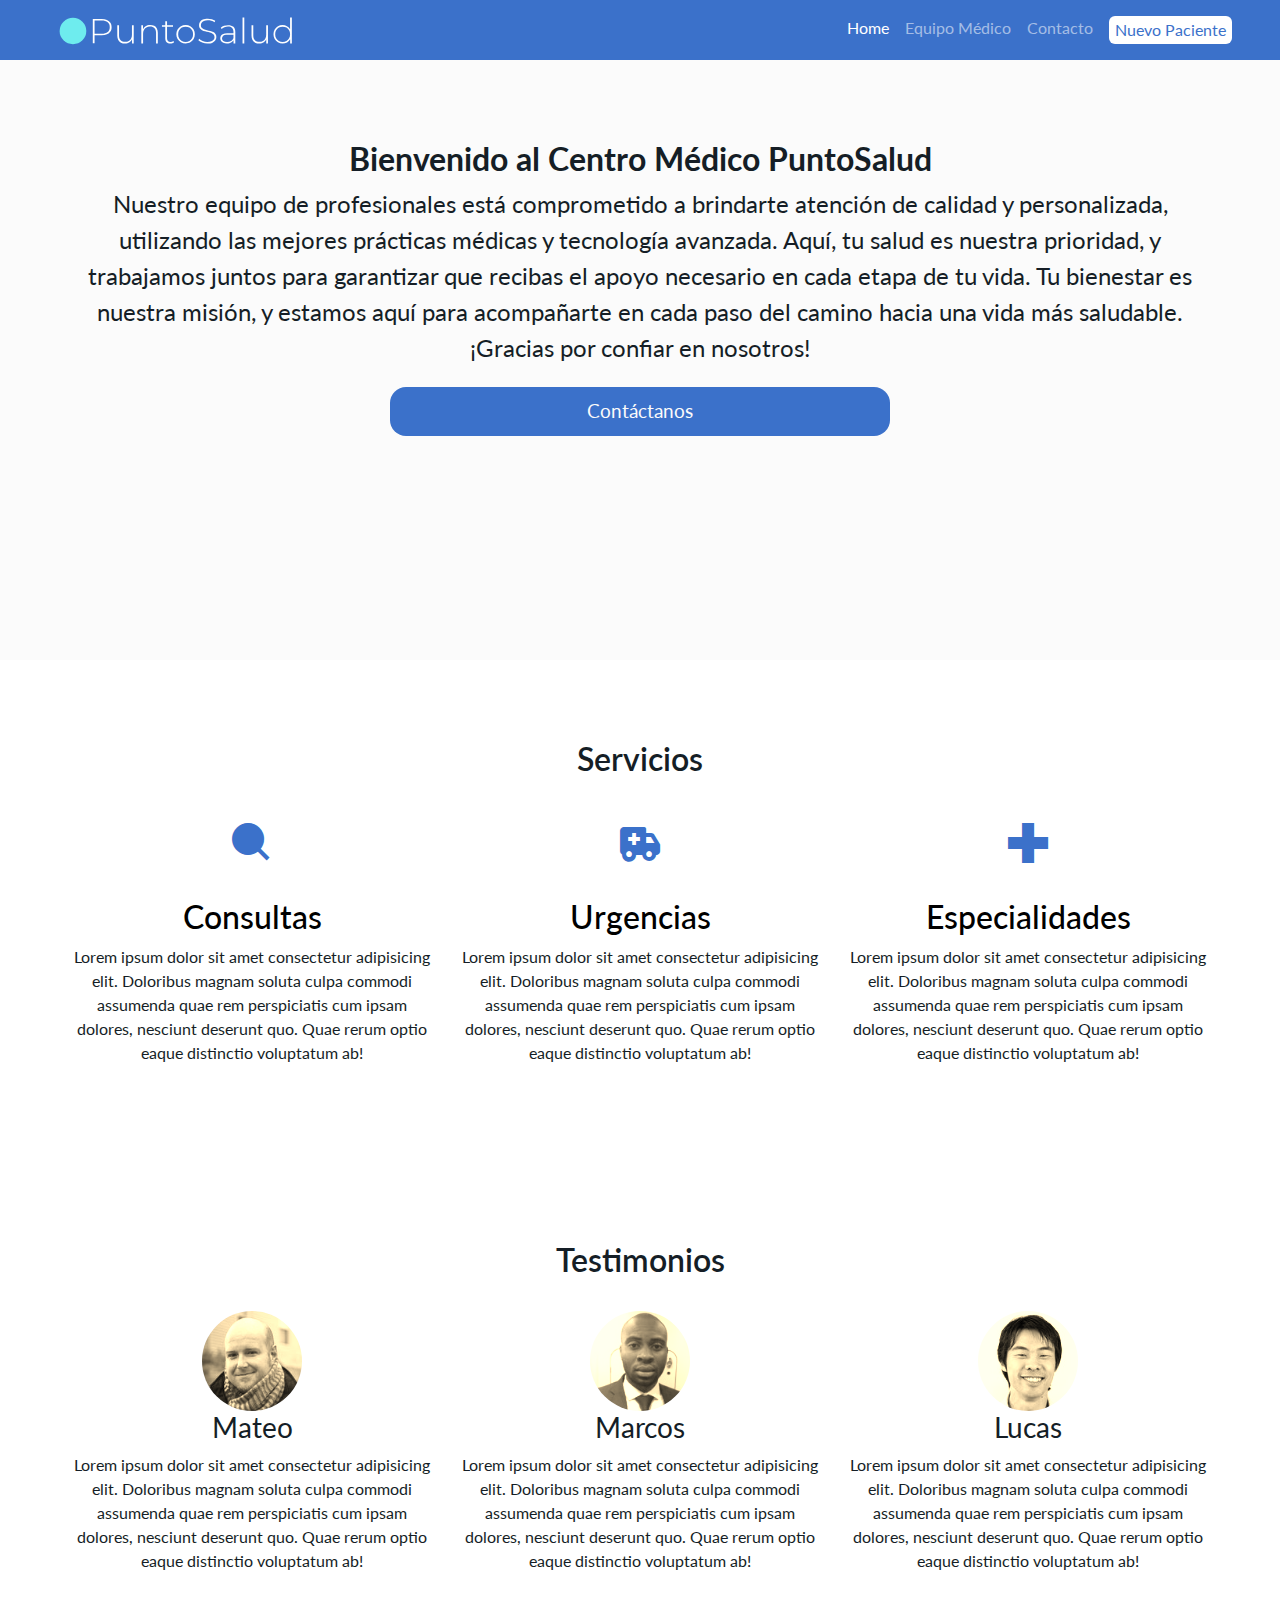
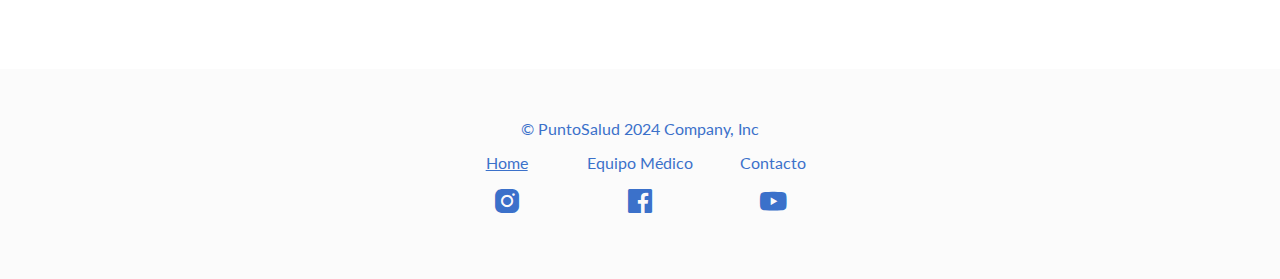
<file: index.html>
<!DOCTYPE html>
<html lang="es">  
<head>    
    <title>PuntoSalud - Inicio</title>    
    <meta charset="UTF-8">
    <meta name="title" content="PuntoSalud">
    <meta name="description" content="PuntoSalud">    
    <link rel="icon" type="image/x-icon" href="assets/images/favicon.ico">
    <meta name="viewport" content="width=device-width, initial-scale=1.0">
      <!-- CDN de Bootstrap -->
      <link rel="stylesheet" href="assets/css/styles.css">
      <link href='https://unpkg.com/boxicons@2.1.4/css/boxicons.min.css' rel='stylesheet'>


</head>  
<body>   
<header class="header">
  <nav class="navbar navbar-expand-lg header_navbar" data-bs-theme="dark">
      <a class="navbar-logo" href="index.html"><img src="assets/images/lg2.svg" width="250" alt="logo"></a>
      <button class="navbar-toggler" type="button" data-bs-toggle="collapse" data-bs-target="#navbarNav" aria-controls="navbarNav" aria-expanded="false" aria-label="Toggle navigation">
        <i class='bx bx-menu'></i>
      </button>
      <div class="collapse navbar-collapse" id="navbarNav">
        <ul class="navbar-nav ms-auto">
          <li class="nav-item">
            <a class="nav-link active" aria-current="page" href="index.html">Home</a>
          </li>
          <li class="nav-item">
            <a class="nav-link" href="equipo.html">Equipo Médico</a>
          </li>
          <li class="nav-item">
            <a class="nav-link" href="contacto.html">Contacto</a>
          </li>
          <li class="nav-item">
            <a class="nav-link"><button id="btnNuevoPaciente" class="btn nav_link_btn">Nuevo Paciente</button></a>
          </li>
        </ul>
    </div>
  </nav>
</header>  

<div id="alerta" class="alert alert-success mt-3" role="alert" style="display: none;position: fixed;width: 100%;">
  ¡Un nuevo paciente ha llegado!
</div> 

<section class="banner">
  <article class="banner_container">
    <h1>Bienvenido al Centro Médico PuntoSalud</h1>
    <p>Nuestro equipo de profesionales está comprometido a brindarte atención de calidad y personalizada, utilizando las mejores prácticas médicas y tecnología avanzada. Aquí, tu salud es nuestra prioridad, y trabajamos juntos para garantizar que recibas el apoyo necesario en cada etapa de tu vida. Tu bienestar es nuestra misión, y estamos aquí para acompañarte en cada paso del camino hacia una vida más saludable.<br>¡Gracias por confiar en nosotros!</p>
    <a class="nav-link" href="contacto.html"> <button>Contáctanos</button></a>
  </article>
</section>

<section class="container servicios">
  <h2 class="pb-2 text-center">Servicios</h2>
  <article class="row servicios_row">
    <div class="feature col-lg-4 text-center">
      <div class="feature-icon d-inline-flex align-items-center justify-content-center fs-2 mb-3 text-center">
        <span class="servicios_row_icon"><i class='bx bxs-search bx-xl' name="icono servicios" alt="icono servicios"></i></span>
      </div>
      <h3 class="fs-2 text-body-emphasis">Consultas</h3>
      <p>Lorem ipsum dolor sit amet consectetur adipisicing elit. Doloribus magnam soluta culpa commodi assumenda quae rem perspiciatis cum ipsam dolores, nesciunt deserunt quo. Quae rerum optio eaque distinctio voluptatum ab!</p>
    </div>
    <div class="feature col-lg-4 text-center">
      <div class="feature-icon d-inline-flex align-items-center justify-content-center fs-2 mb-3 text-center">
        <span class="servicios_row_icon"><i class='bx bxs-ambulance bx-xl' name="icono consultas" alt="icono consultas"></i></span>
      </div>
      <h3 class="fs-2 text-body-emphasis">Urgencias</h3>
      <p>Lorem ipsum dolor sit amet consectetur adipisicing elit. Doloribus magnam soluta culpa commodi assumenda quae rem perspiciatis cum ipsam dolores, nesciunt deserunt quo. Quae rerum optio eaque distinctio voluptatum ab!</p>
    </div>
    <div class="feature col-lg-4 text-center">
      <div class="feature-icon d-inline-flex align-items-center justify-content-center fs-2 mb-3 text-center">
        <span class="servicios_row_icon"><i class='bx bx-plus-medical bx-xl' name="icono urgencia" alt="icono urgencia"></i></span>
      </div>
      <h3 class="fs-2 text-body-emphasis">Especialidades</h3>
      <p>Lorem ipsum dolor sit amet consectetur adipisicing elit. Doloribus magnam soluta culpa commodi assumenda quae rem perspiciatis cum ipsam dolores, nesciunt deserunt quo. Quae rerum optio eaque distinctio voluptatum ab!</p>
    </div>
  </article>
</section>

<section class="container testimonios">
  <h2 class="pb-2 text-center">Testimonios</h2>
  <article class="row testimonios_row">
    <div class="col-lg-4 text-center testimonios_col">
      <img src="assets/images/pr1.jpg" class="rounded-circle" alt="imagen testimonio Mateo" width="100" height="100"> 
      <h3 class="fw-normal">Mateo</h3>
      <p>Lorem ipsum dolor sit amet consectetur adipisicing elit. Doloribus magnam soluta culpa commodi assumenda quae rem perspiciatis cum ipsam dolores, nesciunt deserunt quo. Quae rerum optio eaque distinctio voluptatum ab!</p>
    </div><!-- /.col-lg-4 -->
    <div class="col-lg-4 text-center testimonios_col">
      <img src="assets/images/pr2.jpg" class="rounded-circle" alt="imagen testimonio Marcos" width="100" height="100"> 
      <h3 class="fw-normal">Marcos</h3>
      <p>Lorem ipsum dolor sit amet consectetur adipisicing elit. Doloribus magnam soluta culpa commodi assumenda quae rem perspiciatis cum ipsam dolores, nesciunt deserunt quo. Quae rerum optio eaque distinctio voluptatum ab!</p>
    </div><!-- /.col-lg-4 -->
    <div class="col-lg-4 text-center testimonios_col">
      <img src="assets/images/pr3.jpg" class="rounded-circle" alt="imagen testimonio Lucas" width="100" height="100"> 
      <h3 class="fw-normal">Lucas</h3>
      <p>Lorem ipsum dolor sit amet consectetur adipisicing elit. Doloribus magnam soluta culpa commodi assumenda quae rem perspiciatis cum ipsam dolores, nesciunt deserunt quo. Quae rerum optio eaque distinctio voluptatum ab!</p>
    </div><!-- /.col-lg-4 -->
  </article>
</section>
  
<footer class="footer">
  <div class="row footer_contenedor">
    <div class="col-lg-12 footer_text">
      <p>© PuntoSalud 2024 Company, Inc</p>
    </div>

    <div class="col-lg-4 footer_link"><a class="active" href="index.html">Home</a></div>
    <div class="col-lg-4 footer_link"><a href="equipo.html">Equipo Médico</a></div>
    <div class="col-lg-4 footer_link"><a href="contacto.html">Contacto</a></div>
  
    <div class="col-lg-4 footer_link"><a href="#"><i class='bx bxl-instagram-alt' name='instagram-square' alt="icono instagram"></i></a></div>
    <div class="col-lg-4 footer_link"><a href="#"><i class='bx bxl-facebook-square' name='facebook-square' alt="icono facebook"></i></a></div>
    <div class="col-lg-4 footer_link"><a href="#"><i class='bx bxl-youtube' name='youtube-square' alt="icono youtube"></i></a></div>
  </div>
</footer>  

<script src="https://cdn.jsdelivr.net/npm/@popperjs/core@2.11.8/dist/umd/popper.min.js" integrity="sha384-I7E8VVD/ismYTF4hNIPjVp/Zjvgyol6VFvRkX/vR+Vc4jQkC+hVqc2pM8ODewa9r" crossorigin="anonymous"></script>
<script src="https://cdn.jsdelivr.net/npm/bootstrap@5.3.3/dist/js/bootstrap.min.js" integrity="sha384-0pUGZvbkm6XF6gxjEnlmuGrJXVbNuzT9qBBavbLwCsOGabYfZo0T0to5eqruptLy" crossorigin="anonymous"></script>
<script src="assets/js/main.js"></script>  
<script src="assets/js/superClase.js"></script>    
</body>  
</html>
</file>
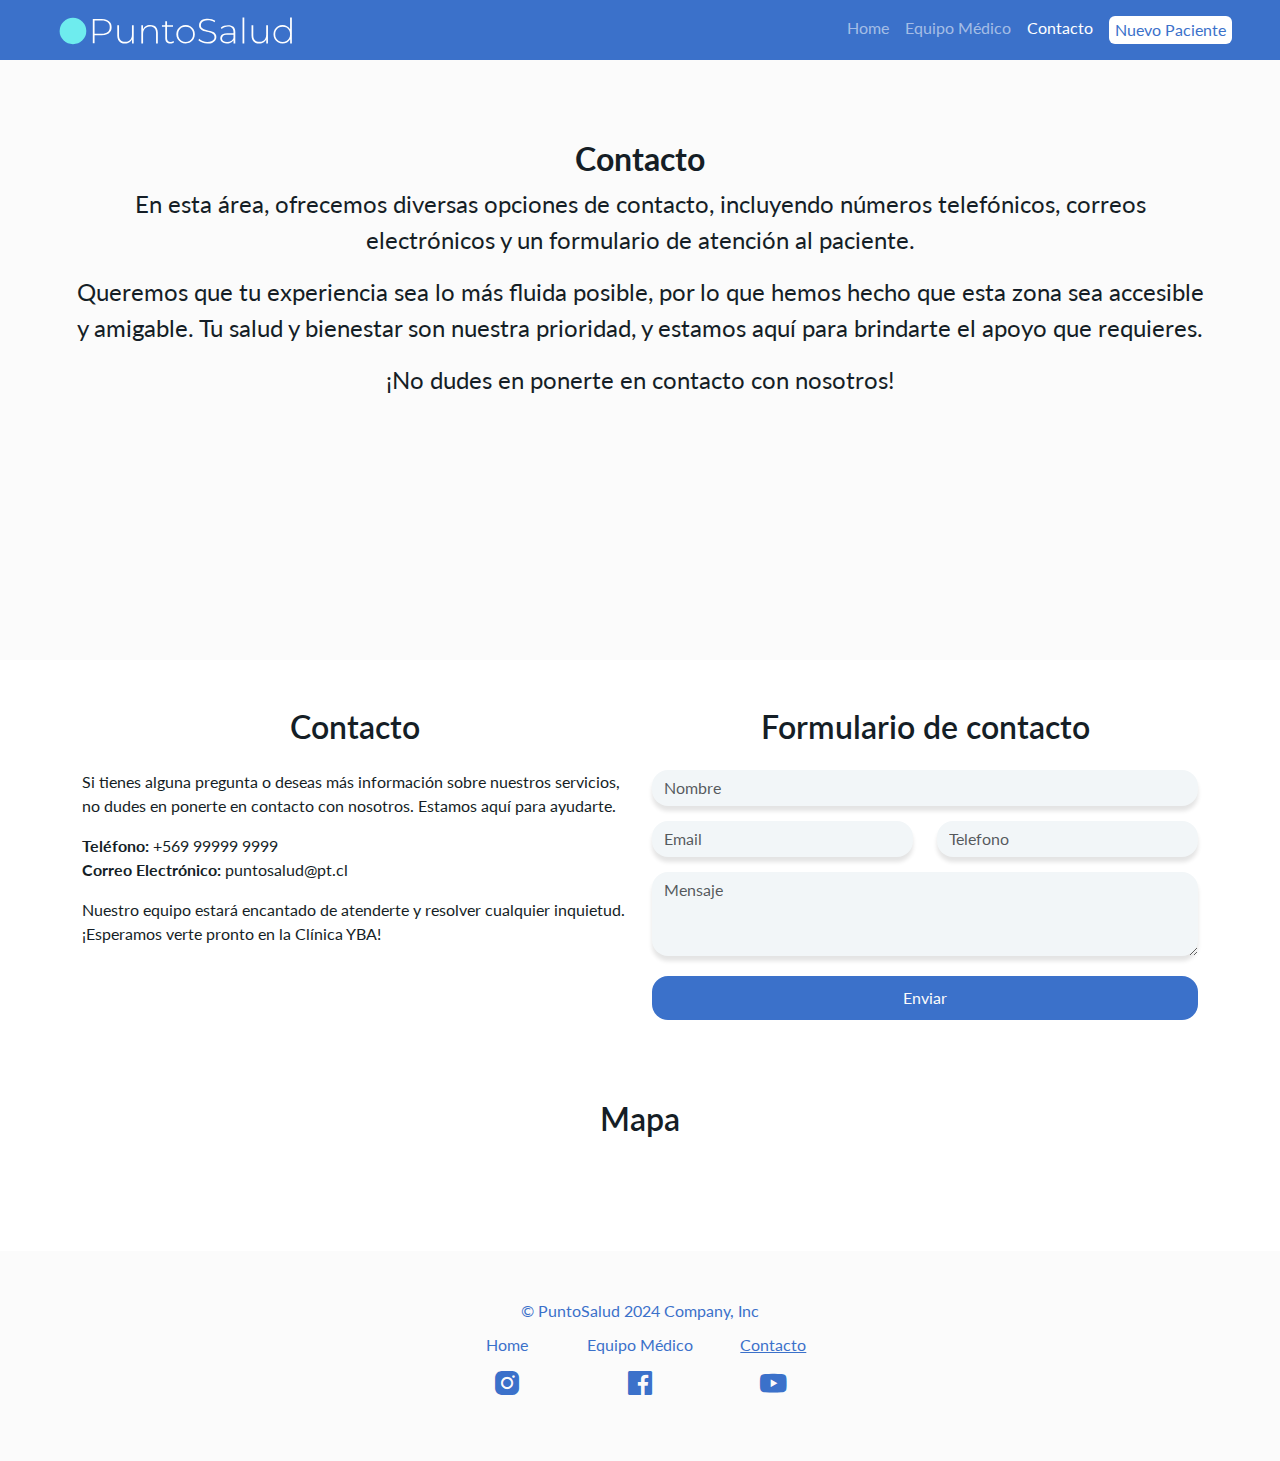
<file: contacto.html>
<!DOCTYPE html>
<html lang="es">  
<head>    
    <title>PuntoSalud - Contacto</title>    
    <meta charset="UTF-8">
    <meta name="title" content="PuntoSalud - Contacto">
    <meta name="description" content="PuntoSalud - Contacto">    
    <link rel="icon" type="image/x-icon" href="assets/images/favicon.ico">
    <meta name="viewport" content="width=device-width, initial-scale=1.0">
    <link rel="stylesheet" href="assets/css/styles.css">
      <!-- Boxicons -->        
      <link href='https://unpkg.com/boxicons@2.1.4/css/boxicons.min.css' rel='stylesheet'>

</head>  
<body>   
  
 

  <header class="header">
    <nav class="navbar navbar-expand-lg header_navbar" data-bs-theme="dark">
        <a class="navbar-logo" href="index.html"><img src="assets/images/lg2.svg" width="250" alt="logo"></a>
        <button class="navbar-toggler" type="button" data-bs-toggle="collapse" data-bs-target="#navbarNav" aria-controls="navbarNav" aria-expanded="false" aria-label="Toggle navigation">
          <i class='bx bx-menu'></i>
        </button>
        <div class="collapse navbar-collapse" id="navbarNav">
          <ul class="navbar-nav ms-auto">
            <li class="nav-item">
              <a class="nav-link" aria-current="page" href="index.html">Home</a>
            </li>
            <li class="nav-item">
              <a class="nav-link" href="equipo.html">Equipo Médico</a>
            </li>
            <li class="nav-item">
              <a class="nav-link active" href="contacto.html">Contacto</a>
            </li>
            <li class="nav-item">
              <a class="nav-link"><button id="btnNuevoPaciente" class="btn nav_link_btn">Nuevo Paciente</button></a>
            </li>
          </ul>
      </div>
    </nav>
  </header>   

<div id="alerta" class="alert alert-success mt-3" role="alert" style="display: none;position: fixed;width: 100%;">
    ¡Un nuevo paciente ha llegado!
</div> 

  <section class="banner">
    <article class="banner_container">
    <h1>Contacto</h1>
    <p>En esta área, ofrecemos diversas opciones de contacto, incluyendo números telefónicos, correos electrónicos y un formulario de atención al paciente.</p>
    <p>Queremos que tu experiencia sea lo más fluida posible, por lo que hemos hecho que esta zona sea accesible y amigable. Tu salud y bienestar son nuestra prioridad, y estamos aquí para brindarte el apoyo que requieres.</p>
    <p>¡No dudes en ponerte en contacto con nosotros!</p>
  </article>
</section>

<section class="container contacto">
  <div class="row contacto_row">
    <article class="col-md-6 col-sm-6 contacto_row_col">
      <h2 class="pb-3 text-center">Contacto</h2>
      <p>Si tienes alguna pregunta o deseas más información sobre nuestros servicios, no dudes en ponerte en contacto con nosotros. Estamos aquí para ayudarte.</p>

      <p><b>Teléfono:</b> +569 99999 9999<br>
      <b>Correo Electrónico:</b> puntosalud@pt.cl</p>
      
      <p>Nuestro equipo estará encantado de atenderte y resolver cualquier inquietud. ¡Esperamos verte pronto en la Clínica YBA!</p>

    </article>
    <article class="col-md-6 col-sm-6 contacto_row_col">
    <h2 class="text-center pb-3">Formulario de contacto</h2>
<!-- Contact 1 - Bootstrap Brain Component -->

<form id="miFormulario">
  <div class="row form">
    <div class="col-12">
      <input type="text" class="form-control" placeholder="Nombre">
    </div>
    <div class="col-12 col-md-6">
      <div class="input-group">
        <input type="email" class="form-control" placeholder="Email">
      </div>
    </div>
    <div class="col-12 col-md-6">
      <div class="input-group">
        <input type="tel" class="form-control" placeholder="Telefono">
      </div>
    </div>
    <div class="col-12">
      <textarea class="form-control" id="message" name="mensaje" placeholder="Mensaje" rows="3"></textarea>
    </div>
    <div class="col-12 form_botton">
        <button type="submit">Enviar</button>
    </div>
  </div>
</form>


    </article>
  </div>
</section>


<section class="container mapa">
  <h2 class="text-center">Mapa</h2>
  <div class="row">
    <div class="col-lg-12 mapa_contenedor">

    </div>
  </div>
</section>







  
<footer class="footer">
  <div class="row footer_contenedor">
    <div class="col-lg-12 footer_text">
      <p>© PuntoSalud 2024 Company, Inc</p>
    </div>

    <div class="col-lg-4 footer_link"><a href="index.html">Home</a></div>
    <div class="col-lg-4 footer_link"><a href="equipo.html">Equipo Médico</a></div>
    <div class="col-lg-4 footer_link"><a class="active" href="contacto.html">Contacto</a></div>
  
    <div class="col-lg-4 footer_link"><a href="#"><i class='bx bxl-instagram-alt' name='instagram-square' alt="icono instagram"></i></a></div>
    <div class="col-lg-4 footer_link"><a href="#"><i class='bx bxl-facebook-square' name='facebook-square' alt="icono facebook"></i></a></div>
    <div class="col-lg-4 footer_link"><a href="#"><i class='bx bxl-youtube' name='youtube-square' alt="icono youtube"></i></a></div>
  </div>
</footer> 
<script src="assets/js/contacto.js"></script>
<script src="https://cdn.jsdelivr.net/npm/@popperjs/core@2.11.8/dist/umd/popper.min.js" integrity="sha384-I7E8VVD/ismYTF4hNIPjVp/Zjvgyol6VFvRkX/vR+Vc4jQkC+hVqc2pM8ODewa9r" crossorigin="anonymous"></script>
<script src="https://cdn.jsdelivr.net/npm/bootstrap@5.3.3/dist/js/bootstrap.min.js" integrity="sha384-0pUGZvbkm6XF6gxjEnlmuGrJXVbNuzT9qBBavbLwCsOGabYfZo0T0to5eqruptLy" crossorigin="anonymous"></script>
<script src="assets/js/main.js"></script>
    
</body>  
</html>
</file>
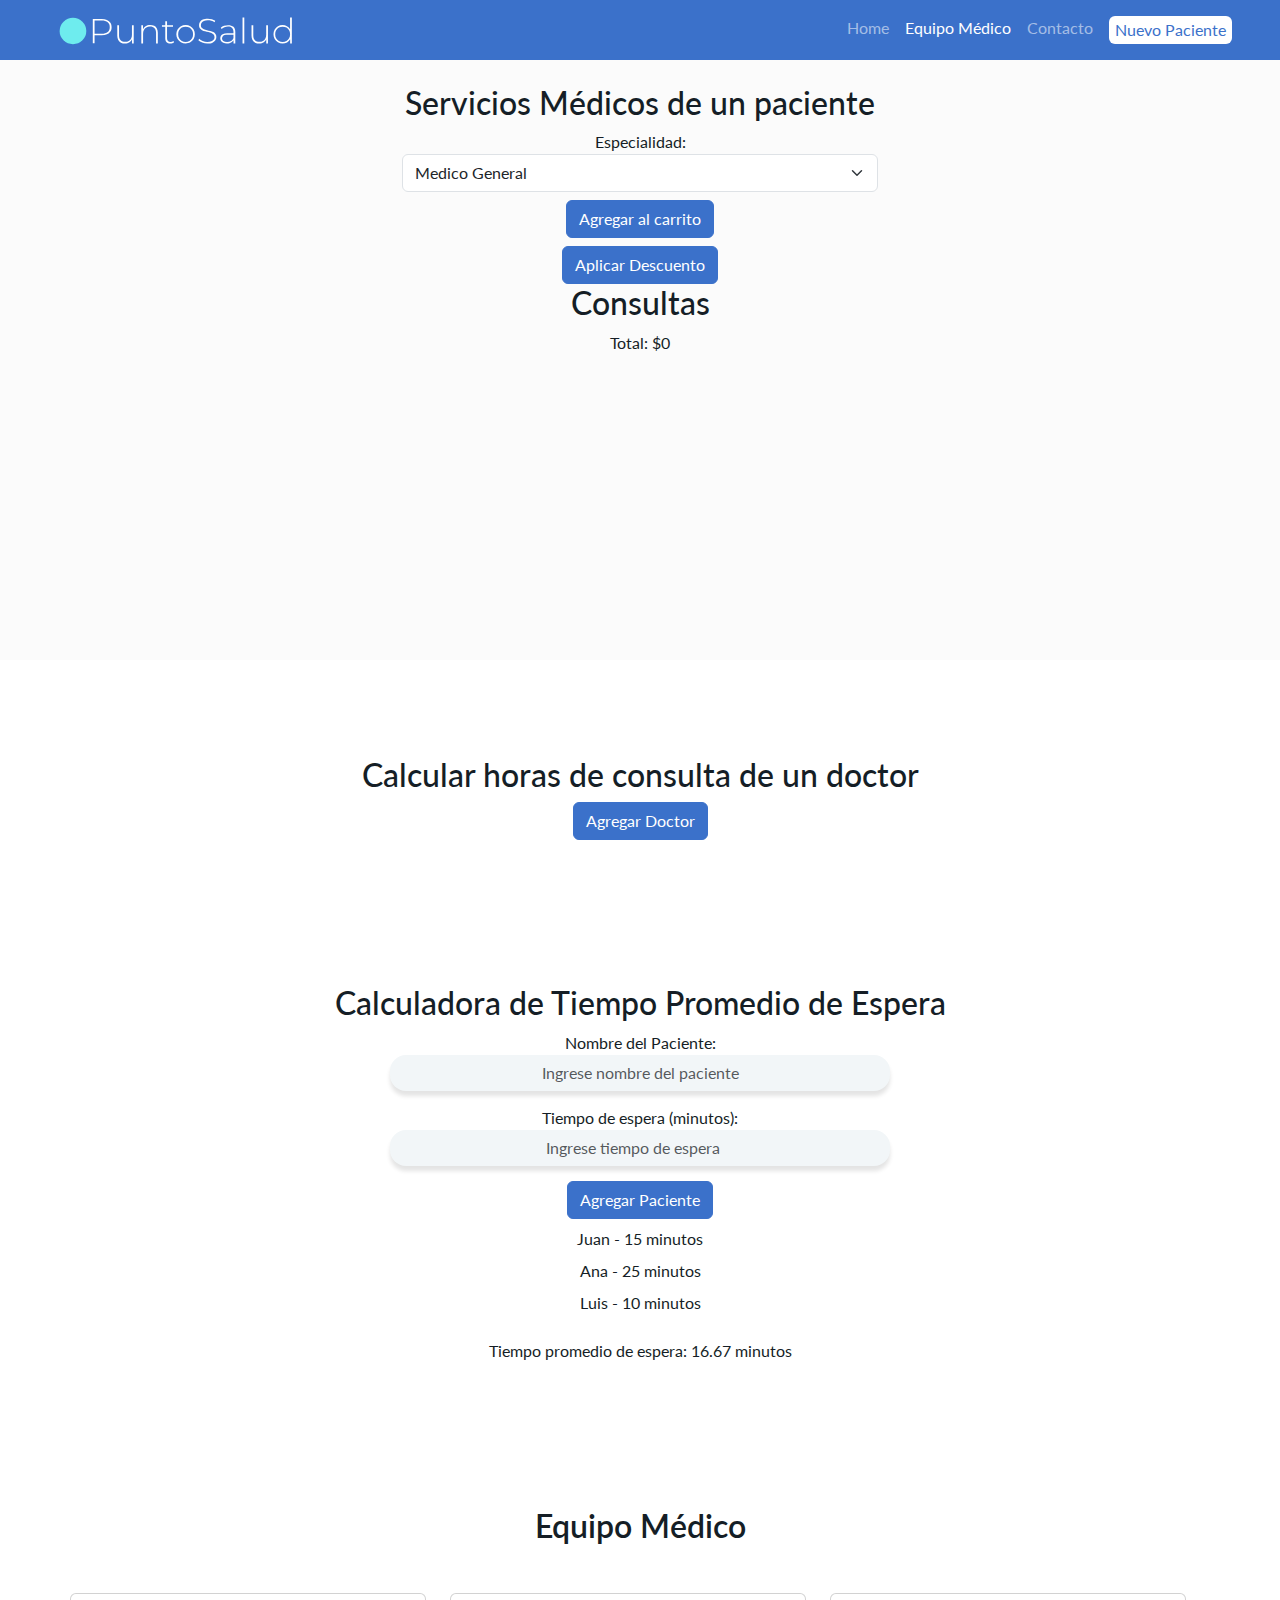
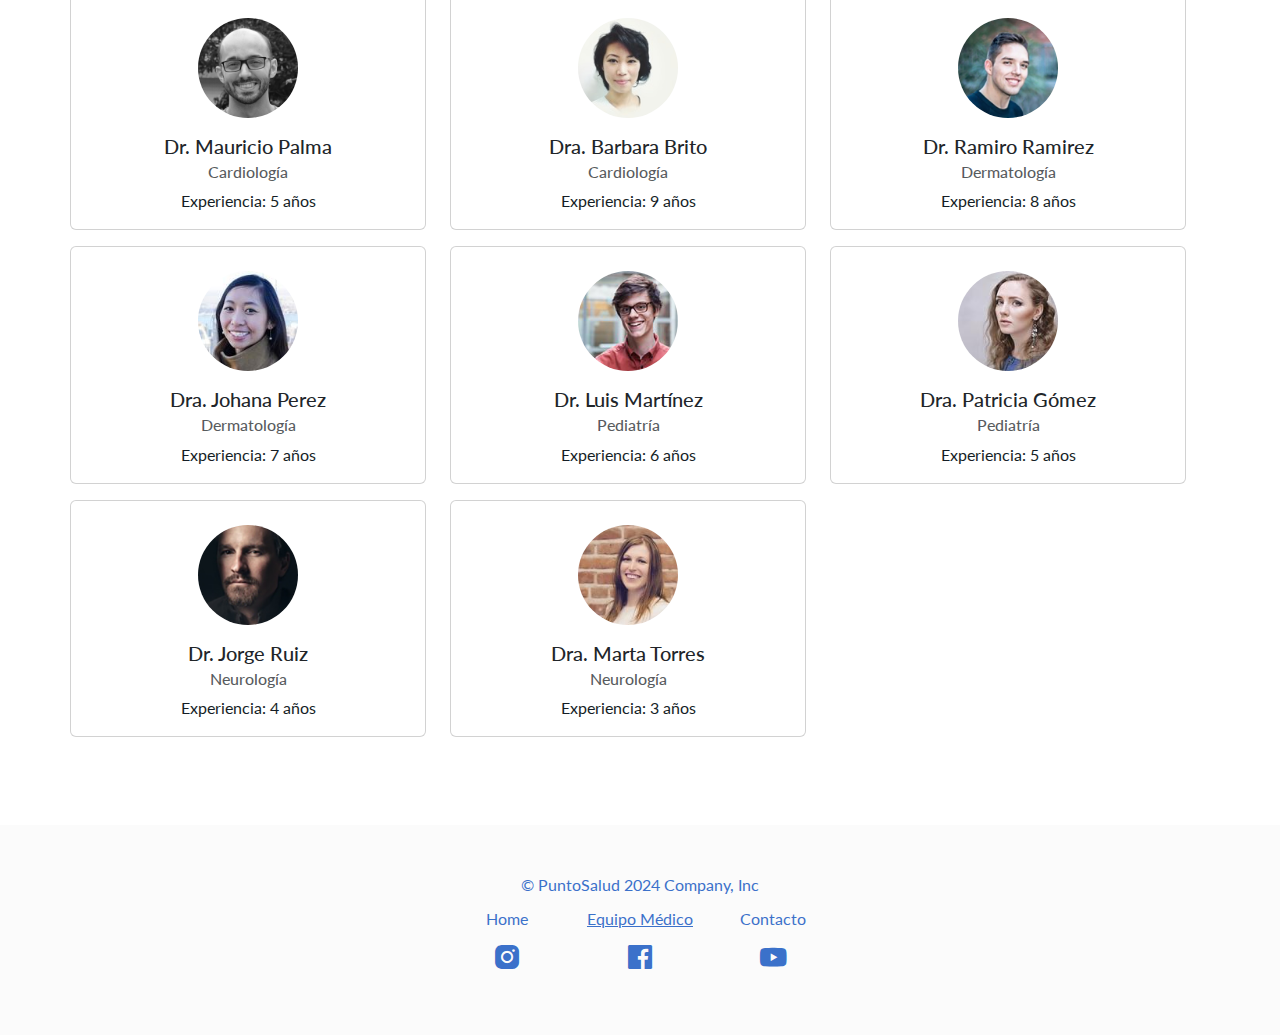
<file: equipo.html>
<!DOCTYPE html>
<html lang="es">  
<head>    
    <title>PuntoSalud - Equipo</title>    
    <meta charset="UTF-8">
    <meta name="title" content="PuntoSalud - Equipo">
    <meta name="description" content="PuntoSalud - Equipo">    
    <link rel="icon" type="image/x-icon" href="assets/images/favicon.ico">
    <meta name="viewport" content="width=device-width, initial-scale=1.0">
    <link rel="stylesheet" href="assets/css/styles.css">
      <!-- Boxicons -->       
      <link href='https://unpkg.com/boxicons@2.1.4/css/boxicons.min.css' rel='stylesheet'>


</head>  
<body>   
  <header class="header">
    <nav class="navbar navbar-expand-lg header_navbar" data-bs-theme="dark">
        <a class="navbar-logo" href="index.html"><img src="assets/images/lg2.svg" width="250" alt="logo"></a>
        <button class="navbar-toggler" type="button" data-bs-toggle="collapse" data-bs-target="#navbarNav" aria-controls="navbarNav" aria-expanded="false" aria-label="Toggle navigation">
          <i class='bx bx-menu'></i>
        </button>
        <div class="collapse navbar-collapse" id="navbarNav">
          <ul class="navbar-nav ms-auto">
            <li class="nav-item">
              <a class="nav-link" aria-current="page" href="index.html">Home</a>
            </li>
            <li class="nav-item">
              <a class="nav-link active" href="equipo.html">Equipo Médico</a>
            </li>
            <li class="nav-item">
              <a class="nav-link" href="contacto.html">Contacto</a>
            </li>
            <li class="nav-item">
              <a class="nav-link"><button id="btnNuevoPaciente" class="btn nav_link_btn">Nuevo Paciente</button></a>
            </li>
          </ul>
      </div>
    </nav>
  </header>   

<div id="alerta" class="alert alert-success mt-3" role="alert" style="display: none;position: fixed;width: 100%;">
    ¡Un nuevo paciente ha llegado!
</div> 

  <section class="banner text-center">
<!-- Formulario para seleccionar productos -->

<div class="row">
  <div class="col-md-12 text-center mx-auto" style="max-width: 500px;">
    <h2 class="text-center mt-4">Servicios Médicos de un paciente</h2>
    <div class="text-center">
      <label>Especialidad:</label>
      <select id="medicos" class="form-select">
        <option value="general">Medico General</option>
        <option value="neurologo">Neurologo</option>
        <option value="pediatria">Pediatra</option>
        <option value="psicologia">Psicologia</option>
      </select>
    </div>

    <button onclick="agregarAlCarrito()" class="btn btn-primary mt-2">Agregar al carrito</button>

  </div>
</div>    

<button onclick="aplicarDescuento()" class="btn btn-primary mt-2">Aplicar Descuento</button>
  
    <h2 class="text-center">Consultas</h2>
    <div id="lista-carrito" class="row"></div>
  
    <div id="total" class="text-center">Total: $0</div>

    <div class="resultado" id="resultado"></div>
  
  
</section>



<section class="row py-5 text-center">
    <article class="col-lg-12 py-5 text-center">
      <h2 class="text-center">Calcular horas de consulta de un doctor</h2>
      <button class="btn btn-primary" onclick="agregarMedico()">Agregar Doctor</button>
    </article>
</section>


  <article class="row py-5">
    <div class="col-lg-12">

  <h2 class="text-center">Calculadora de Tiempo Promedio de Espera</h2>
    
  <!-- Formulario para agregar nombre y tiempo de espera -->
  <form id="formulario" class="text-center">
    <div class="form-group mx-auto text-center" style="max-width: 500px;">
      <label for="nombrePaciente">Nombre del Paciente:</label>
      <input type="text" class="form-control text-center" id="nombrePaciente" required placeholder="Ingrese nombre del paciente">
    </div>
    <div class="form-group mx-auto text-center" style="max-width: 500px;">
      <label for="tiempoEspera">Tiempo de espera (minutos):</label>
      <input type="number" class="form-control text-center" id="tiempoEspera" required placeholder="Ingrese tiempo de espera">
    </div>
    <button type="submit" class="btn btn-primary">Agregar Paciente</button>
  </form>
  
  <!-- Lista de pacientes -->
  <div id="listaPacientes" class="text-center"></div>
  
  <!-- Resultado del promedio -->
  <p class="text-center pt-4">Tiempo promedio de espera: <span id="promedio"></span> minutos</p>
    </div>
  </article>
</section>

  <section class="container equipo">
  <h2 class="pb-2 text-center">Equipo Médico</h2>
  <article class="row">

    <!-- Tabla para mostrar la lista de médicos -->
    <div id="medicosTable" class="row">
    </div>
  </div>
  </article>
</section>
  
<footer class="footer">
  <div class="row footer_contenedor">
    <div class="col-lg-12 footer_text">
      <p>© PuntoSalud 2024 Company, Inc</p>
    </div>

    <div class="col-lg-4 footer_link"><a href="index.html">Home</a></div>
    <div class="col-lg-4 footer_link"><a class="active" href="equipo.html">Equipo Médico</a></div>
    <div class="col-lg-4 footer_link"><a href="contacto.html">Contacto</a></div>
  
    <div class="col-lg-4 footer_link"><a href="#"><i class='bx bxl-instagram-alt' name='instagram-square' alt="icono instagram"></i></a></div>
    <div class="col-lg-4 footer_link"><a href="#"><i class='bx bxl-facebook-square' name='facebook-square' alt="icono facebook"></i></a></div>
    <div class="col-lg-4 footer_link"><a href="#"><i class='bx bxl-youtube' name='youtube-square' alt="icono youtube"></i></a></div>
  </div>
</footer> 

<!-- Modal de recursión para agregar médico -->
<div class="modal fade" id="modalMedico" tabindex="-1" aria-labelledby="modalMedicoLabel" aria-hidden="true">
  <div class="modal-dialog">
    <div class="modal-content">
      <div class="modal-header">
        <h5 class="modal-title" id="modalMedicoLabel">Agregar Médico</h5>
        <button type="button" class="btn-close" data-bs-dismiss="modal" aria-label="Close"></button>
      </div>
      <div class="modal-body">
        <!-- Formulario para ingresar nombre del médico y las horas -->
        <div class="mb-3">
          <label for="nombreMedico" class="form-label">Nombre del Médico</label>
          <input type="text" class="form-control" id="nombreMedico" placeholder="Ingrese el nombre del médico">
        </div>
        <!-- Contenedor para los días de la semana -->
        <div id="diasSemanaContainer">
          <div class="mb-3">
            <label for="lunes" class="form-label">Lunes</label>
            <input type="number" class="form-control hora-dia" id="lunes" placeholder="Horas de Lunes">
          </div>
          <div class="mb-3">
            <label for="martes" class="form-label">Martes</label>
            <input type="number" class="form-control hora-dia" id="martes" placeholder="Horas de Martes">
          </div>
          <div class="mb-3">
            <label for="miercoles" class="form-label">Miércoles</label>
            <input type="number" class="form-control hora-dia" id="miercoles" placeholder="Horas de Miércoles">
          </div>
          <div class="mb-3">
            <label for="jueves" class="form-label">Jueves</label>
            <input type="number" class="form-control hora-dia" id="jueves" placeholder="Horas de Jueves">
          </div>
          <div class="mb-3">
            <label for="viernes" class="form-label">Viernes</label>
            <input type="number" class="form-control hora-dia" id="viernes" placeholder="Horas de Viernes">
          </div>
        </div>
      </div>
      <div class="modal-footer">
        <button type="button" class="btn btn-secondary" data-bs-dismiss="modal">Cerrar</button>
        <button type="button" class="btn btn-primary" onclick="guardarHoras()">Guardar</button>
      </div>
    </div>
  </div>
</div>
<!-- /Modal -->


<script src="assets/js/funcionRecursiva.js"></script>
<script src="assets/js/tiempoEspera.js"></script>
<script src="assets/js/calcularconsulta.js"></script>
<script src="https://cdn.jsdelivr.net/npm/@popperjs/core@2.11.8/dist/umd/popper.min.js" integrity="sha384-I7E8VVD/ismYTF4hNIPjVp/Zjvgyol6VFvRkX/vR+Vc4jQkC+hVqc2pM8ODewa9r" crossorigin="anonymous"></script>
<script src="https://cdn.jsdelivr.net/npm/bootstrap@5.3.3/dist/js/bootstrap.min.js" integrity="sha384-0pUGZvbkm6XF6gxjEnlmuGrJXVbNuzT9qBBavbLwCsOGabYfZo0T0to5eqruptLy" crossorigin="anonymous"></script>
<script src="assets/js/main.js"></script>
<script src="assets/js/equipo.js"></script>
</body>  
</html>
</file>
<file: assets/css/styles.css>
@charset "UTF-8";
@import url("https://fonts.googleapis.com/css2?family=Lato:ital,wght@0,100;0,300;0,400;0,700;0,900;1,100;1,300;1,400;1,700;1,900&family=Open+Sans:ital,wght@0,300..800;1,300..800&family=Roboto:ital,wght@0,100;0,300;0,400;0,500;0,700;0,900;1,100;1,300;1,400;1,500;1,700;1,900&display=swap");
/*!
 * Bootstrap  v5.3.3 (https://getbootstrap.com/)
 * Copyright 2011-2024 The Bootstrap Authors
 * Licensed under MIT (https://github.com/twbs/bootstrap/blob/main/LICENSE)
 */
:root,
[data-bs-theme=light] {
  --bs-blue: #0d6efd;
  --bs-indigo: #6610f2;
  --bs-purple: #6f42c1;
  --bs-pink: #d63384;
  --bs-red: #dc3545;
  --bs-orange: #fd7e14;
  --bs-yellow: #ffc107;
  --bs-green: #198754;
  --bs-teal: #20c997;
  --bs-cyan: #0dcaf0;
  --bs-black: #000;
  --bs-white: #fff;
  --bs-gray: #6c757d;
  --bs-gray-dark: #343a40;
  --bs-gray-100: #f8f9fa;
  --bs-gray-200: #e9ecef;
  --bs-gray-300: #dee2e6;
  --bs-gray-400: #ced4da;
  --bs-gray-500: #adb5bd;
  --bs-gray-600: #6c757d;
  --bs-gray-700: #495057;
  --bs-gray-800: #343a40;
  --bs-gray-900: #212529;
  --bs-primary: #3B71CA;
  --bs-secondary: #9FA6B2;
  --bs-success: #14A44D;
  --bs-info: #54B4D3;
  --bs-warning: #E4A11B;
  --bs-danger: #DC4C64;
  --bs-light: #FBFBFB;
  --bs-dark: #302b27;
  --bs-primary-rgb: 59, 113, 202;
  --bs-secondary-rgb: 159, 166, 178;
  --bs-success-rgb: 20, 164, 77;
  --bs-info-rgb: 84, 180, 211;
  --bs-warning-rgb: 228, 161, 27;
  --bs-danger-rgb: 220, 76, 100;
  --bs-light-rgb: 251, 251, 251;
  --bs-dark-rgb: 48, 43, 39;
  --bs-primary-text-emphasis: #182d51;
  --bs-secondary-text-emphasis: #404247;
  --bs-success-text-emphasis: #08421f;
  --bs-info-text-emphasis: #224854;
  --bs-warning-text-emphasis: #5b400b;
  --bs-danger-text-emphasis: #581e28;
  --bs-light-text-emphasis: #495057;
  --bs-dark-text-emphasis: #495057;
  --bs-primary-bg-subtle: #d8e3f4;
  --bs-secondary-bg-subtle: #ecedf0;
  --bs-success-bg-subtle: #d0eddb;
  --bs-info-bg-subtle: #ddf0f6;
  --bs-warning-bg-subtle: #faecd1;
  --bs-danger-bg-subtle: #f8dbe0;
  --bs-light-bg-subtle: #fcfcfd;
  --bs-dark-bg-subtle: #ced4da;
  --bs-primary-border-subtle: #b1c6ea;
  --bs-secondary-border-subtle: #d9dbe0;
  --bs-success-border-subtle: #a1dbb8;
  --bs-info-border-subtle: #bbe1ed;
  --bs-warning-border-subtle: #f4d9a4;
  --bs-danger-border-subtle: #f1b7c1;
  --bs-light-border-subtle: #e9ecef;
  --bs-dark-border-subtle: #adb5bd;
  --bs-white-rgb: 255, 255, 255;
  --bs-black-rgb: 0, 0, 0;
  --bs-font-sans-serif: "Lato", sans-serif;
  --bs-font-monospace: SFMono-Regular, Menlo, Monaco, Consolas, "Liberation Mono", "Courier New", monospace;
  --bs-gradient: linear-gradient(180deg, rgba(255, 255, 255, 0.15), rgba(255, 255, 255, 0));
  --bs-body-font-family: var(--bs-font-sans-serif);
  --bs-body-font-size: 1rem;
  --bs-body-font-weight: 400;
  --bs-body-line-height: 1.5;
  --bs-body-color: #212529;
  --bs-body-color-rgb: 33, 37, 41;
  --bs-body-bg: #fff;
  --bs-body-bg-rgb: 255, 255, 255;
  --bs-emphasis-color: #000;
  --bs-emphasis-color-rgb: 0, 0, 0;
  --bs-secondary-color: rgba(33, 37, 41, 0.75);
  --bs-secondary-color-rgb: 33, 37, 41;
  --bs-secondary-bg: #e9ecef;
  --bs-secondary-bg-rgb: 233, 236, 239;
  --bs-tertiary-color: rgba(33, 37, 41, 0.5);
  --bs-tertiary-color-rgb: 33, 37, 41;
  --bs-tertiary-bg: #f8f9fa;
  --bs-tertiary-bg-rgb: 248, 249, 250;
  --bs-heading-color: inherit;
  --bs-link-color: #3B71CA;
  --bs-link-color-rgb: 59, 113, 202;
  --bs-link-decoration: underline;
  --bs-link-hover-color: #2f5aa2;
  --bs-link-hover-color-rgb: 47, 90, 162;
  --bs-code-color: #d63384;
  --bs-highlight-color: #212529;
  --bs-highlight-bg: #fff3cd;
  --bs-border-width: 1px;
  --bs-border-style: solid;
  --bs-border-color: #dee2e6;
  --bs-border-color-translucent: rgba(0, 0, 0, 0.175);
  --bs-border-radius: 0.375rem;
  --bs-border-radius-sm: 0.25rem;
  --bs-border-radius-lg: 0.5rem;
  --bs-border-radius-xl: 1rem;
  --bs-border-radius-xxl: 2rem;
  --bs-border-radius-2xl: var(--bs-border-radius-xxl);
  --bs-border-radius-pill: 50rem;
  --bs-box-shadow: 0 0.5rem 1rem rgba(0, 0, 0, 0.15);
  --bs-box-shadow-sm: 0 0.125rem 0.25rem rgba(0, 0, 0, 0.075);
  --bs-box-shadow-lg: 0 1rem 3rem rgba(0, 0, 0, 0.175);
  --bs-box-shadow-inset: inset 0 1px 2px rgba(0, 0, 0, 0.075);
  --bs-focus-ring-width: 0.25rem;
  --bs-focus-ring-opacity: 0.25;
  --bs-focus-ring-color: rgba(59, 113, 202, 0.25);
  --bs-form-valid-color: #14A44D;
  --bs-form-valid-border-color: #14A44D;
  --bs-form-invalid-color: #DC4C64;
  --bs-form-invalid-border-color: #DC4C64;
}

[data-bs-theme=dark] {
  color-scheme: dark;
  --bs-body-color: #dee2e6;
  --bs-body-color-rgb: 222, 226, 230;
  --bs-body-bg: #212529;
  --bs-body-bg-rgb: 33, 37, 41;
  --bs-emphasis-color: #fff;
  --bs-emphasis-color-rgb: 255, 255, 255;
  --bs-secondary-color: rgba(222, 226, 230, 0.75);
  --bs-secondary-color-rgb: 222, 226, 230;
  --bs-secondary-bg: #343a40;
  --bs-secondary-bg-rgb: 52, 58, 64;
  --bs-tertiary-color: rgba(222, 226, 230, 0.5);
  --bs-tertiary-color-rgb: 222, 226, 230;
  --bs-tertiary-bg: #2b3035;
  --bs-tertiary-bg-rgb: 43, 48, 53;
  --bs-primary-text-emphasis: #89aadf;
  --bs-secondary-text-emphasis: #c5cad1;
  --bs-success-text-emphasis: #72c894;
  --bs-info-text-emphasis: #98d2e5;
  --bs-warning-text-emphasis: #efc776;
  --bs-danger-text-emphasis: #ea94a2;
  --bs-light-text-emphasis: #f8f9fa;
  --bs-dark-text-emphasis: #dee2e6;
  --bs-primary-bg-subtle: #0c1728;
  --bs-secondary-bg-subtle: #202124;
  --bs-success-bg-subtle: #04210f;
  --bs-info-bg-subtle: #11242a;
  --bs-warning-bg-subtle: #2e2005;
  --bs-danger-bg-subtle: #2c0f14;
  --bs-light-bg-subtle: #343a40;
  --bs-dark-bg-subtle: #1a1d20;
  --bs-primary-border-subtle: #234479;
  --bs-secondary-border-subtle: #5f646b;
  --bs-success-border-subtle: #0c622e;
  --bs-info-border-subtle: #326c7f;
  --bs-warning-border-subtle: #896110;
  --bs-danger-border-subtle: #842e3c;
  --bs-light-border-subtle: #495057;
  --bs-dark-border-subtle: #343a40;
  --bs-heading-color: inherit;
  --bs-link-color: #89aadf;
  --bs-link-hover-color: #a1bbe5;
  --bs-link-color-rgb: 137, 170, 223;
  --bs-link-hover-color-rgb: 161, 187, 229;
  --bs-code-color: #e685b5;
  --bs-highlight-color: #dee2e6;
  --bs-highlight-bg: #664d03;
  --bs-border-color: #495057;
  --bs-border-color-translucent: rgba(255, 255, 255, 0.15);
  --bs-form-valid-color: #75b798;
  --bs-form-valid-border-color: #75b798;
  --bs-form-invalid-color: #ea868f;
  --bs-form-invalid-border-color: #ea868f;
}

*,
*::before,
*::after {
  box-sizing: border-box;
}

@media (prefers-reduced-motion: no-preference) {
  :root {
    scroll-behavior: smooth;
  }
}

body {
  margin: 0;
  font-family: var(--bs-body-font-family);
  font-size: var(--bs-body-font-size);
  font-weight: var(--bs-body-font-weight);
  line-height: var(--bs-body-line-height);
  color: var(--bs-body-color);
  text-align: var(--bs-body-text-align);
  background-color: var(--bs-body-bg);
  -webkit-text-size-adjust: 100%;
  -webkit-tap-highlight-color: rgba(0, 0, 0, 0);
}

hr {
  margin: 1rem 0;
  color: inherit;
  border: 0;
  border-top: var(--bs-border-width) solid;
  opacity: 0.25;
}

h6, .h6, h5, .h5, h4, .h4, h3, .h3, h2, .h2, h1, .h1 {
  margin-top: 0;
  margin-bottom: 0.5rem;
  font-weight: 500;
  line-height: 1.2;
  color: var(--bs-heading-color);
}

h1, .h1 {
  font-size: calc(1.375rem + 1.5vw);
}
@media (min-width: 1200px) {
  h1, .h1 {
    font-size: 2.5rem;
  }
}

h2, .h2 {
  font-size: calc(1.325rem + 0.9vw);
}
@media (min-width: 1200px) {
  h2, .h2 {
    font-size: 2rem;
  }
}

h3, .h3 {
  font-size: calc(1.3rem + 0.6vw);
}
@media (min-width: 1200px) {
  h3, .h3 {
    font-size: 1.75rem;
  }
}

h4, .h4 {
  font-size: calc(1.275rem + 0.3vw);
}
@media (min-width: 1200px) {
  h4, .h4 {
    font-size: 1.5rem;
  }
}

h5, .h5 {
  font-size: 1.25rem;
}

h6, .h6 {
  font-size: 1rem;
}

p {
  margin-top: 0;
  margin-bottom: 1rem;
}

abbr[title] {
  text-decoration: underline dotted;
  cursor: help;
  text-decoration-skip-ink: none;
}

address {
  margin-bottom: 1rem;
  font-style: normal;
  line-height: inherit;
}

ol,
ul {
  padding-left: 2rem;
}

ol,
ul,
dl {
  margin-top: 0;
  margin-bottom: 1rem;
}

ol ol,
ul ul,
ol ul,
ul ol {
  margin-bottom: 0;
}

dt {
  font-weight: 700;
}

dd {
  margin-bottom: 0.5rem;
  margin-left: 0;
}

blockquote {
  margin: 0 0 1rem;
}

b,
strong {
  font-weight: bolder;
}

small, .small {
  font-size: 0.875em;
}

mark, .mark {
  padding: 0.1875em;
  color: var(--bs-highlight-color);
  background-color: var(--bs-highlight-bg);
}

sub,
sup {
  position: relative;
  font-size: 0.75em;
  line-height: 0;
  vertical-align: baseline;
}

sub {
  bottom: -0.25em;
}

sup {
  top: -0.5em;
}

a {
  color: rgba(var(--bs-link-color-rgb), var(--bs-link-opacity, 1));
  text-decoration: underline;
}
a:hover {
  --bs-link-color-rgb: var(--bs-link-hover-color-rgb);
}

a:not([href]):not([class]), a:not([href]):not([class]):hover {
  color: inherit;
  text-decoration: none;
}

pre,
code,
kbd,
samp {
  font-family: var(--bs-font-monospace);
  font-size: 1em;
}

pre {
  display: block;
  margin-top: 0;
  margin-bottom: 1rem;
  overflow: auto;
  font-size: 0.875em;
}
pre code {
  font-size: inherit;
  color: inherit;
  word-break: normal;
}

code {
  font-size: 0.875em;
  color: var(--bs-code-color);
  word-wrap: break-word;
}
a > code {
  color: inherit;
}

kbd {
  padding: 0.1875rem 0.375rem;
  font-size: 0.875em;
  color: var(--bs-body-bg);
  background-color: var(--bs-body-color);
  border-radius: 0.25rem;
}
kbd kbd {
  padding: 0;
  font-size: 1em;
}

figure {
  margin: 0 0 1rem;
}

img,
svg {
  vertical-align: middle;
}

table {
  caption-side: bottom;
  border-collapse: collapse;
}

caption {
  padding-top: 0.5rem;
  padding-bottom: 0.5rem;
  color: var(--bs-secondary-color);
  text-align: left;
}

th {
  text-align: inherit;
  text-align: -webkit-match-parent;
}

thead,
tbody,
tfoot,
tr,
td,
th {
  border-color: inherit;
  border-style: solid;
  border-width: 0;
}

label {
  display: inline-block;
}

button {
  border-radius: 0;
}

button:focus:not(:focus-visible) {
  outline: 0;
}

input,
button,
select,
optgroup,
textarea {
  margin: 0;
  font-family: inherit;
  font-size: inherit;
  line-height: inherit;
}

button,
select {
  text-transform: none;
}

[role=button] {
  cursor: pointer;
}

select {
  word-wrap: normal;
}
select:disabled {
  opacity: 1;
}

[list]:not([type=date]):not([type=datetime-local]):not([type=month]):not([type=week]):not([type=time])::-webkit-calendar-picker-indicator {
  display: none !important;
}

button,
[type=button],
[type=reset],
[type=submit] {
  -webkit-appearance: button;
}
button:not(:disabled),
[type=button]:not(:disabled),
[type=reset]:not(:disabled),
[type=submit]:not(:disabled) {
  cursor: pointer;
}

::-moz-focus-inner {
  padding: 0;
  border-style: none;
}

textarea {
  resize: vertical;
}

fieldset {
  min-width: 0;
  padding: 0;
  margin: 0;
  border: 0;
}

legend {
  float: left;
  width: 100%;
  padding: 0;
  margin-bottom: 0.5rem;
  font-size: calc(1.275rem + 0.3vw);
  line-height: inherit;
}
@media (min-width: 1200px) {
  legend {
    font-size: 1.5rem;
  }
}
legend + * {
  clear: left;
}

::-webkit-datetime-edit-fields-wrapper,
::-webkit-datetime-edit-text,
::-webkit-datetime-edit-minute,
::-webkit-datetime-edit-hour-field,
::-webkit-datetime-edit-day-field,
::-webkit-datetime-edit-month-field,
::-webkit-datetime-edit-year-field {
  padding: 0;
}

::-webkit-inner-spin-button {
  height: auto;
}

[type=search] {
  -webkit-appearance: textfield;
  outline-offset: -2px;
}

/* rtl:raw:
[type="tel"],
[type="url"],
[type="email"],
[type="number"] {
  direction: ltr;
}
*/
::-webkit-search-decoration {
  -webkit-appearance: none;
}

::-webkit-color-swatch-wrapper {
  padding: 0;
}

::file-selector-button {
  font: inherit;
  -webkit-appearance: button;
}

output {
  display: inline-block;
}

iframe {
  border: 0;
}

summary {
  display: list-item;
  cursor: pointer;
}

progress {
  vertical-align: baseline;
}

[hidden] {
  display: none !important;
}

.lead {
  font-size: 1.25rem;
  font-weight: 300;
}

.display-1 {
  font-size: calc(1.625rem + 4.5vw);
  font-family: "Lato", sans-serif;
  font-weight: 300;
  line-height: 1.2;
}
@media (min-width: 1200px) {
  .display-1 {
    font-size: 5rem;
  }
}

.display-2 {
  font-size: calc(1.575rem + 3.9vw);
  font-family: "Lato", sans-serif;
  font-weight: 300;
  line-height: 1.2;
}
@media (min-width: 1200px) {
  .display-2 {
    font-size: 4.5rem;
  }
}

.display-3 {
  font-size: calc(1.525rem + 3.3vw);
  font-family: "Lato", sans-serif;
  font-weight: 300;
  line-height: 1.2;
}
@media (min-width: 1200px) {
  .display-3 {
    font-size: 4rem;
  }
}

.display-4 {
  font-size: calc(1.475rem + 2.7vw);
  font-family: "Lato", sans-serif;
  font-weight: 300;
  line-height: 1.2;
}
@media (min-width: 1200px) {
  .display-4 {
    font-size: 3.5rem;
  }
}

.display-5 {
  font-size: calc(1.425rem + 2.1vw);
  font-family: "Lato", sans-serif;
  font-weight: 300;
  line-height: 1.2;
}
@media (min-width: 1200px) {
  .display-5 {
    font-size: 3rem;
  }
}

.display-6 {
  font-size: calc(1.375rem + 1.5vw);
  font-family: "Lato", sans-serif;
  font-weight: 300;
  line-height: 1.2;
}
@media (min-width: 1200px) {
  .display-6 {
    font-size: 2.5rem;
  }
}

.list-unstyled {
  padding-left: 0;
  list-style: none;
}

.list-inline {
  padding-left: 0;
  list-style: none;
}

.list-inline-item {
  display: inline-block;
}
.list-inline-item:not(:last-child) {
  margin-right: 0.5rem;
}

.initialism {
  font-size: 0.875em;
  text-transform: uppercase;
}

.blockquote {
  margin-bottom: 1rem;
  font-size: 1.25rem;
}
.blockquote > :last-child {
  margin-bottom: 0;
}

.blockquote-footer {
  margin-top: -1rem;
  margin-bottom: 1rem;
  font-size: 0.875em;
  color: #6c757d;
}
.blockquote-footer::before {
  content: "— ";
}

.img-fluid {
  max-width: 100%;
  height: auto;
}

.img-thumbnail {
  padding: 0.25rem;
  background-color: var(--bs-body-bg);
  border: var(--bs-border-width) solid var(--bs-border-color);
  border-radius: var(--bs-border-radius);
  max-width: 100%;
  height: auto;
}

.figure {
  display: inline-block;
}

.figure-img {
  margin-bottom: 0.5rem;
  line-height: 1;
}

.figure-caption {
  font-size: 0.875em;
  color: var(--bs-secondary-color);
}

.container,
.container-fluid,
.container-xxl,
.container-xl,
.container-lg,
.container-md,
.container-sm {
  --bs-gutter-x: 1.5rem;
  --bs-gutter-y: 0;
  width: 100%;
  padding-right: calc(var(--bs-gutter-x) * 0.5);
  padding-left: calc(var(--bs-gutter-x) * 0.5);
  margin-right: auto;
  margin-left: auto;
}

@media (min-width: 576px) {
  .container-sm, .container {
    max-width: 540px;
  }
}
@media (min-width: 768px) {
  .container-md, .container-sm, .container {
    max-width: 720px;
  }
}
@media (min-width: 992px) {
  .container-lg, .container-md, .container-sm, .container {
    max-width: 960px;
  }
}
@media (min-width: 1200px) {
  .container-xl, .container-lg, .container-md, .container-sm, .container {
    max-width: 1140px;
  }
}
@media (min-width: 1400px) {
  .container-xxl, .container-xl, .container-lg, .container-md, .container-sm, .container {
    max-width: 1320px;
  }
}
:root {
  --bs-breakpoint-xs: 0;
  --bs-breakpoint-sm: 576px;
  --bs-breakpoint-md: 768px;
  --bs-breakpoint-lg: 992px;
  --bs-breakpoint-xl: 1200px;
  --bs-breakpoint-xxl: 1400px;
}

.row {
  --bs-gutter-x: 1.5rem;
  --bs-gutter-y: 0;
  display: flex;
  flex-wrap: wrap;
  margin-top: calc(-1 * var(--bs-gutter-y));
  margin-right: calc(-0.5 * var(--bs-gutter-x));
  margin-left: calc(-0.5 * var(--bs-gutter-x));
}
.row > * {
  flex-shrink: 0;
  width: 100%;
  max-width: 100%;
  padding-right: calc(var(--bs-gutter-x) * 0.5);
  padding-left: calc(var(--bs-gutter-x) * 0.5);
  margin-top: var(--bs-gutter-y);
}

.col {
  flex: 1 0 0%;
}

.row-cols-auto > * {
  flex: 0 0 auto;
  width: auto;
}

.row-cols-1 > * {
  flex: 0 0 auto;
  width: 100%;
}

.row-cols-2 > * {
  flex: 0 0 auto;
  width: 50%;
}

.row-cols-3 > * {
  flex: 0 0 auto;
  width: 33.33333333%;
}

.row-cols-4 > * {
  flex: 0 0 auto;
  width: 25%;
}

.row-cols-5 > * {
  flex: 0 0 auto;
  width: 20%;
}

.row-cols-6 > * {
  flex: 0 0 auto;
  width: 16.66666667%;
}

.col-auto {
  flex: 0 0 auto;
  width: auto;
}

.col-1 {
  flex: 0 0 auto;
  width: 8.33333333%;
}

.col-2 {
  flex: 0 0 auto;
  width: 16.66666667%;
}

.col-3 {
  flex: 0 0 auto;
  width: 25%;
}

.col-4 {
  flex: 0 0 auto;
  width: 33.33333333%;
}

.col-5 {
  flex: 0 0 auto;
  width: 41.66666667%;
}

.col-6 {
  flex: 0 0 auto;
  width: 50%;
}

.col-7 {
  flex: 0 0 auto;
  width: 58.33333333%;
}

.col-8 {
  flex: 0 0 auto;
  width: 66.66666667%;
}

.col-9 {
  flex: 0 0 auto;
  width: 75%;
}

.col-10 {
  flex: 0 0 auto;
  width: 83.33333333%;
}

.col-11 {
  flex: 0 0 auto;
  width: 91.66666667%;
}

.col-12 {
  flex: 0 0 auto;
  width: 100%;
}

.offset-1 {
  margin-left: 8.33333333%;
}

.offset-2 {
  margin-left: 16.66666667%;
}

.offset-3 {
  margin-left: 25%;
}

.offset-4 {
  margin-left: 33.33333333%;
}

.offset-5 {
  margin-left: 41.66666667%;
}

.offset-6 {
  margin-left: 50%;
}

.offset-7 {
  margin-left: 58.33333333%;
}

.offset-8 {
  margin-left: 66.66666667%;
}

.offset-9 {
  margin-left: 75%;
}

.offset-10 {
  margin-left: 83.33333333%;
}

.offset-11 {
  margin-left: 91.66666667%;
}

.g-0,
.gx-0 {
  --bs-gutter-x: 0;
}

.g-0,
.gy-0 {
  --bs-gutter-y: 0;
}

.g-1,
.gx-1 {
  --bs-gutter-x: 0.25rem;
}

.g-1,
.gy-1 {
  --bs-gutter-y: 0.25rem;
}

.g-2,
.gx-2 {
  --bs-gutter-x: 0.5rem;
}

.g-2,
.gy-2 {
  --bs-gutter-y: 0.5rem;
}

.g-3,
.gx-3 {
  --bs-gutter-x: 1rem;
}

.g-3,
.gy-3 {
  --bs-gutter-y: 1rem;
}

.g-4,
.gx-4 {
  --bs-gutter-x: 1.5rem;
}

.g-4,
.gy-4 {
  --bs-gutter-y: 1.5rem;
}

.g-5,
.gx-5 {
  --bs-gutter-x: 3rem;
}

.g-5,
.gy-5 {
  --bs-gutter-y: 3rem;
}

@media (min-width: 576px) {
  .col-sm {
    flex: 1 0 0%;
  }
  .row-cols-sm-auto > * {
    flex: 0 0 auto;
    width: auto;
  }
  .row-cols-sm-1 > * {
    flex: 0 0 auto;
    width: 100%;
  }
  .row-cols-sm-2 > * {
    flex: 0 0 auto;
    width: 50%;
  }
  .row-cols-sm-3 > * {
    flex: 0 0 auto;
    width: 33.33333333%;
  }
  .row-cols-sm-4 > * {
    flex: 0 0 auto;
    width: 25%;
  }
  .row-cols-sm-5 > * {
    flex: 0 0 auto;
    width: 20%;
  }
  .row-cols-sm-6 > * {
    flex: 0 0 auto;
    width: 16.66666667%;
  }
  .col-sm-auto {
    flex: 0 0 auto;
    width: auto;
  }
  .col-sm-1 {
    flex: 0 0 auto;
    width: 8.33333333%;
  }
  .col-sm-2 {
    flex: 0 0 auto;
    width: 16.66666667%;
  }
  .col-sm-3 {
    flex: 0 0 auto;
    width: 25%;
  }
  .col-sm-4 {
    flex: 0 0 auto;
    width: 33.33333333%;
  }
  .col-sm-5 {
    flex: 0 0 auto;
    width: 41.66666667%;
  }
  .col-sm-6 {
    flex: 0 0 auto;
    width: 50%;
  }
  .col-sm-7 {
    flex: 0 0 auto;
    width: 58.33333333%;
  }
  .col-sm-8 {
    flex: 0 0 auto;
    width: 66.66666667%;
  }
  .col-sm-9 {
    flex: 0 0 auto;
    width: 75%;
  }
  .col-sm-10 {
    flex: 0 0 auto;
    width: 83.33333333%;
  }
  .col-sm-11 {
    flex: 0 0 auto;
    width: 91.66666667%;
  }
  .col-sm-12 {
    flex: 0 0 auto;
    width: 100%;
  }
  .offset-sm-0 {
    margin-left: 0;
  }
  .offset-sm-1 {
    margin-left: 8.33333333%;
  }
  .offset-sm-2 {
    margin-left: 16.66666667%;
  }
  .offset-sm-3 {
    margin-left: 25%;
  }
  .offset-sm-4 {
    margin-left: 33.33333333%;
  }
  .offset-sm-5 {
    margin-left: 41.66666667%;
  }
  .offset-sm-6 {
    margin-left: 50%;
  }
  .offset-sm-7 {
    margin-left: 58.33333333%;
  }
  .offset-sm-8 {
    margin-left: 66.66666667%;
  }
  .offset-sm-9 {
    margin-left: 75%;
  }
  .offset-sm-10 {
    margin-left: 83.33333333%;
  }
  .offset-sm-11 {
    margin-left: 91.66666667%;
  }
  .g-sm-0,
  .gx-sm-0 {
    --bs-gutter-x: 0;
  }
  .g-sm-0,
  .gy-sm-0 {
    --bs-gutter-y: 0;
  }
  .g-sm-1,
  .gx-sm-1 {
    --bs-gutter-x: 0.25rem;
  }
  .g-sm-1,
  .gy-sm-1 {
    --bs-gutter-y: 0.25rem;
  }
  .g-sm-2,
  .gx-sm-2 {
    --bs-gutter-x: 0.5rem;
  }
  .g-sm-2,
  .gy-sm-2 {
    --bs-gutter-y: 0.5rem;
  }
  .g-sm-3,
  .gx-sm-3 {
    --bs-gutter-x: 1rem;
  }
  .g-sm-3,
  .gy-sm-3 {
    --bs-gutter-y: 1rem;
  }
  .g-sm-4,
  .gx-sm-4 {
    --bs-gutter-x: 1.5rem;
  }
  .g-sm-4,
  .gy-sm-4 {
    --bs-gutter-y: 1.5rem;
  }
  .g-sm-5,
  .gx-sm-5 {
    --bs-gutter-x: 3rem;
  }
  .g-sm-5,
  .gy-sm-5 {
    --bs-gutter-y: 3rem;
  }
}
@media (min-width: 768px) {
  .col-md {
    flex: 1 0 0%;
  }
  .row-cols-md-auto > * {
    flex: 0 0 auto;
    width: auto;
  }
  .row-cols-md-1 > * {
    flex: 0 0 auto;
    width: 100%;
  }
  .row-cols-md-2 > * {
    flex: 0 0 auto;
    width: 50%;
  }
  .row-cols-md-3 > * {
    flex: 0 0 auto;
    width: 33.33333333%;
  }
  .row-cols-md-4 > * {
    flex: 0 0 auto;
    width: 25%;
  }
  .row-cols-md-5 > * {
    flex: 0 0 auto;
    width: 20%;
  }
  .row-cols-md-6 > * {
    flex: 0 0 auto;
    width: 16.66666667%;
  }
  .col-md-auto {
    flex: 0 0 auto;
    width: auto;
  }
  .col-md-1 {
    flex: 0 0 auto;
    width: 8.33333333%;
  }
  .col-md-2 {
    flex: 0 0 auto;
    width: 16.66666667%;
  }
  .col-md-3 {
    flex: 0 0 auto;
    width: 25%;
  }
  .col-md-4 {
    flex: 0 0 auto;
    width: 33.33333333%;
  }
  .col-md-5 {
    flex: 0 0 auto;
    width: 41.66666667%;
  }
  .col-md-6 {
    flex: 0 0 auto;
    width: 50%;
  }
  .col-md-7 {
    flex: 0 0 auto;
    width: 58.33333333%;
  }
  .col-md-8 {
    flex: 0 0 auto;
    width: 66.66666667%;
  }
  .col-md-9 {
    flex: 0 0 auto;
    width: 75%;
  }
  .col-md-10 {
    flex: 0 0 auto;
    width: 83.33333333%;
  }
  .col-md-11 {
    flex: 0 0 auto;
    width: 91.66666667%;
  }
  .col-md-12 {
    flex: 0 0 auto;
    width: 100%;
  }
  .offset-md-0 {
    margin-left: 0;
  }
  .offset-md-1 {
    margin-left: 8.33333333%;
  }
  .offset-md-2 {
    margin-left: 16.66666667%;
  }
  .offset-md-3 {
    margin-left: 25%;
  }
  .offset-md-4 {
    margin-left: 33.33333333%;
  }
  .offset-md-5 {
    margin-left: 41.66666667%;
  }
  .offset-md-6 {
    margin-left: 50%;
  }
  .offset-md-7 {
    margin-left: 58.33333333%;
  }
  .offset-md-8 {
    margin-left: 66.66666667%;
  }
  .offset-md-9 {
    margin-left: 75%;
  }
  .offset-md-10 {
    margin-left: 83.33333333%;
  }
  .offset-md-11 {
    margin-left: 91.66666667%;
  }
  .g-md-0,
  .gx-md-0 {
    --bs-gutter-x: 0;
  }
  .g-md-0,
  .gy-md-0 {
    --bs-gutter-y: 0;
  }
  .g-md-1,
  .gx-md-1 {
    --bs-gutter-x: 0.25rem;
  }
  .g-md-1,
  .gy-md-1 {
    --bs-gutter-y: 0.25rem;
  }
  .g-md-2,
  .gx-md-2 {
    --bs-gutter-x: 0.5rem;
  }
  .g-md-2,
  .gy-md-2 {
    --bs-gutter-y: 0.5rem;
  }
  .g-md-3,
  .gx-md-3 {
    --bs-gutter-x: 1rem;
  }
  .g-md-3,
  .gy-md-3 {
    --bs-gutter-y: 1rem;
  }
  .g-md-4,
  .gx-md-4 {
    --bs-gutter-x: 1.5rem;
  }
  .g-md-4,
  .gy-md-4 {
    --bs-gutter-y: 1.5rem;
  }
  .g-md-5,
  .gx-md-5 {
    --bs-gutter-x: 3rem;
  }
  .g-md-5,
  .gy-md-5 {
    --bs-gutter-y: 3rem;
  }
}
@media (min-width: 992px) {
  .col-lg {
    flex: 1 0 0%;
  }
  .row-cols-lg-auto > * {
    flex: 0 0 auto;
    width: auto;
  }
  .row-cols-lg-1 > * {
    flex: 0 0 auto;
    width: 100%;
  }
  .row-cols-lg-2 > * {
    flex: 0 0 auto;
    width: 50%;
  }
  .row-cols-lg-3 > * {
    flex: 0 0 auto;
    width: 33.33333333%;
  }
  .row-cols-lg-4 > * {
    flex: 0 0 auto;
    width: 25%;
  }
  .row-cols-lg-5 > * {
    flex: 0 0 auto;
    width: 20%;
  }
  .row-cols-lg-6 > * {
    flex: 0 0 auto;
    width: 16.66666667%;
  }
  .col-lg-auto {
    flex: 0 0 auto;
    width: auto;
  }
  .col-lg-1 {
    flex: 0 0 auto;
    width: 8.33333333%;
  }
  .col-lg-2 {
    flex: 0 0 auto;
    width: 16.66666667%;
  }
  .col-lg-3 {
    flex: 0 0 auto;
    width: 25%;
  }
  .col-lg-4 {
    flex: 0 0 auto;
    width: 33.33333333%;
  }
  .col-lg-5 {
    flex: 0 0 auto;
    width: 41.66666667%;
  }
  .col-lg-6 {
    flex: 0 0 auto;
    width: 50%;
  }
  .col-lg-7 {
    flex: 0 0 auto;
    width: 58.33333333%;
  }
  .col-lg-8 {
    flex: 0 0 auto;
    width: 66.66666667%;
  }
  .col-lg-9 {
    flex: 0 0 auto;
    width: 75%;
  }
  .col-lg-10 {
    flex: 0 0 auto;
    width: 83.33333333%;
  }
  .col-lg-11 {
    flex: 0 0 auto;
    width: 91.66666667%;
  }
  .col-lg-12 {
    flex: 0 0 auto;
    width: 100%;
  }
  .offset-lg-0 {
    margin-left: 0;
  }
  .offset-lg-1 {
    margin-left: 8.33333333%;
  }
  .offset-lg-2 {
    margin-left: 16.66666667%;
  }
  .offset-lg-3 {
    margin-left: 25%;
  }
  .offset-lg-4 {
    margin-left: 33.33333333%;
  }
  .offset-lg-5 {
    margin-left: 41.66666667%;
  }
  .offset-lg-6 {
    margin-left: 50%;
  }
  .offset-lg-7 {
    margin-left: 58.33333333%;
  }
  .offset-lg-8 {
    margin-left: 66.66666667%;
  }
  .offset-lg-9 {
    margin-left: 75%;
  }
  .offset-lg-10 {
    margin-left: 83.33333333%;
  }
  .offset-lg-11 {
    margin-left: 91.66666667%;
  }
  .g-lg-0,
  .gx-lg-0 {
    --bs-gutter-x: 0;
  }
  .g-lg-0,
  .gy-lg-0 {
    --bs-gutter-y: 0;
  }
  .g-lg-1,
  .gx-lg-1 {
    --bs-gutter-x: 0.25rem;
  }
  .g-lg-1,
  .gy-lg-1 {
    --bs-gutter-y: 0.25rem;
  }
  .g-lg-2,
  .gx-lg-2 {
    --bs-gutter-x: 0.5rem;
  }
  .g-lg-2,
  .gy-lg-2 {
    --bs-gutter-y: 0.5rem;
  }
  .g-lg-3,
  .gx-lg-3 {
    --bs-gutter-x: 1rem;
  }
  .g-lg-3,
  .gy-lg-3 {
    --bs-gutter-y: 1rem;
  }
  .g-lg-4,
  .gx-lg-4 {
    --bs-gutter-x: 1.5rem;
  }
  .g-lg-4,
  .gy-lg-4 {
    --bs-gutter-y: 1.5rem;
  }
  .g-lg-5,
  .gx-lg-5 {
    --bs-gutter-x: 3rem;
  }
  .g-lg-5,
  .gy-lg-5 {
    --bs-gutter-y: 3rem;
  }
}
@media (min-width: 1200px) {
  .col-xl {
    flex: 1 0 0%;
  }
  .row-cols-xl-auto > * {
    flex: 0 0 auto;
    width: auto;
  }
  .row-cols-xl-1 > * {
    flex: 0 0 auto;
    width: 100%;
  }
  .row-cols-xl-2 > * {
    flex: 0 0 auto;
    width: 50%;
  }
  .row-cols-xl-3 > * {
    flex: 0 0 auto;
    width: 33.33333333%;
  }
  .row-cols-xl-4 > * {
    flex: 0 0 auto;
    width: 25%;
  }
  .row-cols-xl-5 > * {
    flex: 0 0 auto;
    width: 20%;
  }
  .row-cols-xl-6 > * {
    flex: 0 0 auto;
    width: 16.66666667%;
  }
  .col-xl-auto {
    flex: 0 0 auto;
    width: auto;
  }
  .col-xl-1 {
    flex: 0 0 auto;
    width: 8.33333333%;
  }
  .col-xl-2 {
    flex: 0 0 auto;
    width: 16.66666667%;
  }
  .col-xl-3 {
    flex: 0 0 auto;
    width: 25%;
  }
  .col-xl-4 {
    flex: 0 0 auto;
    width: 33.33333333%;
  }
  .col-xl-5 {
    flex: 0 0 auto;
    width: 41.66666667%;
  }
  .col-xl-6 {
    flex: 0 0 auto;
    width: 50%;
  }
  .col-xl-7 {
    flex: 0 0 auto;
    width: 58.33333333%;
  }
  .col-xl-8 {
    flex: 0 0 auto;
    width: 66.66666667%;
  }
  .col-xl-9 {
    flex: 0 0 auto;
    width: 75%;
  }
  .col-xl-10 {
    flex: 0 0 auto;
    width: 83.33333333%;
  }
  .col-xl-11 {
    flex: 0 0 auto;
    width: 91.66666667%;
  }
  .col-xl-12 {
    flex: 0 0 auto;
    width: 100%;
  }
  .offset-xl-0 {
    margin-left: 0;
  }
  .offset-xl-1 {
    margin-left: 8.33333333%;
  }
  .offset-xl-2 {
    margin-left: 16.66666667%;
  }
  .offset-xl-3 {
    margin-left: 25%;
  }
  .offset-xl-4 {
    margin-left: 33.33333333%;
  }
  .offset-xl-5 {
    margin-left: 41.66666667%;
  }
  .offset-xl-6 {
    margin-left: 50%;
  }
  .offset-xl-7 {
    margin-left: 58.33333333%;
  }
  .offset-xl-8 {
    margin-left: 66.66666667%;
  }
  .offset-xl-9 {
    margin-left: 75%;
  }
  .offset-xl-10 {
    margin-left: 83.33333333%;
  }
  .offset-xl-11 {
    margin-left: 91.66666667%;
  }
  .g-xl-0,
  .gx-xl-0 {
    --bs-gutter-x: 0;
  }
  .g-xl-0,
  .gy-xl-0 {
    --bs-gutter-y: 0;
  }
  .g-xl-1,
  .gx-xl-1 {
    --bs-gutter-x: 0.25rem;
  }
  .g-xl-1,
  .gy-xl-1 {
    --bs-gutter-y: 0.25rem;
  }
  .g-xl-2,
  .gx-xl-2 {
    --bs-gutter-x: 0.5rem;
  }
  .g-xl-2,
  .gy-xl-2 {
    --bs-gutter-y: 0.5rem;
  }
  .g-xl-3,
  .gx-xl-3 {
    --bs-gutter-x: 1rem;
  }
  .g-xl-3,
  .gy-xl-3 {
    --bs-gutter-y: 1rem;
  }
  .g-xl-4,
  .gx-xl-4 {
    --bs-gutter-x: 1.5rem;
  }
  .g-xl-4,
  .gy-xl-4 {
    --bs-gutter-y: 1.5rem;
  }
  .g-xl-5,
  .gx-xl-5 {
    --bs-gutter-x: 3rem;
  }
  .g-xl-5,
  .gy-xl-5 {
    --bs-gutter-y: 3rem;
  }
}
@media (min-width: 1400px) {
  .col-xxl {
    flex: 1 0 0%;
  }
  .row-cols-xxl-auto > * {
    flex: 0 0 auto;
    width: auto;
  }
  .row-cols-xxl-1 > * {
    flex: 0 0 auto;
    width: 100%;
  }
  .row-cols-xxl-2 > * {
    flex: 0 0 auto;
    width: 50%;
  }
  .row-cols-xxl-3 > * {
    flex: 0 0 auto;
    width: 33.33333333%;
  }
  .row-cols-xxl-4 > * {
    flex: 0 0 auto;
    width: 25%;
  }
  .row-cols-xxl-5 > * {
    flex: 0 0 auto;
    width: 20%;
  }
  .row-cols-xxl-6 > * {
    flex: 0 0 auto;
    width: 16.66666667%;
  }
  .col-xxl-auto {
    flex: 0 0 auto;
    width: auto;
  }
  .col-xxl-1 {
    flex: 0 0 auto;
    width: 8.33333333%;
  }
  .col-xxl-2 {
    flex: 0 0 auto;
    width: 16.66666667%;
  }
  .col-xxl-3 {
    flex: 0 0 auto;
    width: 25%;
  }
  .col-xxl-4 {
    flex: 0 0 auto;
    width: 33.33333333%;
  }
  .col-xxl-5 {
    flex: 0 0 auto;
    width: 41.66666667%;
  }
  .col-xxl-6 {
    flex: 0 0 auto;
    width: 50%;
  }
  .col-xxl-7 {
    flex: 0 0 auto;
    width: 58.33333333%;
  }
  .col-xxl-8 {
    flex: 0 0 auto;
    width: 66.66666667%;
  }
  .col-xxl-9 {
    flex: 0 0 auto;
    width: 75%;
  }
  .col-xxl-10 {
    flex: 0 0 auto;
    width: 83.33333333%;
  }
  .col-xxl-11 {
    flex: 0 0 auto;
    width: 91.66666667%;
  }
  .col-xxl-12 {
    flex: 0 0 auto;
    width: 100%;
  }
  .offset-xxl-0 {
    margin-left: 0;
  }
  .offset-xxl-1 {
    margin-left: 8.33333333%;
  }
  .offset-xxl-2 {
    margin-left: 16.66666667%;
  }
  .offset-xxl-3 {
    margin-left: 25%;
  }
  .offset-xxl-4 {
    margin-left: 33.33333333%;
  }
  .offset-xxl-5 {
    margin-left: 41.66666667%;
  }
  .offset-xxl-6 {
    margin-left: 50%;
  }
  .offset-xxl-7 {
    margin-left: 58.33333333%;
  }
  .offset-xxl-8 {
    margin-left: 66.66666667%;
  }
  .offset-xxl-9 {
    margin-left: 75%;
  }
  .offset-xxl-10 {
    margin-left: 83.33333333%;
  }
  .offset-xxl-11 {
    margin-left: 91.66666667%;
  }
  .g-xxl-0,
  .gx-xxl-0 {
    --bs-gutter-x: 0;
  }
  .g-xxl-0,
  .gy-xxl-0 {
    --bs-gutter-y: 0;
  }
  .g-xxl-1,
  .gx-xxl-1 {
    --bs-gutter-x: 0.25rem;
  }
  .g-xxl-1,
  .gy-xxl-1 {
    --bs-gutter-y: 0.25rem;
  }
  .g-xxl-2,
  .gx-xxl-2 {
    --bs-gutter-x: 0.5rem;
  }
  .g-xxl-2,
  .gy-xxl-2 {
    --bs-gutter-y: 0.5rem;
  }
  .g-xxl-3,
  .gx-xxl-3 {
    --bs-gutter-x: 1rem;
  }
  .g-xxl-3,
  .gy-xxl-3 {
    --bs-gutter-y: 1rem;
  }
  .g-xxl-4,
  .gx-xxl-4 {
    --bs-gutter-x: 1.5rem;
  }
  .g-xxl-4,
  .gy-xxl-4 {
    --bs-gutter-y: 1.5rem;
  }
  .g-xxl-5,
  .gx-xxl-5 {
    --bs-gutter-x: 3rem;
  }
  .g-xxl-5,
  .gy-xxl-5 {
    --bs-gutter-y: 3rem;
  }
}
.table {
  --bs-table-color-type: initial;
  --bs-table-bg-type: initial;
  --bs-table-color-state: initial;
  --bs-table-bg-state: initial;
  --bs-table-color: var(--bs-emphasis-color);
  --bs-table-bg: var(--bs-body-bg);
  --bs-table-border-color: var(--bs-border-color);
  --bs-table-accent-bg: transparent;
  --bs-table-striped-color: var(--bs-emphasis-color);
  --bs-table-striped-bg: rgba(var(--bs-emphasis-color-rgb), 0.05);
  --bs-table-active-color: var(--bs-emphasis-color);
  --bs-table-active-bg: rgba(var(--bs-emphasis-color-rgb), 0.1);
  --bs-table-hover-color: var(--bs-emphasis-color);
  --bs-table-hover-bg: rgba(var(--bs-emphasis-color-rgb), 0.075);
  width: 100%;
  margin-bottom: 1rem;
  vertical-align: top;
  border-color: var(--bs-table-border-color);
}
.table > :not(caption) > * > * {
  padding: 0.5rem 0.5rem;
  color: var(--bs-table-color-state, var(--bs-table-color-type, var(--bs-table-color)));
  background-color: var(--bs-table-bg);
  border-bottom-width: var(--bs-border-width);
  box-shadow: inset 0 0 0 9999px var(--bs-table-bg-state, var(--bs-table-bg-type, var(--bs-table-accent-bg)));
}
.table > tbody {
  vertical-align: inherit;
}
.table > thead {
  vertical-align: bottom;
}

.table-group-divider {
  border-top: calc(var(--bs-border-width) * 2) solid currentcolor;
}

.caption-top {
  caption-side: top;
}

.table-sm > :not(caption) > * > * {
  padding: 0.25rem 0.25rem;
}

.table-bordered > :not(caption) > * {
  border-width: var(--bs-border-width) 0;
}
.table-bordered > :not(caption) > * > * {
  border-width: 0 var(--bs-border-width);
}

.table-borderless > :not(caption) > * > * {
  border-bottom-width: 0;
}
.table-borderless > :not(:first-child) {
  border-top-width: 0;
}

.table-striped > tbody > tr:nth-of-type(odd) > * {
  --bs-table-color-type: var(--bs-table-striped-color);
  --bs-table-bg-type: var(--bs-table-striped-bg);
}

.table-striped-columns > :not(caption) > tr > :nth-child(even) {
  --bs-table-color-type: var(--bs-table-striped-color);
  --bs-table-bg-type: var(--bs-table-striped-bg);
}

.table-active {
  --bs-table-color-state: var(--bs-table-active-color);
  --bs-table-bg-state: var(--bs-table-active-bg);
}

.table-hover > tbody > tr:hover > * {
  --bs-table-color-state: var(--bs-table-hover-color);
  --bs-table-bg-state: var(--bs-table-hover-bg);
}

.table-primary {
  --bs-table-color: #000;
  --bs-table-bg: #d8e3f4;
  --bs-table-border-color: #adb6c3;
  --bs-table-striped-bg: #cdd8e8;
  --bs-table-striped-color: #000;
  --bs-table-active-bg: #c2ccdc;
  --bs-table-active-color: #000;
  --bs-table-hover-bg: #c8d2e2;
  --bs-table-hover-color: #000;
  color: var(--bs-table-color);
  border-color: var(--bs-table-border-color);
}

.table-secondary {
  --bs-table-color: #000;
  --bs-table-bg: #ecedf0;
  --bs-table-border-color: #bdbec0;
  --bs-table-striped-bg: #e0e1e4;
  --bs-table-striped-color: #000;
  --bs-table-active-bg: #d4d5d8;
  --bs-table-active-color: #000;
  --bs-table-hover-bg: #dadbde;
  --bs-table-hover-color: #000;
  color: var(--bs-table-color);
  border-color: var(--bs-table-border-color);
}

.table-success {
  --bs-table-color: #000;
  --bs-table-bg: #d0eddb;
  --bs-table-border-color: #a6beaf;
  --bs-table-striped-bg: #c6e1d0;
  --bs-table-striped-color: #000;
  --bs-table-active-bg: #bbd5c5;
  --bs-table-active-color: #000;
  --bs-table-hover-bg: #c0dbcb;
  --bs-table-hover-color: #000;
  color: var(--bs-table-color);
  border-color: var(--bs-table-border-color);
}

.table-info {
  --bs-table-color: #000;
  --bs-table-bg: #ddf0f6;
  --bs-table-border-color: #b1c0c5;
  --bs-table-striped-bg: #d2e4ea;
  --bs-table-striped-color: #000;
  --bs-table-active-bg: #c7d8dd;
  --bs-table-active-color: #000;
  --bs-table-hover-bg: #ccdee4;
  --bs-table-hover-color: #000;
  color: var(--bs-table-color);
  border-color: var(--bs-table-border-color);
}

.table-warning {
  --bs-table-color: #000;
  --bs-table-bg: #faecd1;
  --bs-table-border-color: #c8bda7;
  --bs-table-striped-bg: #eee0c7;
  --bs-table-striped-color: #000;
  --bs-table-active-bg: #e1d4bc;
  --bs-table-active-color: #000;
  --bs-table-hover-bg: #e7dac1;
  --bs-table-hover-color: #000;
  color: var(--bs-table-color);
  border-color: var(--bs-table-border-color);
}

.table-danger {
  --bs-table-color: #000;
  --bs-table-bg: #f8dbe0;
  --bs-table-border-color: #c6afb3;
  --bs-table-striped-bg: #ecd0d5;
  --bs-table-striped-color: #000;
  --bs-table-active-bg: #dfc5ca;
  --bs-table-active-color: #000;
  --bs-table-hover-bg: #e5cbcf;
  --bs-table-hover-color: #000;
  color: var(--bs-table-color);
  border-color: var(--bs-table-border-color);
}

.table-light {
  --bs-table-color: #000;
  --bs-table-bg: #FBFBFB;
  --bs-table-border-color: #c9c9c9;
  --bs-table-striped-bg: #eeeeee;
  --bs-table-striped-color: #000;
  --bs-table-active-bg: #e2e2e2;
  --bs-table-active-color: #000;
  --bs-table-hover-bg: #e8e8e8;
  --bs-table-hover-color: #000;
  color: var(--bs-table-color);
  border-color: var(--bs-table-border-color);
}

.table-dark {
  --bs-table-color: #fff;
  --bs-table-bg: #302b27;
  --bs-table-border-color: #595552;
  --bs-table-striped-bg: #3a3632;
  --bs-table-striped-color: #fff;
  --bs-table-active-bg: #45403d;
  --bs-table-active-color: #fff;
  --bs-table-hover-bg: #403b37;
  --bs-table-hover-color: #fff;
  color: var(--bs-table-color);
  border-color: var(--bs-table-border-color);
}

.table-responsive {
  overflow-x: auto;
  -webkit-overflow-scrolling: touch;
}

@media (max-width: 575.98px) {
  .table-responsive-sm {
    overflow-x: auto;
    -webkit-overflow-scrolling: touch;
  }
}
@media (max-width: 767.98px) {
  .table-responsive-md {
    overflow-x: auto;
    -webkit-overflow-scrolling: touch;
  }
}
@media (max-width: 991.98px) {
  .table-responsive-lg {
    overflow-x: auto;
    -webkit-overflow-scrolling: touch;
  }
}
@media (max-width: 1199.98px) {
  .table-responsive-xl {
    overflow-x: auto;
    -webkit-overflow-scrolling: touch;
  }
}
@media (max-width: 1399.98px) {
  .table-responsive-xxl {
    overflow-x: auto;
    -webkit-overflow-scrolling: touch;
  }
}
.form-label {
  margin-bottom: 0.5rem;
}

.col-form-label {
  padding-top: calc(0.375rem + var(--bs-border-width));
  padding-bottom: calc(0.375rem + var(--bs-border-width));
  margin-bottom: 0;
  font-size: inherit;
  line-height: 1.5;
}

.col-form-label-lg {
  padding-top: calc(0.5rem + var(--bs-border-width));
  padding-bottom: calc(0.5rem + var(--bs-border-width));
  font-size: 1.25rem;
}

.col-form-label-sm {
  padding-top: calc(0.25rem + var(--bs-border-width));
  padding-bottom: calc(0.25rem + var(--bs-border-width));
  font-size: 0.875rem;
}

.form-text {
  margin-top: 0.25rem;
  font-size: 0.875em;
  color: var(--bs-secondary-color);
}

.form-control {
  display: block;
  width: 100%;
  padding: 0.375rem 0.75rem;
  font-size: 1rem;
  font-weight: 400;
  line-height: 1.5;
  color: var(--bs-body-color);
  appearance: none;
  background-color: var(--bs-body-bg);
  background-clip: padding-box;
  border: var(--bs-border-width) solid var(--bs-border-color);
  border-radius: var(--bs-border-radius);
  transition: border-color 0.15s ease-in-out, box-shadow 0.15s ease-in-out;
}
@media (prefers-reduced-motion: reduce) {
  .form-control {
    transition: none;
  }
}
.form-control[type=file] {
  overflow: hidden;
}
.form-control[type=file]:not(:disabled):not([readonly]) {
  cursor: pointer;
}
.form-control:focus {
  color: var(--bs-body-color);
  background-color: var(--bs-body-bg);
  border-color: #9db8e5;
  outline: 0;
  box-shadow: 0 0 0 0.25rem rgba(59, 113, 202, 0.25);
}
.form-control::-webkit-date-and-time-value {
  min-width: 85px;
  height: 1.5em;
  margin: 0;
}
.form-control::-webkit-datetime-edit {
  display: block;
  padding: 0;
}
.form-control::placeholder {
  color: var(--bs-secondary-color);
  opacity: 1;
}
.form-control:disabled {
  background-color: var(--bs-secondary-bg);
  opacity: 1;
}
.form-control::file-selector-button {
  padding: 0.375rem 0.75rem;
  margin: -0.375rem -0.75rem;
  margin-inline-end: 0.75rem;
  color: var(--bs-body-color);
  background-color: var(--bs-tertiary-bg);
  pointer-events: none;
  border-color: inherit;
  border-style: solid;
  border-width: 0;
  border-inline-end-width: var(--bs-border-width);
  border-radius: 0;
  transition: color 0.15s ease-in-out, background-color 0.15s ease-in-out, border-color 0.15s ease-in-out, box-shadow 0.15s ease-in-out;
}
@media (prefers-reduced-motion: reduce) {
  .form-control::file-selector-button {
    transition: none;
  }
}
.form-control:hover:not(:disabled):not([readonly])::file-selector-button {
  background-color: var(--bs-secondary-bg);
}

.form-control-plaintext {
  display: block;
  width: 100%;
  padding: 0.375rem 0;
  margin-bottom: 0;
  line-height: 1.5;
  color: var(--bs-body-color);
  background-color: transparent;
  border: solid transparent;
  border-width: var(--bs-border-width) 0;
}
.form-control-plaintext:focus {
  outline: 0;
}
.form-control-plaintext.form-control-sm, .form-control-plaintext.form-control-lg {
  padding-right: 0;
  padding-left: 0;
}

.form-control-sm {
  min-height: calc(1.5em + 0.5rem + calc(var(--bs-border-width) * 2));
  padding: 0.25rem 0.5rem;
  font-size: 0.875rem;
  border-radius: var(--bs-border-radius-sm);
}
.form-control-sm::file-selector-button {
  padding: 0.25rem 0.5rem;
  margin: -0.25rem -0.5rem;
  margin-inline-end: 0.5rem;
}

.form-control-lg {
  min-height: calc(1.5em + 1rem + calc(var(--bs-border-width) * 2));
  padding: 0.5rem 1rem;
  font-size: 1.25rem;
  border-radius: var(--bs-border-radius-lg);
}
.form-control-lg::file-selector-button {
  padding: 0.5rem 1rem;
  margin: -0.5rem -1rem;
  margin-inline-end: 1rem;
}

textarea.form-control {
  min-height: calc(1.5em + 0.75rem + calc(var(--bs-border-width) * 2));
}
textarea.form-control-sm {
  min-height: calc(1.5em + 0.5rem + calc(var(--bs-border-width) * 2));
}
textarea.form-control-lg {
  min-height: calc(1.5em + 1rem + calc(var(--bs-border-width) * 2));
}

.form-control-color {
  width: 3rem;
  height: calc(1.5em + 0.75rem + calc(var(--bs-border-width) * 2));
  padding: 0.375rem;
}
.form-control-color:not(:disabled):not([readonly]) {
  cursor: pointer;
}
.form-control-color::-moz-color-swatch {
  border: 0 !important;
  border-radius: var(--bs-border-radius);
}
.form-control-color::-webkit-color-swatch {
  border: 0 !important;
  border-radius: var(--bs-border-radius);
}
.form-control-color.form-control-sm {
  height: calc(1.5em + 0.5rem + calc(var(--bs-border-width) * 2));
}
.form-control-color.form-control-lg {
  height: calc(1.5em + 1rem + calc(var(--bs-border-width) * 2));
}

.form-select {
  --bs-form-select-bg-img: url("data:image/svg+xml,%3csvg xmlns='http://www.w3.org/2000/svg' viewBox='0 0 16 16'%3e%3cpath fill='none' stroke='%23343a40' stroke-linecap='round' stroke-linejoin='round' stroke-width='2' d='m2 5 6 6 6-6'/%3e%3c/svg%3e");
  display: block;
  width: 100%;
  padding: 0.375rem 2.25rem 0.375rem 0.75rem;
  font-size: 1rem;
  font-weight: 400;
  line-height: 1.5;
  color: var(--bs-body-color);
  appearance: none;
  background-color: var(--bs-body-bg);
  background-image: var(--bs-form-select-bg-img), var(--bs-form-select-bg-icon, none);
  background-repeat: no-repeat;
  background-position: right 0.75rem center;
  background-size: 16px 12px;
  border: var(--bs-border-width) solid var(--bs-border-color);
  border-radius: var(--bs-border-radius);
  transition: border-color 0.15s ease-in-out, box-shadow 0.15s ease-in-out;
}
@media (prefers-reduced-motion: reduce) {
  .form-select {
    transition: none;
  }
}
.form-select:focus {
  border-color: #9db8e5;
  outline: 0;
  box-shadow: 0 0 0 0.25rem rgba(59, 113, 202, 0.25);
}
.form-select[multiple], .form-select[size]:not([size="1"]) {
  padding-right: 0.75rem;
  background-image: none;
}
.form-select:disabled {
  background-color: var(--bs-secondary-bg);
}
.form-select:-moz-focusring {
  color: transparent;
  text-shadow: 0 0 0 var(--bs-body-color);
}

.form-select-sm {
  padding-top: 0.25rem;
  padding-bottom: 0.25rem;
  padding-left: 0.5rem;
  font-size: 0.875rem;
  border-radius: var(--bs-border-radius-sm);
}

.form-select-lg {
  padding-top: 0.5rem;
  padding-bottom: 0.5rem;
  padding-left: 1rem;
  font-size: 1.25rem;
  border-radius: var(--bs-border-radius-lg);
}

[data-bs-theme=dark] .form-select {
  --bs-form-select-bg-img: url("data:image/svg+xml,%3csvg xmlns='http://www.w3.org/2000/svg' viewBox='0 0 16 16'%3e%3cpath fill='none' stroke='%23dee2e6' stroke-linecap='round' stroke-linejoin='round' stroke-width='2' d='m2 5 6 6 6-6'/%3e%3c/svg%3e");
}

.form-check {
  display: block;
  min-height: 1.5rem;
  padding-left: 1.5em;
  margin-bottom: 0.125rem;
}
.form-check .form-check-input {
  float: left;
  margin-left: -1.5em;
}

.form-check-reverse {
  padding-right: 1.5em;
  padding-left: 0;
  text-align: right;
}
.form-check-reverse .form-check-input {
  float: right;
  margin-right: -1.5em;
  margin-left: 0;
}

.form-check-input {
  --bs-form-check-bg: var(--bs-body-bg);
  flex-shrink: 0;
  width: 1em;
  height: 1em;
  margin-top: 0.25em;
  vertical-align: top;
  appearance: none;
  background-color: var(--bs-form-check-bg);
  background-image: var(--bs-form-check-bg-image);
  background-repeat: no-repeat;
  background-position: center;
  background-size: contain;
  border: var(--bs-border-width) solid var(--bs-border-color);
  print-color-adjust: exact;
}
.form-check-input[type=checkbox] {
  border-radius: 0.25em;
}
.form-check-input[type=radio] {
  border-radius: 50%;
}
.form-check-input:active {
  filter: brightness(90%);
}
.form-check-input:focus {
  border-color: #9db8e5;
  outline: 0;
  box-shadow: 0 0 0 0.25rem rgba(59, 113, 202, 0.25);
}
.form-check-input:checked {
  background-color: #3B71CA;
  border-color: #3B71CA;
}
.form-check-input:checked[type=checkbox] {
  --bs-form-check-bg-image: url("data:image/svg+xml,%3csvg xmlns='http://www.w3.org/2000/svg' viewBox='0 0 20 20'%3e%3cpath fill='none' stroke='%23fff' stroke-linecap='round' stroke-linejoin='round' stroke-width='3' d='m6 10 3 3 6-6'/%3e%3c/svg%3e");
}
.form-check-input:checked[type=radio] {
  --bs-form-check-bg-image: url("data:image/svg+xml,%3csvg xmlns='http://www.w3.org/2000/svg' viewBox='-4 -4 8 8'%3e%3ccircle r='2' fill='%23fff'/%3e%3c/svg%3e");
}
.form-check-input[type=checkbox]:indeterminate {
  background-color: #3B71CA;
  border-color: #3B71CA;
  --bs-form-check-bg-image: url("data:image/svg+xml,%3csvg xmlns='http://www.w3.org/2000/svg' viewBox='0 0 20 20'%3e%3cpath fill='none' stroke='%23fff' stroke-linecap='round' stroke-linejoin='round' stroke-width='3' d='M6 10h8'/%3e%3c/svg%3e");
}
.form-check-input:disabled {
  pointer-events: none;
  filter: none;
  opacity: 0.5;
}
.form-check-input[disabled] ~ .form-check-label, .form-check-input:disabled ~ .form-check-label {
  cursor: default;
  opacity: 0.5;
}

.form-switch {
  padding-left: 2.5em;
}
.form-switch .form-check-input {
  --bs-form-switch-bg: url("data:image/svg+xml,%3csvg xmlns='http://www.w3.org/2000/svg' viewBox='-4 -4 8 8'%3e%3ccircle r='3' fill='rgba%280, 0, 0, 0.25%29'/%3e%3c/svg%3e");
  width: 2em;
  margin-left: -2.5em;
  background-image: var(--bs-form-switch-bg);
  background-position: left center;
  border-radius: 2em;
  transition: background-position 0.15s ease-in-out;
}
@media (prefers-reduced-motion: reduce) {
  .form-switch .form-check-input {
    transition: none;
  }
}
.form-switch .form-check-input:focus {
  --bs-form-switch-bg: url("data:image/svg+xml,%3csvg xmlns='http://www.w3.org/2000/svg' viewBox='-4 -4 8 8'%3e%3ccircle r='3' fill='%239db8e5'/%3e%3c/svg%3e");
}
.form-switch .form-check-input:checked {
  background-position: right center;
  --bs-form-switch-bg: url("data:image/svg+xml,%3csvg xmlns='http://www.w3.org/2000/svg' viewBox='-4 -4 8 8'%3e%3ccircle r='3' fill='%23fff'/%3e%3c/svg%3e");
}
.form-switch.form-check-reverse {
  padding-right: 2.5em;
  padding-left: 0;
}
.form-switch.form-check-reverse .form-check-input {
  margin-right: -2.5em;
  margin-left: 0;
}

.form-check-inline {
  display: inline-block;
  margin-right: 1rem;
}

.btn-check {
  position: absolute;
  clip: rect(0, 0, 0, 0);
  pointer-events: none;
}
.btn-check[disabled] + .btn, .btn-check:disabled + .btn {
  pointer-events: none;
  filter: none;
  opacity: 0.65;
}

[data-bs-theme=dark] .form-switch .form-check-input:not(:checked):not(:focus) {
  --bs-form-switch-bg: url("data:image/svg+xml,%3csvg xmlns='http://www.w3.org/2000/svg' viewBox='-4 -4 8 8'%3e%3ccircle r='3' fill='rgba%28255, 255, 255, 0.25%29'/%3e%3c/svg%3e");
}

.form-range {
  width: 100%;
  height: 1.5rem;
  padding: 0;
  appearance: none;
  background-color: transparent;
}
.form-range:focus {
  outline: 0;
}
.form-range:focus::-webkit-slider-thumb {
  box-shadow: 0 0 0 1px #fff, 0 0 0 0.25rem rgba(59, 113, 202, 0.25);
}
.form-range:focus::-moz-range-thumb {
  box-shadow: 0 0 0 1px #fff, 0 0 0 0.25rem rgba(59, 113, 202, 0.25);
}
.form-range::-moz-focus-outer {
  border: 0;
}
.form-range::-webkit-slider-thumb {
  width: 1rem;
  height: 1rem;
  margin-top: -0.25rem;
  appearance: none;
  background-color: #3B71CA;
  border: 0;
  border-radius: 1rem;
  transition: background-color 0.15s ease-in-out, border-color 0.15s ease-in-out, box-shadow 0.15s ease-in-out;
}
@media (prefers-reduced-motion: reduce) {
  .form-range::-webkit-slider-thumb {
    transition: none;
  }
}
.form-range::-webkit-slider-thumb:active {
  background-color: #c4d4ef;
}
.form-range::-webkit-slider-runnable-track {
  width: 100%;
  height: 0.5rem;
  color: transparent;
  cursor: pointer;
  background-color: var(--bs-secondary-bg);
  border-color: transparent;
  border-radius: 1rem;
}
.form-range::-moz-range-thumb {
  width: 1rem;
  height: 1rem;
  appearance: none;
  background-color: #3B71CA;
  border: 0;
  border-radius: 1rem;
  transition: background-color 0.15s ease-in-out, border-color 0.15s ease-in-out, box-shadow 0.15s ease-in-out;
}
@media (prefers-reduced-motion: reduce) {
  .form-range::-moz-range-thumb {
    transition: none;
  }
}
.form-range::-moz-range-thumb:active {
  background-color: #c4d4ef;
}
.form-range::-moz-range-track {
  width: 100%;
  height: 0.5rem;
  color: transparent;
  cursor: pointer;
  background-color: var(--bs-secondary-bg);
  border-color: transparent;
  border-radius: 1rem;
}
.form-range:disabled {
  pointer-events: none;
}
.form-range:disabled::-webkit-slider-thumb {
  background-color: var(--bs-secondary-color);
}
.form-range:disabled::-moz-range-thumb {
  background-color: var(--bs-secondary-color);
}

.form-floating {
  position: relative;
}
.form-floating > .form-control,
.form-floating > .form-control-plaintext,
.form-floating > .form-select {
  height: calc(3.5rem + calc(var(--bs-border-width) * 2));
  min-height: calc(3.5rem + calc(var(--bs-border-width) * 2));
  line-height: 1.25;
}
.form-floating > label {
  position: absolute;
  top: 0;
  left: 0;
  z-index: 2;
  height: 100%;
  padding: 1rem 0.75rem;
  overflow: hidden;
  text-align: start;
  text-overflow: ellipsis;
  white-space: nowrap;
  pointer-events: none;
  border: var(--bs-border-width) solid transparent;
  transform-origin: 0 0;
  transition: opacity 0.1s ease-in-out, transform 0.1s ease-in-out;
}
@media (prefers-reduced-motion: reduce) {
  .form-floating > label {
    transition: none;
  }
}
.form-floating > .form-control,
.form-floating > .form-control-plaintext {
  padding: 1rem 0.75rem;
}
.form-floating > .form-control::placeholder,
.form-floating > .form-control-plaintext::placeholder {
  color: transparent;
}
.form-floating > .form-control:focus, .form-floating > .form-control:not(:placeholder-shown),
.form-floating > .form-control-plaintext:focus,
.form-floating > .form-control-plaintext:not(:placeholder-shown) {
  padding-top: 1.625rem;
  padding-bottom: 0.625rem;
}
.form-floating > .form-control:-webkit-autofill,
.form-floating > .form-control-plaintext:-webkit-autofill {
  padding-top: 1.625rem;
  padding-bottom: 0.625rem;
}
.form-floating > .form-select {
  padding-top: 1.625rem;
  padding-bottom: 0.625rem;
}
.form-floating > .form-control:focus ~ label,
.form-floating > .form-control:not(:placeholder-shown) ~ label,
.form-floating > .form-control-plaintext ~ label,
.form-floating > .form-select ~ label {
  color: rgba(var(--bs-body-color-rgb), 0.65);
  transform: scale(0.85) translateY(-0.5rem) translateX(0.15rem);
}
.form-floating > .form-control:focus ~ label::after,
.form-floating > .form-control:not(:placeholder-shown) ~ label::after,
.form-floating > .form-control-plaintext ~ label::after,
.form-floating > .form-select ~ label::after {
  position: absolute;
  inset: 1rem 0.375rem;
  z-index: -1;
  height: 1.5em;
  content: "";
  background-color: var(--bs-body-bg);
  border-radius: var(--bs-border-radius);
}
.form-floating > .form-control:-webkit-autofill ~ label {
  color: rgba(var(--bs-body-color-rgb), 0.65);
  transform: scale(0.85) translateY(-0.5rem) translateX(0.15rem);
}
.form-floating > .form-control-plaintext ~ label {
  border-width: var(--bs-border-width) 0;
}
.form-floating > :disabled ~ label,
.form-floating > .form-control:disabled ~ label {
  color: #6c757d;
}
.form-floating > :disabled ~ label::after,
.form-floating > .form-control:disabled ~ label::after {
  background-color: var(--bs-secondary-bg);
}

.input-group {
  position: relative;
  display: flex;
  flex-wrap: wrap;
  align-items: stretch;
  width: 100%;
}
.input-group > .form-control,
.input-group > .form-select,
.input-group > .form-floating {
  position: relative;
  flex: 1 1 auto;
  width: 1%;
  min-width: 0;
}
.input-group > .form-control:focus,
.input-group > .form-select:focus,
.input-group > .form-floating:focus-within {
  z-index: 5;
}
.input-group .btn {
  position: relative;
  z-index: 2;
}
.input-group .btn:focus {
  z-index: 5;
}

.input-group-text {
  display: flex;
  align-items: center;
  padding: 0.375rem 0.75rem;
  font-size: 1rem;
  font-weight: 400;
  line-height: 1.5;
  color: var(--bs-body-color);
  text-align: center;
  white-space: nowrap;
  background-color: var(--bs-tertiary-bg);
  border: var(--bs-border-width) solid var(--bs-border-color);
  border-radius: var(--bs-border-radius);
}

.input-group-lg > .form-control,
.input-group-lg > .form-select,
.input-group-lg > .input-group-text,
.input-group-lg > .btn {
  padding: 0.5rem 1rem;
  font-size: 1.25rem;
  border-radius: var(--bs-border-radius-lg);
}

.input-group-sm > .form-control,
.input-group-sm > .form-select,
.input-group-sm > .input-group-text,
.input-group-sm > .btn {
  padding: 0.25rem 0.5rem;
  font-size: 0.875rem;
  border-radius: var(--bs-border-radius-sm);
}

.input-group-lg > .form-select,
.input-group-sm > .form-select {
  padding-right: 3rem;
}

.input-group:not(.has-validation) > :not(:last-child):not(.dropdown-toggle):not(.dropdown-menu):not(.form-floating),
.input-group:not(.has-validation) > .dropdown-toggle:nth-last-child(n+3),
.input-group:not(.has-validation) > .form-floating:not(:last-child) > .form-control,
.input-group:not(.has-validation) > .form-floating:not(:last-child) > .form-select {
  border-top-right-radius: 0;
  border-bottom-right-radius: 0;
}
.input-group.has-validation > :nth-last-child(n+3):not(.dropdown-toggle):not(.dropdown-menu):not(.form-floating),
.input-group.has-validation > .dropdown-toggle:nth-last-child(n+4),
.input-group.has-validation > .form-floating:nth-last-child(n+3) > .form-control,
.input-group.has-validation > .form-floating:nth-last-child(n+3) > .form-select {
  border-top-right-radius: 0;
  border-bottom-right-radius: 0;
}
.input-group > :not(:first-child):not(.dropdown-menu):not(.valid-tooltip):not(.valid-feedback):not(.invalid-tooltip):not(.invalid-feedback) {
  margin-left: calc(var(--bs-border-width) * -1);
  border-top-left-radius: 0;
  border-bottom-left-radius: 0;
}
.input-group > .form-floating:not(:first-child) > .form-control,
.input-group > .form-floating:not(:first-child) > .form-select {
  border-top-left-radius: 0;
  border-bottom-left-radius: 0;
}

.valid-feedback {
  display: none;
  width: 100%;
  margin-top: 0.25rem;
  font-size: 0.875em;
  color: var(--bs-form-valid-color);
}

.valid-tooltip {
  position: absolute;
  top: 100%;
  z-index: 5;
  display: none;
  max-width: 100%;
  padding: 0.25rem 0.5rem;
  margin-top: 0.1rem;
  font-size: 0.875rem;
  color: #fff;
  background-color: var(--bs-success);
  border-radius: var(--bs-border-radius);
}

.was-validated :valid ~ .valid-feedback,
.was-validated :valid ~ .valid-tooltip,
.is-valid ~ .valid-feedback,
.is-valid ~ .valid-tooltip {
  display: block;
}

.was-validated .form-control:valid, .form-control.is-valid {
  border-color: var(--bs-form-valid-border-color);
  padding-right: calc(1.5em + 0.75rem);
  background-image: url("data:image/svg+xml,%3csvg xmlns='http://www.w3.org/2000/svg' viewBox='0 0 8 8'%3e%3cpath fill='%2314A44D' d='M2.3 6.73.6 4.53c-.4-1.04.46-1.4 1.1-.8l1.1 1.4 3.4-3.8c.6-.63 1.6-.27 1.2.7l-4 4.6c-.43.5-.8.4-1.1.1z'/%3e%3c/svg%3e");
  background-repeat: no-repeat;
  background-position: right calc(0.375em + 0.1875rem) center;
  background-size: calc(0.75em + 0.375rem) calc(0.75em + 0.375rem);
}
.was-validated .form-control:valid:focus, .form-control.is-valid:focus {
  border-color: var(--bs-form-valid-border-color);
  box-shadow: 0 0 0 0.25rem rgba(var(--bs-success-rgb), 0.25);
}

.was-validated textarea.form-control:valid, textarea.form-control.is-valid {
  padding-right: calc(1.5em + 0.75rem);
  background-position: top calc(0.375em + 0.1875rem) right calc(0.375em + 0.1875rem);
}

.was-validated .form-select:valid, .form-select.is-valid {
  border-color: var(--bs-form-valid-border-color);
}
.was-validated .form-select:valid:not([multiple]):not([size]), .was-validated .form-select:valid:not([multiple])[size="1"], .form-select.is-valid:not([multiple]):not([size]), .form-select.is-valid:not([multiple])[size="1"] {
  --bs-form-select-bg-icon: url("data:image/svg+xml,%3csvg xmlns='http://www.w3.org/2000/svg' viewBox='0 0 8 8'%3e%3cpath fill='%2314A44D' d='M2.3 6.73.6 4.53c-.4-1.04.46-1.4 1.1-.8l1.1 1.4 3.4-3.8c.6-.63 1.6-.27 1.2.7l-4 4.6c-.43.5-.8.4-1.1.1z'/%3e%3c/svg%3e");
  padding-right: 4.125rem;
  background-position: right 0.75rem center, center right 2.25rem;
  background-size: 16px 12px, calc(0.75em + 0.375rem) calc(0.75em + 0.375rem);
}
.was-validated .form-select:valid:focus, .form-select.is-valid:focus {
  border-color: var(--bs-form-valid-border-color);
  box-shadow: 0 0 0 0.25rem rgba(var(--bs-success-rgb), 0.25);
}

.was-validated .form-control-color:valid, .form-control-color.is-valid {
  width: calc(3rem + calc(1.5em + 0.75rem));
}

.was-validated .form-check-input:valid, .form-check-input.is-valid {
  border-color: var(--bs-form-valid-border-color);
}
.was-validated .form-check-input:valid:checked, .form-check-input.is-valid:checked {
  background-color: var(--bs-form-valid-color);
}
.was-validated .form-check-input:valid:focus, .form-check-input.is-valid:focus {
  box-shadow: 0 0 0 0.25rem rgba(var(--bs-success-rgb), 0.25);
}
.was-validated .form-check-input:valid ~ .form-check-label, .form-check-input.is-valid ~ .form-check-label {
  color: var(--bs-form-valid-color);
}

.form-check-inline .form-check-input ~ .valid-feedback {
  margin-left: 0.5em;
}

.was-validated .input-group > .form-control:not(:focus):valid, .input-group > .form-control:not(:focus).is-valid,
.was-validated .input-group > .form-select:not(:focus):valid,
.input-group > .form-select:not(:focus).is-valid,
.was-validated .input-group > .form-floating:not(:focus-within):valid,
.input-group > .form-floating:not(:focus-within).is-valid {
  z-index: 3;
}

.invalid-feedback {
  display: none;
  width: 100%;
  margin-top: 0.25rem;
  font-size: 0.875em;
  color: var(--bs-form-invalid-color);
}

.invalid-tooltip {
  position: absolute;
  top: 100%;
  z-index: 5;
  display: none;
  max-width: 100%;
  padding: 0.25rem 0.5rem;
  margin-top: 0.1rem;
  font-size: 0.875rem;
  color: #fff;
  background-color: var(--bs-danger);
  border-radius: var(--bs-border-radius);
}

.was-validated :invalid ~ .invalid-feedback,
.was-validated :invalid ~ .invalid-tooltip,
.is-invalid ~ .invalid-feedback,
.is-invalid ~ .invalid-tooltip {
  display: block;
}

.was-validated .form-control:invalid, .form-control.is-invalid {
  border-color: var(--bs-form-invalid-border-color);
  padding-right: calc(1.5em + 0.75rem);
  background-image: url("data:image/svg+xml,%3csvg xmlns='http://www.w3.org/2000/svg' viewBox='0 0 12 12' width='12' height='12' fill='none' stroke='%23DC4C64'%3e%3ccircle cx='6' cy='6' r='4.5'/%3e%3cpath stroke-linejoin='round' d='M5.8 3.6h.4L6 6.5z'/%3e%3ccircle cx='6' cy='8.2' r='.6' fill='%23DC4C64' stroke='none'/%3e%3c/svg%3e");
  background-repeat: no-repeat;
  background-position: right calc(0.375em + 0.1875rem) center;
  background-size: calc(0.75em + 0.375rem) calc(0.75em + 0.375rem);
}
.was-validated .form-control:invalid:focus, .form-control.is-invalid:focus {
  border-color: var(--bs-form-invalid-border-color);
  box-shadow: 0 0 0 0.25rem rgba(var(--bs-danger-rgb), 0.25);
}

.was-validated textarea.form-control:invalid, textarea.form-control.is-invalid {
  padding-right: calc(1.5em + 0.75rem);
  background-position: top calc(0.375em + 0.1875rem) right calc(0.375em + 0.1875rem);
}

.was-validated .form-select:invalid, .form-select.is-invalid {
  border-color: var(--bs-form-invalid-border-color);
}
.was-validated .form-select:invalid:not([multiple]):not([size]), .was-validated .form-select:invalid:not([multiple])[size="1"], .form-select.is-invalid:not([multiple]):not([size]), .form-select.is-invalid:not([multiple])[size="1"] {
  --bs-form-select-bg-icon: url("data:image/svg+xml,%3csvg xmlns='http://www.w3.org/2000/svg' viewBox='0 0 12 12' width='12' height='12' fill='none' stroke='%23DC4C64'%3e%3ccircle cx='6' cy='6' r='4.5'/%3e%3cpath stroke-linejoin='round' d='M5.8 3.6h.4L6 6.5z'/%3e%3ccircle cx='6' cy='8.2' r='.6' fill='%23DC4C64' stroke='none'/%3e%3c/svg%3e");
  padding-right: 4.125rem;
  background-position: right 0.75rem center, center right 2.25rem;
  background-size: 16px 12px, calc(0.75em + 0.375rem) calc(0.75em + 0.375rem);
}
.was-validated .form-select:invalid:focus, .form-select.is-invalid:focus {
  border-color: var(--bs-form-invalid-border-color);
  box-shadow: 0 0 0 0.25rem rgba(var(--bs-danger-rgb), 0.25);
}

.was-validated .form-control-color:invalid, .form-control-color.is-invalid {
  width: calc(3rem + calc(1.5em + 0.75rem));
}

.was-validated .form-check-input:invalid, .form-check-input.is-invalid {
  border-color: var(--bs-form-invalid-border-color);
}
.was-validated .form-check-input:invalid:checked, .form-check-input.is-invalid:checked {
  background-color: var(--bs-form-invalid-color);
}
.was-validated .form-check-input:invalid:focus, .form-check-input.is-invalid:focus {
  box-shadow: 0 0 0 0.25rem rgba(var(--bs-danger-rgb), 0.25);
}
.was-validated .form-check-input:invalid ~ .form-check-label, .form-check-input.is-invalid ~ .form-check-label {
  color: var(--bs-form-invalid-color);
}

.form-check-inline .form-check-input ~ .invalid-feedback {
  margin-left: 0.5em;
}

.was-validated .input-group > .form-control:not(:focus):invalid, .input-group > .form-control:not(:focus).is-invalid,
.was-validated .input-group > .form-select:not(:focus):invalid,
.input-group > .form-select:not(:focus).is-invalid,
.was-validated .input-group > .form-floating:not(:focus-within):invalid,
.input-group > .form-floating:not(:focus-within).is-invalid {
  z-index: 4;
}

.btn {
  --bs-btn-padding-x: 0.75rem;
  --bs-btn-padding-y: 0.375rem;
  --bs-btn-font-family: ;
  --bs-btn-font-size: 1rem;
  --bs-btn-font-weight: 400;
  --bs-btn-line-height: 1.5;
  --bs-btn-color: var(--bs-body-color);
  --bs-btn-bg: transparent;
  --bs-btn-border-width: var(--bs-border-width);
  --bs-btn-border-color: transparent;
  --bs-btn-border-radius: var(--bs-border-radius);
  --bs-btn-hover-border-color: transparent;
  --bs-btn-box-shadow: inset 0 1px 0 rgba(255, 255, 255, 0.15), 0 1px 1px rgba(0, 0, 0, 0.075);
  --bs-btn-disabled-opacity: 0.65;
  --bs-btn-focus-box-shadow: 0 0 0 0.25rem rgba(var(--bs-btn-focus-shadow-rgb), .5);
  display: inline-block;
  padding: var(--bs-btn-padding-y) var(--bs-btn-padding-x);
  font-family: var(--bs-btn-font-family);
  font-size: var(--bs-btn-font-size);
  font-weight: var(--bs-btn-font-weight);
  line-height: var(--bs-btn-line-height);
  color: var(--bs-btn-color);
  text-align: center;
  text-decoration: none;
  vertical-align: middle;
  cursor: pointer;
  user-select: none;
  border: var(--bs-btn-border-width) solid var(--bs-btn-border-color);
  border-radius: var(--bs-btn-border-radius);
  background-color: var(--bs-btn-bg);
  transition: color 0.15s ease-in-out, background-color 0.15s ease-in-out, border-color 0.15s ease-in-out, box-shadow 0.15s ease-in-out;
}
@media (prefers-reduced-motion: reduce) {
  .btn {
    transition: none;
  }
}
.btn:hover {
  color: var(--bs-btn-hover-color);
  background-color: var(--bs-btn-hover-bg);
  border-color: var(--bs-btn-hover-border-color);
}
.btn-check + .btn:hover {
  color: var(--bs-btn-color);
  background-color: var(--bs-btn-bg);
  border-color: var(--bs-btn-border-color);
}
.btn:focus-visible {
  color: var(--bs-btn-hover-color);
  background-color: var(--bs-btn-hover-bg);
  border-color: var(--bs-btn-hover-border-color);
  outline: 0;
  box-shadow: var(--bs-btn-focus-box-shadow);
}
.btn-check:focus-visible + .btn {
  border-color: var(--bs-btn-hover-border-color);
  outline: 0;
  box-shadow: var(--bs-btn-focus-box-shadow);
}
.btn-check:checked + .btn, :not(.btn-check) + .btn:active, .btn:first-child:active, .btn.active, .btn.show {
  color: var(--bs-btn-active-color);
  background-color: var(--bs-btn-active-bg);
  border-color: var(--bs-btn-active-border-color);
}
.btn-check:checked + .btn:focus-visible, :not(.btn-check) + .btn:active:focus-visible, .btn:first-child:active:focus-visible, .btn.active:focus-visible, .btn.show:focus-visible {
  box-shadow: var(--bs-btn-focus-box-shadow);
}
.btn-check:checked:focus-visible + .btn {
  box-shadow: var(--bs-btn-focus-box-shadow);
}
.btn:disabled, .btn.disabled, fieldset:disabled .btn {
  color: var(--bs-btn-disabled-color);
  pointer-events: none;
  background-color: var(--bs-btn-disabled-bg);
  border-color: var(--bs-btn-disabled-border-color);
  opacity: var(--bs-btn-disabled-opacity);
}

.btn-primary {
  --bs-btn-color: #fff;
  --bs-btn-bg: #3B71CA;
  --bs-btn-border-color: #3B71CA;
  --bs-btn-hover-color: #fff;
  --bs-btn-hover-bg: #3260ac;
  --bs-btn-hover-border-color: #2f5aa2;
  --bs-btn-focus-shadow-rgb: 88, 134, 210;
  --bs-btn-active-color: #fff;
  --bs-btn-active-bg: #2f5aa2;
  --bs-btn-active-border-color: #2c5598;
  --bs-btn-active-shadow: inset 0 3px 5px rgba(0, 0, 0, 0.125);
  --bs-btn-disabled-color: #fff;
  --bs-btn-disabled-bg: #3B71CA;
  --bs-btn-disabled-border-color: #3B71CA;
}

.btn-secondary {
  --bs-btn-color: #000;
  --bs-btn-bg: #9FA6B2;
  --bs-btn-border-color: #9FA6B2;
  --bs-btn-hover-color: #000;
  --bs-btn-hover-bg: #adb3be;
  --bs-btn-hover-border-color: #a9afba;
  --bs-btn-focus-shadow-rgb: 135, 141, 151;
  --bs-btn-active-color: #000;
  --bs-btn-active-bg: #b2b8c1;
  --bs-btn-active-border-color: #a9afba;
  --bs-btn-active-shadow: inset 0 3px 5px rgba(0, 0, 0, 0.125);
  --bs-btn-disabled-color: #000;
  --bs-btn-disabled-bg: #9FA6B2;
  --bs-btn-disabled-border-color: #9FA6B2;
}

.btn-success {
  --bs-btn-color: #000;
  --bs-btn-bg: #14A44D;
  --bs-btn-border-color: #14A44D;
  --bs-btn-hover-color: #000;
  --bs-btn-hover-bg: #37b268;
  --bs-btn-hover-border-color: #2cad5f;
  --bs-btn-focus-shadow-rgb: 17, 139, 65;
  --bs-btn-active-color: #000;
  --bs-btn-active-bg: #43b671;
  --bs-btn-active-border-color: #2cad5f;
  --bs-btn-active-shadow: inset 0 3px 5px rgba(0, 0, 0, 0.125);
  --bs-btn-disabled-color: #000;
  --bs-btn-disabled-bg: #14A44D;
  --bs-btn-disabled-border-color: #14A44D;
}

.btn-info {
  --bs-btn-color: #000;
  --bs-btn-bg: #54B4D3;
  --bs-btn-border-color: #54B4D3;
  --bs-btn-hover-color: #000;
  --bs-btn-hover-bg: #6ebfda;
  --bs-btn-hover-border-color: #65bcd7;
  --bs-btn-focus-shadow-rgb: 71, 153, 179;
  --bs-btn-active-color: #000;
  --bs-btn-active-bg: #76c3dc;
  --bs-btn-active-border-color: #65bcd7;
  --bs-btn-active-shadow: inset 0 3px 5px rgba(0, 0, 0, 0.125);
  --bs-btn-disabled-color: #000;
  --bs-btn-disabled-bg: #54B4D3;
  --bs-btn-disabled-border-color: #54B4D3;
}

.btn-warning {
  --bs-btn-color: #000;
  --bs-btn-bg: #E4A11B;
  --bs-btn-border-color: #E4A11B;
  --bs-btn-hover-color: #000;
  --bs-btn-hover-bg: #e8af3d;
  --bs-btn-hover-border-color: #e7aa32;
  --bs-btn-focus-shadow-rgb: 194, 137, 23;
  --bs-btn-active-color: #000;
  --bs-btn-active-bg: #e9b449;
  --bs-btn-active-border-color: #e7aa32;
  --bs-btn-active-shadow: inset 0 3px 5px rgba(0, 0, 0, 0.125);
  --bs-btn-disabled-color: #000;
  --bs-btn-disabled-bg: #E4A11B;
  --bs-btn-disabled-border-color: #E4A11B;
}

.btn-danger {
  --bs-btn-color: #000;
  --bs-btn-bg: #DC4C64;
  --bs-btn-border-color: #DC4C64;
  --bs-btn-hover-color: #000;
  --bs-btn-hover-bg: #e1677b;
  --bs-btn-hover-border-color: #e05e74;
  --bs-btn-focus-shadow-rgb: 187, 65, 85;
  --bs-btn-active-color: #000;
  --bs-btn-active-bg: #e37083;
  --bs-btn-active-border-color: #e05e74;
  --bs-btn-active-shadow: inset 0 3px 5px rgba(0, 0, 0, 0.125);
  --bs-btn-disabled-color: #000;
  --bs-btn-disabled-bg: #DC4C64;
  --bs-btn-disabled-border-color: #DC4C64;
}

.btn-light {
  --bs-btn-color: #000;
  --bs-btn-bg: #FBFBFB;
  --bs-btn-border-color: #FBFBFB;
  --bs-btn-hover-color: #000;
  --bs-btn-hover-bg: #d5d5d5;
  --bs-btn-hover-border-color: #c9c9c9;
  --bs-btn-focus-shadow-rgb: 213, 213, 213;
  --bs-btn-active-color: #000;
  --bs-btn-active-bg: #c9c9c9;
  --bs-btn-active-border-color: #bcbcbc;
  --bs-btn-active-shadow: inset 0 3px 5px rgba(0, 0, 0, 0.125);
  --bs-btn-disabled-color: #000;
  --bs-btn-disabled-bg: #FBFBFB;
  --bs-btn-disabled-border-color: #FBFBFB;
}

.btn-dark {
  --bs-btn-color: #fff;
  --bs-btn-bg: #302b27;
  --bs-btn-border-color: #302b27;
  --bs-btn-hover-color: #fff;
  --bs-btn-hover-bg: #4f4b47;
  --bs-btn-hover-border-color: #45403d;
  --bs-btn-focus-shadow-rgb: 79, 75, 71;
  --bs-btn-active-color: #fff;
  --bs-btn-active-bg: #595552;
  --bs-btn-active-border-color: #45403d;
  --bs-btn-active-shadow: inset 0 3px 5px rgba(0, 0, 0, 0.125);
  --bs-btn-disabled-color: #fff;
  --bs-btn-disabled-bg: #302b27;
  --bs-btn-disabled-border-color: #302b27;
}

.btn-outline-primary {
  --bs-btn-color: #3B71CA;
  --bs-btn-border-color: #3B71CA;
  --bs-btn-hover-color: #fff;
  --bs-btn-hover-bg: #3B71CA;
  --bs-btn-hover-border-color: #3B71CA;
  --bs-btn-focus-shadow-rgb: 59, 113, 202;
  --bs-btn-active-color: #fff;
  --bs-btn-active-bg: #3B71CA;
  --bs-btn-active-border-color: #3B71CA;
  --bs-btn-active-shadow: inset 0 3px 5px rgba(0, 0, 0, 0.125);
  --bs-btn-disabled-color: #3B71CA;
  --bs-btn-disabled-bg: transparent;
  --bs-btn-disabled-border-color: #3B71CA;
  --bs-gradient: none;
}

.btn-outline-secondary {
  --bs-btn-color: #9FA6B2;
  --bs-btn-border-color: #9FA6B2;
  --bs-btn-hover-color: #000;
  --bs-btn-hover-bg: #9FA6B2;
  --bs-btn-hover-border-color: #9FA6B2;
  --bs-btn-focus-shadow-rgb: 159, 166, 178;
  --bs-btn-active-color: #000;
  --bs-btn-active-bg: #9FA6B2;
  --bs-btn-active-border-color: #9FA6B2;
  --bs-btn-active-shadow: inset 0 3px 5px rgba(0, 0, 0, 0.125);
  --bs-btn-disabled-color: #9FA6B2;
  --bs-btn-disabled-bg: transparent;
  --bs-btn-disabled-border-color: #9FA6B2;
  --bs-gradient: none;
}

.btn-outline-success {
  --bs-btn-color: #14A44D;
  --bs-btn-border-color: #14A44D;
  --bs-btn-hover-color: #000;
  --bs-btn-hover-bg: #14A44D;
  --bs-btn-hover-border-color: #14A44D;
  --bs-btn-focus-shadow-rgb: 20, 164, 77;
  --bs-btn-active-color: #000;
  --bs-btn-active-bg: #14A44D;
  --bs-btn-active-border-color: #14A44D;
  --bs-btn-active-shadow: inset 0 3px 5px rgba(0, 0, 0, 0.125);
  --bs-btn-disabled-color: #14A44D;
  --bs-btn-disabled-bg: transparent;
  --bs-btn-disabled-border-color: #14A44D;
  --bs-gradient: none;
}

.btn-outline-info {
  --bs-btn-color: #54B4D3;
  --bs-btn-border-color: #54B4D3;
  --bs-btn-hover-color: #000;
  --bs-btn-hover-bg: #54B4D3;
  --bs-btn-hover-border-color: #54B4D3;
  --bs-btn-focus-shadow-rgb: 84, 180, 211;
  --bs-btn-active-color: #000;
  --bs-btn-active-bg: #54B4D3;
  --bs-btn-active-border-color: #54B4D3;
  --bs-btn-active-shadow: inset 0 3px 5px rgba(0, 0, 0, 0.125);
  --bs-btn-disabled-color: #54B4D3;
  --bs-btn-disabled-bg: transparent;
  --bs-btn-disabled-border-color: #54B4D3;
  --bs-gradient: none;
}

.btn-outline-warning {
  --bs-btn-color: #E4A11B;
  --bs-btn-border-color: #E4A11B;
  --bs-btn-hover-color: #000;
  --bs-btn-hover-bg: #E4A11B;
  --bs-btn-hover-border-color: #E4A11B;
  --bs-btn-focus-shadow-rgb: 228, 161, 27;
  --bs-btn-active-color: #000;
  --bs-btn-active-bg: #E4A11B;
  --bs-btn-active-border-color: #E4A11B;
  --bs-btn-active-shadow: inset 0 3px 5px rgba(0, 0, 0, 0.125);
  --bs-btn-disabled-color: #E4A11B;
  --bs-btn-disabled-bg: transparent;
  --bs-btn-disabled-border-color: #E4A11B;
  --bs-gradient: none;
}

.btn-outline-danger {
  --bs-btn-color: #DC4C64;
  --bs-btn-border-color: #DC4C64;
  --bs-btn-hover-color: #000;
  --bs-btn-hover-bg: #DC4C64;
  --bs-btn-hover-border-color: #DC4C64;
  --bs-btn-focus-shadow-rgb: 220, 76, 100;
  --bs-btn-active-color: #000;
  --bs-btn-active-bg: #DC4C64;
  --bs-btn-active-border-color: #DC4C64;
  --bs-btn-active-shadow: inset 0 3px 5px rgba(0, 0, 0, 0.125);
  --bs-btn-disabled-color: #DC4C64;
  --bs-btn-disabled-bg: transparent;
  --bs-btn-disabled-border-color: #DC4C64;
  --bs-gradient: none;
}

.btn-outline-light {
  --bs-btn-color: #FBFBFB;
  --bs-btn-border-color: #FBFBFB;
  --bs-btn-hover-color: #000;
  --bs-btn-hover-bg: #FBFBFB;
  --bs-btn-hover-border-color: #FBFBFB;
  --bs-btn-focus-shadow-rgb: 251, 251, 251;
  --bs-btn-active-color: #000;
  --bs-btn-active-bg: #FBFBFB;
  --bs-btn-active-border-color: #FBFBFB;
  --bs-btn-active-shadow: inset 0 3px 5px rgba(0, 0, 0, 0.125);
  --bs-btn-disabled-color: #FBFBFB;
  --bs-btn-disabled-bg: transparent;
  --bs-btn-disabled-border-color: #FBFBFB;
  --bs-gradient: none;
}

.btn-outline-dark {
  --bs-btn-color: #302b27;
  --bs-btn-border-color: #302b27;
  --bs-btn-hover-color: #fff;
  --bs-btn-hover-bg: #302b27;
  --bs-btn-hover-border-color: #302b27;
  --bs-btn-focus-shadow-rgb: 48, 43, 39;
  --bs-btn-active-color: #fff;
  --bs-btn-active-bg: #302b27;
  --bs-btn-active-border-color: #302b27;
  --bs-btn-active-shadow: inset 0 3px 5px rgba(0, 0, 0, 0.125);
  --bs-btn-disabled-color: #302b27;
  --bs-btn-disabled-bg: transparent;
  --bs-btn-disabled-border-color: #302b27;
  --bs-gradient: none;
}

.btn-link {
  --bs-btn-font-weight: 400;
  --bs-btn-color: var(--bs-link-color);
  --bs-btn-bg: transparent;
  --bs-btn-border-color: transparent;
  --bs-btn-hover-color: var(--bs-link-hover-color);
  --bs-btn-hover-border-color: transparent;
  --bs-btn-active-color: var(--bs-link-hover-color);
  --bs-btn-active-border-color: transparent;
  --bs-btn-disabled-color: #6c757d;
  --bs-btn-disabled-border-color: transparent;
  --bs-btn-box-shadow: 0 0 0 #000;
  --bs-btn-focus-shadow-rgb: 88, 134, 210;
  text-decoration: underline;
}
.btn-link:focus-visible {
  color: var(--bs-btn-color);
}
.btn-link:hover {
  color: var(--bs-btn-hover-color);
}

.btn-lg, .btn-group-lg > .btn {
  --bs-btn-padding-y: 0.5rem;
  --bs-btn-padding-x: 1rem;
  --bs-btn-font-size: 1.25rem;
  --bs-btn-border-radius: var(--bs-border-radius-lg);
}

.btn-sm, .btn-group-sm > .btn {
  --bs-btn-padding-y: 0.25rem;
  --bs-btn-padding-x: 0.5rem;
  --bs-btn-font-size: 0.875rem;
  --bs-btn-border-radius: var(--bs-border-radius-sm);
}

.fade {
  transition: opacity 0.15s linear;
}
@media (prefers-reduced-motion: reduce) {
  .fade {
    transition: none;
  }
}
.fade:not(.show) {
  opacity: 0;
}

.collapse:not(.show) {
  display: none;
}

.collapsing {
  height: 0;
  overflow: hidden;
  transition: height 0.35s ease;
}
@media (prefers-reduced-motion: reduce) {
  .collapsing {
    transition: none;
  }
}
.collapsing.collapse-horizontal {
  width: 0;
  height: auto;
  transition: width 0.35s ease;
}
@media (prefers-reduced-motion: reduce) {
  .collapsing.collapse-horizontal {
    transition: none;
  }
}

.dropup,
.dropend,
.dropdown,
.dropstart,
.dropup-center,
.dropdown-center {
  position: relative;
}

.dropdown-toggle {
  white-space: nowrap;
}
.dropdown-toggle::after {
  display: inline-block;
  margin-left: 0.255em;
  vertical-align: 0.255em;
  content: "";
  border-top: 0.3em solid;
  border-right: 0.3em solid transparent;
  border-bottom: 0;
  border-left: 0.3em solid transparent;
}
.dropdown-toggle:empty::after {
  margin-left: 0;
}

.dropdown-menu {
  --bs-dropdown-zindex: 1000;
  --bs-dropdown-min-width: 10rem;
  --bs-dropdown-padding-x: 0;
  --bs-dropdown-padding-y: 0.5rem;
  --bs-dropdown-spacer: 0.125rem;
  --bs-dropdown-font-size: 1rem;
  --bs-dropdown-color: var(--bs-body-color);
  --bs-dropdown-bg: var(--bs-body-bg);
  --bs-dropdown-border-color: var(--bs-border-color-translucent);
  --bs-dropdown-border-radius: var(--bs-border-radius);
  --bs-dropdown-border-width: var(--bs-border-width);
  --bs-dropdown-inner-border-radius: calc(var(--bs-border-radius) - var(--bs-border-width));
  --bs-dropdown-divider-bg: var(--bs-border-color-translucent);
  --bs-dropdown-divider-margin-y: 0.5rem;
  --bs-dropdown-box-shadow: var(--bs-box-shadow);
  --bs-dropdown-link-color: var(--bs-body-color);
  --bs-dropdown-link-hover-color: var(--bs-body-color);
  --bs-dropdown-link-hover-bg: var(--bs-tertiary-bg);
  --bs-dropdown-link-active-color: #fff;
  --bs-dropdown-link-active-bg: #3B71CA;
  --bs-dropdown-link-disabled-color: var(--bs-tertiary-color);
  --bs-dropdown-item-padding-x: 1rem;
  --bs-dropdown-item-padding-y: 0.25rem;
  --bs-dropdown-header-color: #6c757d;
  --bs-dropdown-header-padding-x: 1rem;
  --bs-dropdown-header-padding-y: 0.5rem;
  position: absolute;
  z-index: var(--bs-dropdown-zindex);
  display: none;
  min-width: var(--bs-dropdown-min-width);
  padding: var(--bs-dropdown-padding-y) var(--bs-dropdown-padding-x);
  margin: 0;
  font-size: var(--bs-dropdown-font-size);
  color: var(--bs-dropdown-color);
  text-align: left;
  list-style: none;
  background-color: var(--bs-dropdown-bg);
  background-clip: padding-box;
  border: var(--bs-dropdown-border-width) solid var(--bs-dropdown-border-color);
  border-radius: var(--bs-dropdown-border-radius);
}
.dropdown-menu[data-bs-popper] {
  top: 100%;
  left: 0;
  margin-top: var(--bs-dropdown-spacer);
}

.dropdown-menu-start {
  --bs-position: start;
}
.dropdown-menu-start[data-bs-popper] {
  right: auto;
  left: 0;
}

.dropdown-menu-end {
  --bs-position: end;
}
.dropdown-menu-end[data-bs-popper] {
  right: 0;
  left: auto;
}

@media (min-width: 576px) {
  .dropdown-menu-sm-start {
    --bs-position: start;
  }
  .dropdown-menu-sm-start[data-bs-popper] {
    right: auto;
    left: 0;
  }
  .dropdown-menu-sm-end {
    --bs-position: end;
  }
  .dropdown-menu-sm-end[data-bs-popper] {
    right: 0;
    left: auto;
  }
}
@media (min-width: 768px) {
  .dropdown-menu-md-start {
    --bs-position: start;
  }
  .dropdown-menu-md-start[data-bs-popper] {
    right: auto;
    left: 0;
  }
  .dropdown-menu-md-end {
    --bs-position: end;
  }
  .dropdown-menu-md-end[data-bs-popper] {
    right: 0;
    left: auto;
  }
}
@media (min-width: 992px) {
  .dropdown-menu-lg-start {
    --bs-position: start;
  }
  .dropdown-menu-lg-start[data-bs-popper] {
    right: auto;
    left: 0;
  }
  .dropdown-menu-lg-end {
    --bs-position: end;
  }
  .dropdown-menu-lg-end[data-bs-popper] {
    right: 0;
    left: auto;
  }
}
@media (min-width: 1200px) {
  .dropdown-menu-xl-start {
    --bs-position: start;
  }
  .dropdown-menu-xl-start[data-bs-popper] {
    right: auto;
    left: 0;
  }
  .dropdown-menu-xl-end {
    --bs-position: end;
  }
  .dropdown-menu-xl-end[data-bs-popper] {
    right: 0;
    left: auto;
  }
}
@media (min-width: 1400px) {
  .dropdown-menu-xxl-start {
    --bs-position: start;
  }
  .dropdown-menu-xxl-start[data-bs-popper] {
    right: auto;
    left: 0;
  }
  .dropdown-menu-xxl-end {
    --bs-position: end;
  }
  .dropdown-menu-xxl-end[data-bs-popper] {
    right: 0;
    left: auto;
  }
}
.dropup .dropdown-menu[data-bs-popper] {
  top: auto;
  bottom: 100%;
  margin-top: 0;
  margin-bottom: var(--bs-dropdown-spacer);
}
.dropup .dropdown-toggle::after {
  display: inline-block;
  margin-left: 0.255em;
  vertical-align: 0.255em;
  content: "";
  border-top: 0;
  border-right: 0.3em solid transparent;
  border-bottom: 0.3em solid;
  border-left: 0.3em solid transparent;
}
.dropup .dropdown-toggle:empty::after {
  margin-left: 0;
}

.dropend .dropdown-menu[data-bs-popper] {
  top: 0;
  right: auto;
  left: 100%;
  margin-top: 0;
  margin-left: var(--bs-dropdown-spacer);
}
.dropend .dropdown-toggle::after {
  display: inline-block;
  margin-left: 0.255em;
  vertical-align: 0.255em;
  content: "";
  border-top: 0.3em solid transparent;
  border-right: 0;
  border-bottom: 0.3em solid transparent;
  border-left: 0.3em solid;
}
.dropend .dropdown-toggle:empty::after {
  margin-left: 0;
}
.dropend .dropdown-toggle::after {
  vertical-align: 0;
}

.dropstart .dropdown-menu[data-bs-popper] {
  top: 0;
  right: 100%;
  left: auto;
  margin-top: 0;
  margin-right: var(--bs-dropdown-spacer);
}
.dropstart .dropdown-toggle::after {
  display: inline-block;
  margin-left: 0.255em;
  vertical-align: 0.255em;
  content: "";
}
.dropstart .dropdown-toggle::after {
  display: none;
}
.dropstart .dropdown-toggle::before {
  display: inline-block;
  margin-right: 0.255em;
  vertical-align: 0.255em;
  content: "";
  border-top: 0.3em solid transparent;
  border-right: 0.3em solid;
  border-bottom: 0.3em solid transparent;
}
.dropstart .dropdown-toggle:empty::after {
  margin-left: 0;
}
.dropstart .dropdown-toggle::before {
  vertical-align: 0;
}

.dropdown-divider {
  height: 0;
  margin: var(--bs-dropdown-divider-margin-y) 0;
  overflow: hidden;
  border-top: 1px solid var(--bs-dropdown-divider-bg);
  opacity: 1;
}

.dropdown-item {
  display: block;
  width: 100%;
  padding: var(--bs-dropdown-item-padding-y) var(--bs-dropdown-item-padding-x);
  clear: both;
  font-weight: 400;
  color: var(--bs-dropdown-link-color);
  text-align: inherit;
  text-decoration: none;
  white-space: nowrap;
  background-color: transparent;
  border: 0;
  border-radius: var(--bs-dropdown-item-border-radius, 0);
}
.dropdown-item:hover, .dropdown-item:focus {
  color: var(--bs-dropdown-link-hover-color);
  background-color: var(--bs-dropdown-link-hover-bg);
}
.dropdown-item.active, .dropdown-item:active {
  color: var(--bs-dropdown-link-active-color);
  text-decoration: none;
  background-color: var(--bs-dropdown-link-active-bg);
}
.dropdown-item.disabled, .dropdown-item:disabled {
  color: var(--bs-dropdown-link-disabled-color);
  pointer-events: none;
  background-color: transparent;
}

.dropdown-menu.show {
  display: block;
}

.dropdown-header {
  display: block;
  padding: var(--bs-dropdown-header-padding-y) var(--bs-dropdown-header-padding-x);
  margin-bottom: 0;
  font-size: 0.875rem;
  color: var(--bs-dropdown-header-color);
  white-space: nowrap;
}

.dropdown-item-text {
  display: block;
  padding: var(--bs-dropdown-item-padding-y) var(--bs-dropdown-item-padding-x);
  color: var(--bs-dropdown-link-color);
}

.dropdown-menu-dark {
  --bs-dropdown-color: #dee2e6;
  --bs-dropdown-bg: #343a40;
  --bs-dropdown-border-color: var(--bs-border-color-translucent);
  --bs-dropdown-box-shadow: ;
  --bs-dropdown-link-color: #dee2e6;
  --bs-dropdown-link-hover-color: #fff;
  --bs-dropdown-divider-bg: var(--bs-border-color-translucent);
  --bs-dropdown-link-hover-bg: rgba(255, 255, 255, 0.15);
  --bs-dropdown-link-active-color: #fff;
  --bs-dropdown-link-active-bg: #3B71CA;
  --bs-dropdown-link-disabled-color: #adb5bd;
  --bs-dropdown-header-color: #adb5bd;
}

.btn-group,
.btn-group-vertical {
  position: relative;
  display: inline-flex;
  vertical-align: middle;
}
.btn-group > .btn,
.btn-group-vertical > .btn {
  position: relative;
  flex: 1 1 auto;
}
.btn-group > .btn-check:checked + .btn,
.btn-group > .btn-check:focus + .btn,
.btn-group > .btn:hover,
.btn-group > .btn:focus,
.btn-group > .btn:active,
.btn-group > .btn.active,
.btn-group-vertical > .btn-check:checked + .btn,
.btn-group-vertical > .btn-check:focus + .btn,
.btn-group-vertical > .btn:hover,
.btn-group-vertical > .btn:focus,
.btn-group-vertical > .btn:active,
.btn-group-vertical > .btn.active {
  z-index: 1;
}

.btn-toolbar {
  display: flex;
  flex-wrap: wrap;
  justify-content: flex-start;
}
.btn-toolbar .input-group {
  width: auto;
}

.btn-group {
  border-radius: var(--bs-border-radius);
}
.btn-group > :not(.btn-check:first-child) + .btn,
.btn-group > .btn-group:not(:first-child) {
  margin-left: calc(var(--bs-border-width) * -1);
}
.btn-group > .btn:not(:last-child):not(.dropdown-toggle),
.btn-group > .btn.dropdown-toggle-split:first-child,
.btn-group > .btn-group:not(:last-child) > .btn {
  border-top-right-radius: 0;
  border-bottom-right-radius: 0;
}
.btn-group > .btn:nth-child(n+3),
.btn-group > :not(.btn-check) + .btn,
.btn-group > .btn-group:not(:first-child) > .btn {
  border-top-left-radius: 0;
  border-bottom-left-radius: 0;
}

.dropdown-toggle-split {
  padding-right: 0.5625rem;
  padding-left: 0.5625rem;
}
.dropdown-toggle-split::after, .dropup .dropdown-toggle-split::after, .dropend .dropdown-toggle-split::after {
  margin-left: 0;
}
.dropstart .dropdown-toggle-split::before {
  margin-right: 0;
}

.btn-sm + .dropdown-toggle-split, .btn-group-sm > .btn + .dropdown-toggle-split {
  padding-right: 0.375rem;
  padding-left: 0.375rem;
}

.btn-lg + .dropdown-toggle-split, .btn-group-lg > .btn + .dropdown-toggle-split {
  padding-right: 0.75rem;
  padding-left: 0.75rem;
}

.btn-group-vertical {
  flex-direction: column;
  align-items: flex-start;
  justify-content: center;
}
.btn-group-vertical > .btn,
.btn-group-vertical > .btn-group {
  width: 100%;
}
.btn-group-vertical > .btn:not(:first-child),
.btn-group-vertical > .btn-group:not(:first-child) {
  margin-top: calc(var(--bs-border-width) * -1);
}
.btn-group-vertical > .btn:not(:last-child):not(.dropdown-toggle),
.btn-group-vertical > .btn-group:not(:last-child) > .btn {
  border-bottom-right-radius: 0;
  border-bottom-left-radius: 0;
}
.btn-group-vertical > .btn ~ .btn,
.btn-group-vertical > .btn-group:not(:first-child) > .btn {
  border-top-left-radius: 0;
  border-top-right-radius: 0;
}

.nav {
  --bs-nav-link-padding-x: 1rem;
  --bs-nav-link-padding-y: 0.5rem;
  --bs-nav-link-font-weight: ;
  --bs-nav-link-color: var(--bs-link-color);
  --bs-nav-link-hover-color: var(--bs-link-hover-color);
  --bs-nav-link-disabled-color: var(--bs-secondary-color);
  display: flex;
  flex-wrap: wrap;
  padding-left: 0;
  margin-bottom: 0;
  list-style: none;
}

.nav-link {
  display: block;
  padding: var(--bs-nav-link-padding-y) var(--bs-nav-link-padding-x);
  font-size: var(--bs-nav-link-font-size);
  font-weight: var(--bs-nav-link-font-weight);
  color: var(--bs-nav-link-color);
  text-decoration: none;
  background: none;
  border: 0;
  transition: color 0.15s ease-in-out, background-color 0.15s ease-in-out, border-color 0.15s ease-in-out;
}
@media (prefers-reduced-motion: reduce) {
  .nav-link {
    transition: none;
  }
}
.nav-link:hover, .nav-link:focus {
  color: var(--bs-nav-link-hover-color);
}
.nav-link:focus-visible {
  outline: 0;
  box-shadow: 0 0 0 0.25rem rgba(59, 113, 202, 0.25);
}
.nav-link.disabled, .nav-link:disabled {
  color: var(--bs-nav-link-disabled-color);
  pointer-events: none;
  cursor: default;
}

.nav-tabs {
  --bs-nav-tabs-border-width: var(--bs-border-width);
  --bs-nav-tabs-border-color: var(--bs-border-color);
  --bs-nav-tabs-border-radius: var(--bs-border-radius);
  --bs-nav-tabs-link-hover-border-color: var(--bs-secondary-bg) var(--bs-secondary-bg) var(--bs-border-color);
  --bs-nav-tabs-link-active-color: var(--bs-emphasis-color);
  --bs-nav-tabs-link-active-bg: var(--bs-body-bg);
  --bs-nav-tabs-link-active-border-color: var(--bs-border-color) var(--bs-border-color) var(--bs-body-bg);
  border-bottom: var(--bs-nav-tabs-border-width) solid var(--bs-nav-tabs-border-color);
}
.nav-tabs .nav-link {
  margin-bottom: calc(-1 * var(--bs-nav-tabs-border-width));
  border: var(--bs-nav-tabs-border-width) solid transparent;
  border-top-left-radius: var(--bs-nav-tabs-border-radius);
  border-top-right-radius: var(--bs-nav-tabs-border-radius);
}
.nav-tabs .nav-link:hover, .nav-tabs .nav-link:focus {
  isolation: isolate;
  border-color: var(--bs-nav-tabs-link-hover-border-color);
}
.nav-tabs .nav-link.active,
.nav-tabs .nav-item.show .nav-link {
  color: var(--bs-nav-tabs-link-active-color);
  background-color: var(--bs-nav-tabs-link-active-bg);
  border-color: var(--bs-nav-tabs-link-active-border-color);
}
.nav-tabs .dropdown-menu {
  margin-top: calc(-1 * var(--bs-nav-tabs-border-width));
  border-top-left-radius: 0;
  border-top-right-radius: 0;
}

.nav-pills {
  --bs-nav-pills-border-radius: var(--bs-border-radius);
  --bs-nav-pills-link-active-color: #fff;
  --bs-nav-pills-link-active-bg: #3B71CA;
}
.nav-pills .nav-link {
  border-radius: var(--bs-nav-pills-border-radius);
}
.nav-pills .nav-link.active,
.nav-pills .show > .nav-link {
  color: var(--bs-nav-pills-link-active-color);
  background-color: var(--bs-nav-pills-link-active-bg);
}

.nav-underline {
  --bs-nav-underline-gap: 1rem;
  --bs-nav-underline-border-width: 0.125rem;
  --bs-nav-underline-link-active-color: var(--bs-emphasis-color);
  gap: var(--bs-nav-underline-gap);
}
.nav-underline .nav-link {
  padding-right: 0;
  padding-left: 0;
  border-bottom: var(--bs-nav-underline-border-width) solid transparent;
}
.nav-underline .nav-link:hover, .nav-underline .nav-link:focus {
  border-bottom-color: currentcolor;
}
.nav-underline .nav-link.active,
.nav-underline .show > .nav-link {
  font-weight: 700;
  color: var(--bs-nav-underline-link-active-color);
  border-bottom-color: currentcolor;
}

.nav-fill > .nav-link,
.nav-fill .nav-item {
  flex: 1 1 auto;
  text-align: center;
}

.nav-justified > .nav-link,
.nav-justified .nav-item {
  flex-basis: 0;
  flex-grow: 1;
  text-align: center;
}

.nav-fill .nav-item .nav-link,
.nav-justified .nav-item .nav-link {
  width: 100%;
}

.tab-content > .tab-pane {
  display: none;
}
.tab-content > .active {
  display: block;
}

.navbar {
  --bs-navbar-padding-x: 0;
  --bs-navbar-padding-y: 0.5rem;
  --bs-navbar-color: rgba(var(--bs-emphasis-color-rgb), 0.65);
  --bs-navbar-hover-color: rgba(var(--bs-emphasis-color-rgb), 0.8);
  --bs-navbar-disabled-color: rgba(var(--bs-emphasis-color-rgb), 0.3);
  --bs-navbar-active-color: rgba(var(--bs-emphasis-color-rgb), 1);
  --bs-navbar-brand-padding-y: 0.3125rem;
  --bs-navbar-brand-margin-end: 1rem;
  --bs-navbar-brand-font-size: 1.25rem;
  --bs-navbar-brand-color: rgba(var(--bs-emphasis-color-rgb), 1);
  --bs-navbar-brand-hover-color: rgba(var(--bs-emphasis-color-rgb), 1);
  --bs-navbar-nav-link-padding-x: 0.5rem;
  --bs-navbar-toggler-padding-y: 0.25rem;
  --bs-navbar-toggler-padding-x: 0.75rem;
  --bs-navbar-toggler-font-size: 1.25rem;
  --bs-navbar-toggler-icon-bg: url("data:image/svg+xml,%3csvg xmlns='http://www.w3.org/2000/svg' viewBox='0 0 30 30'%3e%3cpath stroke='rgba%2833, 37, 41, 0.75%29' stroke-linecap='round' stroke-miterlimit='10' stroke-width='2' d='M4 7h22M4 15h22M4 23h22'/%3e%3c/svg%3e");
  --bs-navbar-toggler-border-color: rgba(var(--bs-emphasis-color-rgb), 0.15);
  --bs-navbar-toggler-border-radius: var(--bs-border-radius);
  --bs-navbar-toggler-focus-width: 0.25rem;
  --bs-navbar-toggler-transition: box-shadow 0.15s ease-in-out;
  position: relative;
  display: flex;
  flex-wrap: wrap;
  align-items: center;
  justify-content: space-between;
  padding: var(--bs-navbar-padding-y) var(--bs-navbar-padding-x);
}
.navbar > .container,
.navbar > .container-fluid,
.navbar > .container-sm,
.navbar > .container-md,
.navbar > .container-lg,
.navbar > .container-xl,
.navbar > .container-xxl {
  display: flex;
  flex-wrap: inherit;
  align-items: center;
  justify-content: space-between;
}
.navbar-brand {
  padding-top: var(--bs-navbar-brand-padding-y);
  padding-bottom: var(--bs-navbar-brand-padding-y);
  margin-right: var(--bs-navbar-brand-margin-end);
  font-size: var(--bs-navbar-brand-font-size);
  color: var(--bs-navbar-brand-color);
  text-decoration: none;
  white-space: nowrap;
}
.navbar-brand:hover, .navbar-brand:focus {
  color: var(--bs-navbar-brand-hover-color);
}

.navbar-nav {
  --bs-nav-link-padding-x: 0;
  --bs-nav-link-padding-y: 0.5rem;
  --bs-nav-link-font-weight: ;
  --bs-nav-link-color: var(--bs-navbar-color);
  --bs-nav-link-hover-color: var(--bs-navbar-hover-color);
  --bs-nav-link-disabled-color: var(--bs-navbar-disabled-color);
  display: flex;
  flex-direction: column;
  padding-left: 0;
  margin-bottom: 0;
  list-style: none;
}
.navbar-nav .nav-link.active, .navbar-nav .nav-link.show {
  color: var(--bs-navbar-active-color);
}
.navbar-nav .dropdown-menu {
  position: static;
}

.navbar-text {
  padding-top: 0.5rem;
  padding-bottom: 0.5rem;
  color: var(--bs-navbar-color);
}
.navbar-text a,
.navbar-text a:hover,
.navbar-text a:focus {
  color: var(--bs-navbar-active-color);
}

.navbar-collapse {
  flex-basis: 100%;
  flex-grow: 1;
  align-items: center;
}

.navbar-toggler {
  padding: var(--bs-navbar-toggler-padding-y) var(--bs-navbar-toggler-padding-x);
  font-size: var(--bs-navbar-toggler-font-size);
  line-height: 1;
  color: var(--bs-navbar-color);
  background-color: transparent;
  border: var(--bs-border-width) solid var(--bs-navbar-toggler-border-color);
  border-radius: var(--bs-navbar-toggler-border-radius);
  transition: var(--bs-navbar-toggler-transition);
}
@media (prefers-reduced-motion: reduce) {
  .navbar-toggler {
    transition: none;
  }
}
.navbar-toggler:hover {
  text-decoration: none;
}
.navbar-toggler:focus {
  text-decoration: none;
  outline: 0;
  box-shadow: 0 0 0 var(--bs-navbar-toggler-focus-width);
}

.navbar-toggler-icon {
  display: inline-block;
  width: 1.5em;
  height: 1.5em;
  vertical-align: middle;
  background-image: var(--bs-navbar-toggler-icon-bg);
  background-repeat: no-repeat;
  background-position: center;
  background-size: 100%;
}

.navbar-nav-scroll {
  max-height: var(--bs-scroll-height, 75vh);
  overflow-y: auto;
}

@media (min-width: 576px) {
  .navbar-expand-sm {
    flex-wrap: nowrap;
    justify-content: flex-start;
  }
  .navbar-expand-sm .navbar-nav {
    flex-direction: row;
  }
  .navbar-expand-sm .navbar-nav .dropdown-menu {
    position: absolute;
  }
  .navbar-expand-sm .navbar-nav .nav-link {
    padding-right: var(--bs-navbar-nav-link-padding-x);
    padding-left: var(--bs-navbar-nav-link-padding-x);
  }
  .navbar-expand-sm .navbar-nav-scroll {
    overflow: visible;
  }
  .navbar-expand-sm .navbar-collapse {
    display: flex !important;
    flex-basis: auto;
  }
  .navbar-expand-sm .navbar-toggler {
    display: none;
  }
  .navbar-expand-sm .offcanvas {
    position: static;
    z-index: auto;
    flex-grow: 1;
    width: auto !important;
    height: auto !important;
    visibility: visible !important;
    background-color: transparent !important;
    border: 0 !important;
    transform: none !important;
    transition: none;
  }
  .navbar-expand-sm .offcanvas .offcanvas-header {
    display: none;
  }
  .navbar-expand-sm .offcanvas .offcanvas-body {
    display: flex;
    flex-grow: 0;
    padding: 0;
    overflow-y: visible;
  }
}
@media (min-width: 768px) {
  .navbar-expand-md {
    flex-wrap: nowrap;
    justify-content: flex-start;
  }
  .navbar-expand-md .navbar-nav {
    flex-direction: row;
  }
  .navbar-expand-md .navbar-nav .dropdown-menu {
    position: absolute;
  }
  .navbar-expand-md .navbar-nav .nav-link {
    padding-right: var(--bs-navbar-nav-link-padding-x);
    padding-left: var(--bs-navbar-nav-link-padding-x);
  }
  .navbar-expand-md .navbar-nav-scroll {
    overflow: visible;
  }
  .navbar-expand-md .navbar-collapse {
    display: flex !important;
    flex-basis: auto;
  }
  .navbar-expand-md .navbar-toggler {
    display: none;
  }
  .navbar-expand-md .offcanvas {
    position: static;
    z-index: auto;
    flex-grow: 1;
    width: auto !important;
    height: auto !important;
    visibility: visible !important;
    background-color: transparent !important;
    border: 0 !important;
    transform: none !important;
    transition: none;
  }
  .navbar-expand-md .offcanvas .offcanvas-header {
    display: none;
  }
  .navbar-expand-md .offcanvas .offcanvas-body {
    display: flex;
    flex-grow: 0;
    padding: 0;
    overflow-y: visible;
  }
}
@media (min-width: 992px) {
  .navbar-expand-lg {
    flex-wrap: nowrap;
    justify-content: flex-start;
  }
  .navbar-expand-lg .navbar-nav {
    flex-direction: row;
  }
  .navbar-expand-lg .navbar-nav .dropdown-menu {
    position: absolute;
  }
  .navbar-expand-lg .navbar-nav .nav-link {
    padding-right: var(--bs-navbar-nav-link-padding-x);
    padding-left: var(--bs-navbar-nav-link-padding-x);
  }
  .navbar-expand-lg .navbar-nav-scroll {
    overflow: visible;
  }
  .navbar-expand-lg .navbar-collapse {
    display: flex !important;
    flex-basis: auto;
  }
  .navbar-expand-lg .navbar-toggler {
    display: none;
  }
  .navbar-expand-lg .offcanvas {
    position: static;
    z-index: auto;
    flex-grow: 1;
    width: auto !important;
    height: auto !important;
    visibility: visible !important;
    background-color: transparent !important;
    border: 0 !important;
    transform: none !important;
    transition: none;
  }
  .navbar-expand-lg .offcanvas .offcanvas-header {
    display: none;
  }
  .navbar-expand-lg .offcanvas .offcanvas-body {
    display: flex;
    flex-grow: 0;
    padding: 0;
    overflow-y: visible;
  }
}
@media (min-width: 1200px) {
  .navbar-expand-xl {
    flex-wrap: nowrap;
    justify-content: flex-start;
  }
  .navbar-expand-xl .navbar-nav {
    flex-direction: row;
  }
  .navbar-expand-xl .navbar-nav .dropdown-menu {
    position: absolute;
  }
  .navbar-expand-xl .navbar-nav .nav-link {
    padding-right: var(--bs-navbar-nav-link-padding-x);
    padding-left: var(--bs-navbar-nav-link-padding-x);
  }
  .navbar-expand-xl .navbar-nav-scroll {
    overflow: visible;
  }
  .navbar-expand-xl .navbar-collapse {
    display: flex !important;
    flex-basis: auto;
  }
  .navbar-expand-xl .navbar-toggler {
    display: none;
  }
  .navbar-expand-xl .offcanvas {
    position: static;
    z-index: auto;
    flex-grow: 1;
    width: auto !important;
    height: auto !important;
    visibility: visible !important;
    background-color: transparent !important;
    border: 0 !important;
    transform: none !important;
    transition: none;
  }
  .navbar-expand-xl .offcanvas .offcanvas-header {
    display: none;
  }
  .navbar-expand-xl .offcanvas .offcanvas-body {
    display: flex;
    flex-grow: 0;
    padding: 0;
    overflow-y: visible;
  }
}
@media (min-width: 1400px) {
  .navbar-expand-xxl {
    flex-wrap: nowrap;
    justify-content: flex-start;
  }
  .navbar-expand-xxl .navbar-nav {
    flex-direction: row;
  }
  .navbar-expand-xxl .navbar-nav .dropdown-menu {
    position: absolute;
  }
  .navbar-expand-xxl .navbar-nav .nav-link {
    padding-right: var(--bs-navbar-nav-link-padding-x);
    padding-left: var(--bs-navbar-nav-link-padding-x);
  }
  .navbar-expand-xxl .navbar-nav-scroll {
    overflow: visible;
  }
  .navbar-expand-xxl .navbar-collapse {
    display: flex !important;
    flex-basis: auto;
  }
  .navbar-expand-xxl .navbar-toggler {
    display: none;
  }
  .navbar-expand-xxl .offcanvas {
    position: static;
    z-index: auto;
    flex-grow: 1;
    width: auto !important;
    height: auto !important;
    visibility: visible !important;
    background-color: transparent !important;
    border: 0 !important;
    transform: none !important;
    transition: none;
  }
  .navbar-expand-xxl .offcanvas .offcanvas-header {
    display: none;
  }
  .navbar-expand-xxl .offcanvas .offcanvas-body {
    display: flex;
    flex-grow: 0;
    padding: 0;
    overflow-y: visible;
  }
}
.navbar-expand {
  flex-wrap: nowrap;
  justify-content: flex-start;
}
.navbar-expand .navbar-nav {
  flex-direction: row;
}
.navbar-expand .navbar-nav .dropdown-menu {
  position: absolute;
}
.navbar-expand .navbar-nav .nav-link {
  padding-right: var(--bs-navbar-nav-link-padding-x);
  padding-left: var(--bs-navbar-nav-link-padding-x);
}
.navbar-expand .navbar-nav-scroll {
  overflow: visible;
}
.navbar-expand .navbar-collapse {
  display: flex !important;
  flex-basis: auto;
}
.navbar-expand .navbar-toggler {
  display: none;
}
.navbar-expand .offcanvas {
  position: static;
  z-index: auto;
  flex-grow: 1;
  width: auto !important;
  height: auto !important;
  visibility: visible !important;
  background-color: transparent !important;
  border: 0 !important;
  transform: none !important;
  transition: none;
}
.navbar-expand .offcanvas .offcanvas-header {
  display: none;
}
.navbar-expand .offcanvas .offcanvas-body {
  display: flex;
  flex-grow: 0;
  padding: 0;
  overflow-y: visible;
}

.navbar-dark,
.navbar[data-bs-theme=dark] {
  --bs-navbar-color: rgba(255, 255, 255, 0.55);
  --bs-navbar-hover-color: rgba(255, 255, 255, 0.75);
  --bs-navbar-disabled-color: rgba(255, 255, 255, 0.25);
  --bs-navbar-active-color: #fff;
  --bs-navbar-brand-color: #fff;
  --bs-navbar-brand-hover-color: #fff;
  --bs-navbar-toggler-border-color: rgba(255, 255, 255, 0.1);
  --bs-navbar-toggler-icon-bg: url("data:image/svg+xml,%3csvg xmlns='http://www.w3.org/2000/svg' viewBox='0 0 30 30'%3e%3cpath stroke='rgba%28255, 255, 255, 0.55%29' stroke-linecap='round' stroke-miterlimit='10' stroke-width='2' d='M4 7h22M4 15h22M4 23h22'/%3e%3c/svg%3e");
}

[data-bs-theme=dark] .navbar-toggler-icon {
  --bs-navbar-toggler-icon-bg: url("data:image/svg+xml,%3csvg xmlns='http://www.w3.org/2000/svg' viewBox='0 0 30 30'%3e%3cpath stroke='rgba%28255, 255, 255, 0.55%29' stroke-linecap='round' stroke-miterlimit='10' stroke-width='2' d='M4 7h22M4 15h22M4 23h22'/%3e%3c/svg%3e");
}

.card {
  --bs-card-spacer-y: 1rem;
  --bs-card-spacer-x: 1rem;
  --bs-card-title-spacer-y: 0.5rem;
  --bs-card-title-color: ;
  --bs-card-subtitle-color: ;
  --bs-card-border-width: var(--bs-border-width);
  --bs-card-border-color: var(--bs-border-color-translucent);
  --bs-card-border-radius: var(--bs-border-radius);
  --bs-card-box-shadow: ;
  --bs-card-inner-border-radius: calc(var(--bs-border-radius) - (var(--bs-border-width)));
  --bs-card-cap-padding-y: 0.5rem;
  --bs-card-cap-padding-x: 1rem;
  --bs-card-cap-bg: rgba(var(--bs-body-color-rgb), 0.03);
  --bs-card-cap-color: ;
  --bs-card-height: ;
  --bs-card-color: ;
  --bs-card-bg: var(--bs-body-bg);
  --bs-card-img-overlay-padding: 1rem;
  --bs-card-group-margin: 0.75rem;
  position: relative;
  display: flex;
  flex-direction: column;
  min-width: 0;
  height: var(--bs-card-height);
  color: var(--bs-body-color);
  word-wrap: break-word;
  background-color: var(--bs-card-bg);
  background-clip: border-box;
  border: var(--bs-card-border-width) solid var(--bs-card-border-color);
  border-radius: var(--bs-card-border-radius);
}
.card > hr {
  margin-right: 0;
  margin-left: 0;
}
.card > .list-group {
  border-top: inherit;
  border-bottom: inherit;
}
.card > .list-group:first-child {
  border-top-width: 0;
  border-top-left-radius: var(--bs-card-inner-border-radius);
  border-top-right-radius: var(--bs-card-inner-border-radius);
}
.card > .list-group:last-child {
  border-bottom-width: 0;
  border-bottom-right-radius: var(--bs-card-inner-border-radius);
  border-bottom-left-radius: var(--bs-card-inner-border-radius);
}
.card > .card-header + .list-group,
.card > .list-group + .card-footer {
  border-top: 0;
}

.card-body {
  flex: 1 1 auto;
  padding: var(--bs-card-spacer-y) var(--bs-card-spacer-x);
  color: var(--bs-card-color);
}

.card-title {
  margin-bottom: var(--bs-card-title-spacer-y);
  color: var(--bs-card-title-color);
}

.card-subtitle {
  margin-top: calc(-0.5 * var(--bs-card-title-spacer-y));
  margin-bottom: 0;
  color: var(--bs-card-subtitle-color);
}

.card-text:last-child {
  margin-bottom: 0;
}

.card-link + .card-link {
  margin-left: var(--bs-card-spacer-x);
}

.card-header {
  padding: var(--bs-card-cap-padding-y) var(--bs-card-cap-padding-x);
  margin-bottom: 0;
  color: var(--bs-card-cap-color);
  background-color: var(--bs-card-cap-bg);
  border-bottom: var(--bs-card-border-width) solid var(--bs-card-border-color);
}
.card-header:first-child {
  border-radius: var(--bs-card-inner-border-radius) var(--bs-card-inner-border-radius) 0 0;
}

.card-footer {
  padding: var(--bs-card-cap-padding-y) var(--bs-card-cap-padding-x);
  color: var(--bs-card-cap-color);
  background-color: var(--bs-card-cap-bg);
  border-top: var(--bs-card-border-width) solid var(--bs-card-border-color);
}
.card-footer:last-child {
  border-radius: 0 0 var(--bs-card-inner-border-radius) var(--bs-card-inner-border-radius);
}

.card-header-tabs {
  margin-right: calc(-0.5 * var(--bs-card-cap-padding-x));
  margin-bottom: calc(-1 * var(--bs-card-cap-padding-y));
  margin-left: calc(-0.5 * var(--bs-card-cap-padding-x));
  border-bottom: 0;
}
.card-header-tabs .nav-link.active {
  background-color: var(--bs-card-bg);
  border-bottom-color: var(--bs-card-bg);
}

.card-header-pills {
  margin-right: calc(-0.5 * var(--bs-card-cap-padding-x));
  margin-left: calc(-0.5 * var(--bs-card-cap-padding-x));
}

.card-img-overlay {
  position: absolute;
  top: 0;
  right: 0;
  bottom: 0;
  left: 0;
  padding: var(--bs-card-img-overlay-padding);
  border-radius: var(--bs-card-inner-border-radius);
}

.card-img,
.card-img-top,
.card-img-bottom {
  width: 100%;
}

.card-img,
.card-img-top {
  border-top-left-radius: var(--bs-card-inner-border-radius);
  border-top-right-radius: var(--bs-card-inner-border-radius);
}

.card-img,
.card-img-bottom {
  border-bottom-right-radius: var(--bs-card-inner-border-radius);
  border-bottom-left-radius: var(--bs-card-inner-border-radius);
}

.card-group > .card {
  margin-bottom: var(--bs-card-group-margin);
}
@media (min-width: 576px) {
  .card-group {
    display: flex;
    flex-flow: row wrap;
  }
  .card-group > .card {
    flex: 1 0 0%;
    margin-bottom: 0;
  }
  .card-group > .card + .card {
    margin-left: 0;
    border-left: 0;
  }
  .card-group > .card:not(:last-child) {
    border-top-right-radius: 0;
    border-bottom-right-radius: 0;
  }
  .card-group > .card:not(:last-child) .card-img-top,
  .card-group > .card:not(:last-child) .card-header {
    border-top-right-radius: 0;
  }
  .card-group > .card:not(:last-child) .card-img-bottom,
  .card-group > .card:not(:last-child) .card-footer {
    border-bottom-right-radius: 0;
  }
  .card-group > .card:not(:first-child) {
    border-top-left-radius: 0;
    border-bottom-left-radius: 0;
  }
  .card-group > .card:not(:first-child) .card-img-top,
  .card-group > .card:not(:first-child) .card-header {
    border-top-left-radius: 0;
  }
  .card-group > .card:not(:first-child) .card-img-bottom,
  .card-group > .card:not(:first-child) .card-footer {
    border-bottom-left-radius: 0;
  }
}

.accordion {
  --bs-accordion-color: var(--bs-body-color);
  --bs-accordion-bg: var(--bs-body-bg);
  --bs-accordion-transition: color 0.15s ease-in-out, background-color 0.15s ease-in-out, border-color 0.15s ease-in-out, box-shadow 0.15s ease-in-out, border-radius 0.15s ease;
  --bs-accordion-border-color: var(--bs-border-color);
  --bs-accordion-border-width: var(--bs-border-width);
  --bs-accordion-border-radius: var(--bs-border-radius);
  --bs-accordion-inner-border-radius: calc(var(--bs-border-radius) - (var(--bs-border-width)));
  --bs-accordion-btn-padding-x: 1.25rem;
  --bs-accordion-btn-padding-y: 1rem;
  --bs-accordion-btn-color: var(--bs-body-color);
  --bs-accordion-btn-bg: var(--bs-accordion-bg);
  --bs-accordion-btn-icon: url("data:image/svg+xml,%3csvg xmlns='http://www.w3.org/2000/svg' viewBox='0 0 16 16' fill='none' stroke='%23212529' stroke-linecap='round' stroke-linejoin='round'%3e%3cpath d='M2 5L8 11L14 5'/%3e%3c/svg%3e");
  --bs-accordion-btn-icon-width: 1.25rem;
  --bs-accordion-btn-icon-transform: rotate(-180deg);
  --bs-accordion-btn-icon-transition: transform 0.2s ease-in-out;
  --bs-accordion-btn-active-icon: url("data:image/svg+xml,%3csvg xmlns='http://www.w3.org/2000/svg' viewBox='0 0 16 16' fill='none' stroke='%23182d51' stroke-linecap='round' stroke-linejoin='round'%3e%3cpath d='M2 5L8 11L14 5'/%3e%3c/svg%3e");
  --bs-accordion-btn-focus-box-shadow: 0 0 0 0.25rem rgba(59, 113, 202, 0.25);
  --bs-accordion-body-padding-x: 1.25rem;
  --bs-accordion-body-padding-y: 1rem;
  --bs-accordion-active-color: var(--bs-primary-text-emphasis);
  --bs-accordion-active-bg: var(--bs-primary-bg-subtle);
}

.accordion-button {
  position: relative;
  display: flex;
  align-items: center;
  width: 100%;
  padding: var(--bs-accordion-btn-padding-y) var(--bs-accordion-btn-padding-x);
  font-size: 1rem;
  color: var(--bs-accordion-btn-color);
  text-align: left;
  background-color: var(--bs-accordion-btn-bg);
  border: 0;
  border-radius: 0;
  overflow-anchor: none;
  transition: var(--bs-accordion-transition);
}
@media (prefers-reduced-motion: reduce) {
  .accordion-button {
    transition: none;
  }
}
.accordion-button:not(.collapsed) {
  color: var(--bs-accordion-active-color);
  background-color: var(--bs-accordion-active-bg);
  box-shadow: inset 0 calc(-1 * var(--bs-accordion-border-width)) 0 var(--bs-accordion-border-color);
}
.accordion-button:not(.collapsed)::after {
  background-image: var(--bs-accordion-btn-active-icon);
  transform: var(--bs-accordion-btn-icon-transform);
}
.accordion-button::after {
  flex-shrink: 0;
  width: var(--bs-accordion-btn-icon-width);
  height: var(--bs-accordion-btn-icon-width);
  margin-left: auto;
  content: "";
  background-image: var(--bs-accordion-btn-icon);
  background-repeat: no-repeat;
  background-size: var(--bs-accordion-btn-icon-width);
  transition: var(--bs-accordion-btn-icon-transition);
}
@media (prefers-reduced-motion: reduce) {
  .accordion-button::after {
    transition: none;
  }
}
.accordion-button:hover {
  z-index: 2;
}
.accordion-button:focus {
  z-index: 3;
  outline: 0;
  box-shadow: var(--bs-accordion-btn-focus-box-shadow);
}

.accordion-header {
  margin-bottom: 0;
}

.accordion-item {
  color: var(--bs-accordion-color);
  background-color: var(--bs-accordion-bg);
  border: var(--bs-accordion-border-width) solid var(--bs-accordion-border-color);
}
.accordion-item:first-of-type {
  border-top-left-radius: var(--bs-accordion-border-radius);
  border-top-right-radius: var(--bs-accordion-border-radius);
}
.accordion-item:first-of-type > .accordion-header .accordion-button {
  border-top-left-radius: var(--bs-accordion-inner-border-radius);
  border-top-right-radius: var(--bs-accordion-inner-border-radius);
}
.accordion-item:not(:first-of-type) {
  border-top: 0;
}
.accordion-item:last-of-type {
  border-bottom-right-radius: var(--bs-accordion-border-radius);
  border-bottom-left-radius: var(--bs-accordion-border-radius);
}
.accordion-item:last-of-type > .accordion-header .accordion-button.collapsed {
  border-bottom-right-radius: var(--bs-accordion-inner-border-radius);
  border-bottom-left-radius: var(--bs-accordion-inner-border-radius);
}
.accordion-item:last-of-type > .accordion-collapse {
  border-bottom-right-radius: var(--bs-accordion-border-radius);
  border-bottom-left-radius: var(--bs-accordion-border-radius);
}

.accordion-body {
  padding: var(--bs-accordion-body-padding-y) var(--bs-accordion-body-padding-x);
}

.accordion-flush > .accordion-item {
  border-right: 0;
  border-left: 0;
  border-radius: 0;
}
.accordion-flush > .accordion-item:first-child {
  border-top: 0;
}
.accordion-flush > .accordion-item:last-child {
  border-bottom: 0;
}
.accordion-flush > .accordion-item > .accordion-header .accordion-button, .accordion-flush > .accordion-item > .accordion-header .accordion-button.collapsed {
  border-radius: 0;
}
.accordion-flush > .accordion-item > .accordion-collapse {
  border-radius: 0;
}

[data-bs-theme=dark] .accordion-button::after {
  --bs-accordion-btn-icon: url("data:image/svg+xml,%3csvg xmlns='http://www.w3.org/2000/svg' viewBox='0 0 16 16' fill='%2389aadf'%3e%3cpath fill-rule='evenodd' d='M1.646 4.646a.5.5 0 0 1 .708 0L8 10.293l5.646-5.647a.5.5 0 0 1 .708.708l-6 6a.5.5 0 0 1-.708 0l-6-6a.5.5 0 0 1 0-.708z'/%3e%3c/svg%3e");
  --bs-accordion-btn-active-icon: url("data:image/svg+xml,%3csvg xmlns='http://www.w3.org/2000/svg' viewBox='0 0 16 16' fill='%2389aadf'%3e%3cpath fill-rule='evenodd' d='M1.646 4.646a.5.5 0 0 1 .708 0L8 10.293l5.646-5.647a.5.5 0 0 1 .708.708l-6 6a.5.5 0 0 1-.708 0l-6-6a.5.5 0 0 1 0-.708z'/%3e%3c/svg%3e");
}

.breadcrumb {
  --bs-breadcrumb-padding-x: 0;
  --bs-breadcrumb-padding-y: 0;
  --bs-breadcrumb-margin-bottom: 1rem;
  --bs-breadcrumb-bg: ;
  --bs-breadcrumb-border-radius: ;
  --bs-breadcrumb-divider-color: var(--bs-secondary-color);
  --bs-breadcrumb-item-padding-x: 0.5rem;
  --bs-breadcrumb-item-active-color: var(--bs-secondary-color);
  display: flex;
  flex-wrap: wrap;
  padding: var(--bs-breadcrumb-padding-y) var(--bs-breadcrumb-padding-x);
  margin-bottom: var(--bs-breadcrumb-margin-bottom);
  font-size: var(--bs-breadcrumb-font-size);
  list-style: none;
  background-color: var(--bs-breadcrumb-bg);
  border-radius: var(--bs-breadcrumb-border-radius);
}

.breadcrumb-item + .breadcrumb-item {
  padding-left: var(--bs-breadcrumb-item-padding-x);
}
.breadcrumb-item + .breadcrumb-item::before {
  float: left;
  padding-right: var(--bs-breadcrumb-item-padding-x);
  color: var(--bs-breadcrumb-divider-color);
  content: var(--bs-breadcrumb-divider, "/") /* rtl: var(--bs-breadcrumb-divider, "/") */;
}
.breadcrumb-item.active {
  color: var(--bs-breadcrumb-item-active-color);
}

.pagination {
  --bs-pagination-padding-x: 0.75rem;
  --bs-pagination-padding-y: 0.375rem;
  --bs-pagination-font-size: 1rem;
  --bs-pagination-color: var(--bs-link-color);
  --bs-pagination-bg: var(--bs-body-bg);
  --bs-pagination-border-width: var(--bs-border-width);
  --bs-pagination-border-color: var(--bs-border-color);
  --bs-pagination-border-radius: var(--bs-border-radius);
  --bs-pagination-hover-color: var(--bs-link-hover-color);
  --bs-pagination-hover-bg: var(--bs-tertiary-bg);
  --bs-pagination-hover-border-color: var(--bs-border-color);
  --bs-pagination-focus-color: var(--bs-link-hover-color);
  --bs-pagination-focus-bg: var(--bs-secondary-bg);
  --bs-pagination-focus-box-shadow: 0 0 0 0.25rem rgba(59, 113, 202, 0.25);
  --bs-pagination-active-color: #fff;
  --bs-pagination-active-bg: #3B71CA;
  --bs-pagination-active-border-color: #3B71CA;
  --bs-pagination-disabled-color: var(--bs-secondary-color);
  --bs-pagination-disabled-bg: var(--bs-secondary-bg);
  --bs-pagination-disabled-border-color: var(--bs-border-color);
  display: flex;
  padding-left: 0;
  list-style: none;
}

.page-link {
  position: relative;
  display: block;
  padding: var(--bs-pagination-padding-y) var(--bs-pagination-padding-x);
  font-size: var(--bs-pagination-font-size);
  color: var(--bs-pagination-color);
  text-decoration: none;
  background-color: var(--bs-pagination-bg);
  border: var(--bs-pagination-border-width) solid var(--bs-pagination-border-color);
  transition: color 0.15s ease-in-out, background-color 0.15s ease-in-out, border-color 0.15s ease-in-out, box-shadow 0.15s ease-in-out;
}
@media (prefers-reduced-motion: reduce) {
  .page-link {
    transition: none;
  }
}
.page-link:hover {
  z-index: 2;
  color: var(--bs-pagination-hover-color);
  background-color: var(--bs-pagination-hover-bg);
  border-color: var(--bs-pagination-hover-border-color);
}
.page-link:focus {
  z-index: 3;
  color: var(--bs-pagination-focus-color);
  background-color: var(--bs-pagination-focus-bg);
  outline: 0;
  box-shadow: var(--bs-pagination-focus-box-shadow);
}
.page-link.active, .active > .page-link {
  z-index: 3;
  color: var(--bs-pagination-active-color);
  background-color: var(--bs-pagination-active-bg);
  border-color: var(--bs-pagination-active-border-color);
}
.page-link.disabled, .disabled > .page-link {
  color: var(--bs-pagination-disabled-color);
  pointer-events: none;
  background-color: var(--bs-pagination-disabled-bg);
  border-color: var(--bs-pagination-disabled-border-color);
}

.page-item:not(:first-child) .page-link {
  margin-left: calc(var(--bs-border-width) * -1);
}
.page-item:first-child .page-link {
  border-top-left-radius: var(--bs-pagination-border-radius);
  border-bottom-left-radius: var(--bs-pagination-border-radius);
}
.page-item:last-child .page-link {
  border-top-right-radius: var(--bs-pagination-border-radius);
  border-bottom-right-radius: var(--bs-pagination-border-radius);
}

.pagination-lg {
  --bs-pagination-padding-x: 1.5rem;
  --bs-pagination-padding-y: 0.75rem;
  --bs-pagination-font-size: 1.25rem;
  --bs-pagination-border-radius: var(--bs-border-radius-lg);
}

.pagination-sm {
  --bs-pagination-padding-x: 0.5rem;
  --bs-pagination-padding-y: 0.25rem;
  --bs-pagination-font-size: 0.875rem;
  --bs-pagination-border-radius: var(--bs-border-radius-sm);
}

.badge {
  --bs-badge-padding-x: 0.65em;
  --bs-badge-padding-y: 0.35em;
  --bs-badge-font-size: 0.75em;
  --bs-badge-font-weight: 700;
  --bs-badge-color: #fff;
  --bs-badge-border-radius: var(--bs-border-radius);
  display: inline-block;
  padding: var(--bs-badge-padding-y) var(--bs-badge-padding-x);
  font-size: var(--bs-badge-font-size);
  font-weight: var(--bs-badge-font-weight);
  line-height: 1;
  color: var(--bs-badge-color);
  text-align: center;
  white-space: nowrap;
  vertical-align: baseline;
  border-radius: var(--bs-badge-border-radius);
}
.badge:empty {
  display: none;
}

.btn .badge {
  position: relative;
  top: -1px;
}

.alert {
  --bs-alert-bg: transparent;
  --bs-alert-padding-x: 1rem;
  --bs-alert-padding-y: 1rem;
  --bs-alert-margin-bottom: 1rem;
  --bs-alert-color: inherit;
  --bs-alert-border-color: transparent;
  --bs-alert-border: var(--bs-border-width) solid var(--bs-alert-border-color);
  --bs-alert-border-radius: var(--bs-border-radius);
  --bs-alert-link-color: inherit;
  position: relative;
  padding: var(--bs-alert-padding-y) var(--bs-alert-padding-x);
  margin-bottom: var(--bs-alert-margin-bottom);
  color: var(--bs-alert-color);
  background-color: var(--bs-alert-bg);
  border: var(--bs-alert-border);
  border-radius: var(--bs-alert-border-radius);
}

.alert-heading {
  color: inherit;
}

.alert-link {
  font-weight: 700;
  color: var(--bs-alert-link-color);
}

.alert-dismissible {
  padding-right: 3rem;
}
.alert-dismissible .btn-close {
  position: absolute;
  top: 0;
  right: 0;
  z-index: 2;
  padding: 1.25rem 1rem;
}

.alert-primary {
  --bs-alert-color: var(--bs-primary-text-emphasis);
  --bs-alert-bg: var(--bs-primary-bg-subtle);
  --bs-alert-border-color: var(--bs-primary-border-subtle);
  --bs-alert-link-color: var(--bs-primary-text-emphasis);
}

.alert-secondary {
  --bs-alert-color: var(--bs-secondary-text-emphasis);
  --bs-alert-bg: var(--bs-secondary-bg-subtle);
  --bs-alert-border-color: var(--bs-secondary-border-subtle);
  --bs-alert-link-color: var(--bs-secondary-text-emphasis);
}

.alert-success {
  --bs-alert-color: var(--bs-success-text-emphasis);
  --bs-alert-bg: var(--bs-success-bg-subtle);
  --bs-alert-border-color: var(--bs-success-border-subtle);
  --bs-alert-link-color: var(--bs-success-text-emphasis);
}

.alert-info {
  --bs-alert-color: var(--bs-info-text-emphasis);
  --bs-alert-bg: var(--bs-info-bg-subtle);
  --bs-alert-border-color: var(--bs-info-border-subtle);
  --bs-alert-link-color: var(--bs-info-text-emphasis);
}

.alert-warning {
  --bs-alert-color: var(--bs-warning-text-emphasis);
  --bs-alert-bg: var(--bs-warning-bg-subtle);
  --bs-alert-border-color: var(--bs-warning-border-subtle);
  --bs-alert-link-color: var(--bs-warning-text-emphasis);
}

.alert-danger {
  --bs-alert-color: var(--bs-danger-text-emphasis);
  --bs-alert-bg: var(--bs-danger-bg-subtle);
  --bs-alert-border-color: var(--bs-danger-border-subtle);
  --bs-alert-link-color: var(--bs-danger-text-emphasis);
}

.alert-light {
  --bs-alert-color: var(--bs-light-text-emphasis);
  --bs-alert-bg: var(--bs-light-bg-subtle);
  --bs-alert-border-color: var(--bs-light-border-subtle);
  --bs-alert-link-color: var(--bs-light-text-emphasis);
}

.alert-dark {
  --bs-alert-color: var(--bs-dark-text-emphasis);
  --bs-alert-bg: var(--bs-dark-bg-subtle);
  --bs-alert-border-color: var(--bs-dark-border-subtle);
  --bs-alert-link-color: var(--bs-dark-text-emphasis);
}

@keyframes progress-bar-stripes {
  0% {
    background-position-x: 1rem;
  }
}
.progress,
.progress-stacked {
  --bs-progress-height: 1rem;
  --bs-progress-font-size: 0.75rem;
  --bs-progress-bg: var(--bs-secondary-bg);
  --bs-progress-border-radius: var(--bs-border-radius);
  --bs-progress-box-shadow: var(--bs-box-shadow-inset);
  --bs-progress-bar-color: #fff;
  --bs-progress-bar-bg: #3B71CA;
  --bs-progress-bar-transition: width 0.6s ease;
  display: flex;
  height: var(--bs-progress-height);
  overflow: hidden;
  font-size: var(--bs-progress-font-size);
  background-color: var(--bs-progress-bg);
  border-radius: var(--bs-progress-border-radius);
}

.progress-bar {
  display: flex;
  flex-direction: column;
  justify-content: center;
  overflow: hidden;
  color: var(--bs-progress-bar-color);
  text-align: center;
  white-space: nowrap;
  background-color: var(--bs-progress-bar-bg);
  transition: var(--bs-progress-bar-transition);
}
@media (prefers-reduced-motion: reduce) {
  .progress-bar {
    transition: none;
  }
}

.progress-bar-striped {
  background-image: linear-gradient(45deg, rgba(255, 255, 255, 0.15) 25%, transparent 25%, transparent 50%, rgba(255, 255, 255, 0.15) 50%, rgba(255, 255, 255, 0.15) 75%, transparent 75%, transparent);
  background-size: var(--bs-progress-height) var(--bs-progress-height);
}

.progress-stacked > .progress {
  overflow: visible;
}

.progress-stacked > .progress > .progress-bar {
  width: 100%;
}

.progress-bar-animated {
  animation: 1s linear infinite progress-bar-stripes;
}
@media (prefers-reduced-motion: reduce) {
  .progress-bar-animated {
    animation: none;
  }
}

.list-group {
  --bs-list-group-color: var(--bs-body-color);
  --bs-list-group-bg: var(--bs-body-bg);
  --bs-list-group-border-color: var(--bs-border-color);
  --bs-list-group-border-width: var(--bs-border-width);
  --bs-list-group-border-radius: var(--bs-border-radius);
  --bs-list-group-item-padding-x: 1rem;
  --bs-list-group-item-padding-y: 0.5rem;
  --bs-list-group-action-color: var(--bs-secondary-color);
  --bs-list-group-action-hover-color: var(--bs-emphasis-color);
  --bs-list-group-action-hover-bg: var(--bs-tertiary-bg);
  --bs-list-group-action-active-color: var(--bs-body-color);
  --bs-list-group-action-active-bg: var(--bs-secondary-bg);
  --bs-list-group-disabled-color: var(--bs-secondary-color);
  --bs-list-group-disabled-bg: var(--bs-body-bg);
  --bs-list-group-active-color: #fff;
  --bs-list-group-active-bg: #3B71CA;
  --bs-list-group-active-border-color: #3B71CA;
  display: flex;
  flex-direction: column;
  padding-left: 0;
  margin-bottom: 0;
  border-radius: var(--bs-list-group-border-radius);
}

.list-group-numbered {
  list-style-type: none;
  counter-reset: section;
}
.list-group-numbered > .list-group-item::before {
  content: counters(section, ".") ". ";
  counter-increment: section;
}

.list-group-item-action {
  width: 100%;
  color: var(--bs-list-group-action-color);
  text-align: inherit;
}
.list-group-item-action:hover, .list-group-item-action:focus {
  z-index: 1;
  color: var(--bs-list-group-action-hover-color);
  text-decoration: none;
  background-color: var(--bs-list-group-action-hover-bg);
}
.list-group-item-action:active {
  color: var(--bs-list-group-action-active-color);
  background-color: var(--bs-list-group-action-active-bg);
}

.list-group-item {
  position: relative;
  display: block;
  padding: var(--bs-list-group-item-padding-y) var(--bs-list-group-item-padding-x);
  color: var(--bs-list-group-color);
  text-decoration: none;
  background-color: var(--bs-list-group-bg);
  border: var(--bs-list-group-border-width) solid var(--bs-list-group-border-color);
}
.list-group-item:first-child {
  border-top-left-radius: inherit;
  border-top-right-radius: inherit;
}
.list-group-item:last-child {
  border-bottom-right-radius: inherit;
  border-bottom-left-radius: inherit;
}
.list-group-item.disabled, .list-group-item:disabled {
  color: var(--bs-list-group-disabled-color);
  pointer-events: none;
  background-color: var(--bs-list-group-disabled-bg);
}
.list-group-item.active {
  z-index: 2;
  color: var(--bs-list-group-active-color);
  background-color: var(--bs-list-group-active-bg);
  border-color: var(--bs-list-group-active-border-color);
}
.list-group-item + .list-group-item {
  border-top-width: 0;
}
.list-group-item + .list-group-item.active {
  margin-top: calc(-1 * var(--bs-list-group-border-width));
  border-top-width: var(--bs-list-group-border-width);
}

.list-group-horizontal {
  flex-direction: row;
}
.list-group-horizontal > .list-group-item:first-child:not(:last-child) {
  border-bottom-left-radius: var(--bs-list-group-border-radius);
  border-top-right-radius: 0;
}
.list-group-horizontal > .list-group-item:last-child:not(:first-child) {
  border-top-right-radius: var(--bs-list-group-border-radius);
  border-bottom-left-radius: 0;
}
.list-group-horizontal > .list-group-item.active {
  margin-top: 0;
}
.list-group-horizontal > .list-group-item + .list-group-item {
  border-top-width: var(--bs-list-group-border-width);
  border-left-width: 0;
}
.list-group-horizontal > .list-group-item + .list-group-item.active {
  margin-left: calc(-1 * var(--bs-list-group-border-width));
  border-left-width: var(--bs-list-group-border-width);
}

@media (min-width: 576px) {
  .list-group-horizontal-sm {
    flex-direction: row;
  }
  .list-group-horizontal-sm > .list-group-item:first-child:not(:last-child) {
    border-bottom-left-radius: var(--bs-list-group-border-radius);
    border-top-right-radius: 0;
  }
  .list-group-horizontal-sm > .list-group-item:last-child:not(:first-child) {
    border-top-right-radius: var(--bs-list-group-border-radius);
    border-bottom-left-radius: 0;
  }
  .list-group-horizontal-sm > .list-group-item.active {
    margin-top: 0;
  }
  .list-group-horizontal-sm > .list-group-item + .list-group-item {
    border-top-width: var(--bs-list-group-border-width);
    border-left-width: 0;
  }
  .list-group-horizontal-sm > .list-group-item + .list-group-item.active {
    margin-left: calc(-1 * var(--bs-list-group-border-width));
    border-left-width: var(--bs-list-group-border-width);
  }
}
@media (min-width: 768px) {
  .list-group-horizontal-md {
    flex-direction: row;
  }
  .list-group-horizontal-md > .list-group-item:first-child:not(:last-child) {
    border-bottom-left-radius: var(--bs-list-group-border-radius);
    border-top-right-radius: 0;
  }
  .list-group-horizontal-md > .list-group-item:last-child:not(:first-child) {
    border-top-right-radius: var(--bs-list-group-border-radius);
    border-bottom-left-radius: 0;
  }
  .list-group-horizontal-md > .list-group-item.active {
    margin-top: 0;
  }
  .list-group-horizontal-md > .list-group-item + .list-group-item {
    border-top-width: var(--bs-list-group-border-width);
    border-left-width: 0;
  }
  .list-group-horizontal-md > .list-group-item + .list-group-item.active {
    margin-left: calc(-1 * var(--bs-list-group-border-width));
    border-left-width: var(--bs-list-group-border-width);
  }
}
@media (min-width: 992px) {
  .list-group-horizontal-lg {
    flex-direction: row;
  }
  .list-group-horizontal-lg > .list-group-item:first-child:not(:last-child) {
    border-bottom-left-radius: var(--bs-list-group-border-radius);
    border-top-right-radius: 0;
  }
  .list-group-horizontal-lg > .list-group-item:last-child:not(:first-child) {
    border-top-right-radius: var(--bs-list-group-border-radius);
    border-bottom-left-radius: 0;
  }
  .list-group-horizontal-lg > .list-group-item.active {
    margin-top: 0;
  }
  .list-group-horizontal-lg > .list-group-item + .list-group-item {
    border-top-width: var(--bs-list-group-border-width);
    border-left-width: 0;
  }
  .list-group-horizontal-lg > .list-group-item + .list-group-item.active {
    margin-left: calc(-1 * var(--bs-list-group-border-width));
    border-left-width: var(--bs-list-group-border-width);
  }
}
@media (min-width: 1200px) {
  .list-group-horizontal-xl {
    flex-direction: row;
  }
  .list-group-horizontal-xl > .list-group-item:first-child:not(:last-child) {
    border-bottom-left-radius: var(--bs-list-group-border-radius);
    border-top-right-radius: 0;
  }
  .list-group-horizontal-xl > .list-group-item:last-child:not(:first-child) {
    border-top-right-radius: var(--bs-list-group-border-radius);
    border-bottom-left-radius: 0;
  }
  .list-group-horizontal-xl > .list-group-item.active {
    margin-top: 0;
  }
  .list-group-horizontal-xl > .list-group-item + .list-group-item {
    border-top-width: var(--bs-list-group-border-width);
    border-left-width: 0;
  }
  .list-group-horizontal-xl > .list-group-item + .list-group-item.active {
    margin-left: calc(-1 * var(--bs-list-group-border-width));
    border-left-width: var(--bs-list-group-border-width);
  }
}
@media (min-width: 1400px) {
  .list-group-horizontal-xxl {
    flex-direction: row;
  }
  .list-group-horizontal-xxl > .list-group-item:first-child:not(:last-child) {
    border-bottom-left-radius: var(--bs-list-group-border-radius);
    border-top-right-radius: 0;
  }
  .list-group-horizontal-xxl > .list-group-item:last-child:not(:first-child) {
    border-top-right-radius: var(--bs-list-group-border-radius);
    border-bottom-left-radius: 0;
  }
  .list-group-horizontal-xxl > .list-group-item.active {
    margin-top: 0;
  }
  .list-group-horizontal-xxl > .list-group-item + .list-group-item {
    border-top-width: var(--bs-list-group-border-width);
    border-left-width: 0;
  }
  .list-group-horizontal-xxl > .list-group-item + .list-group-item.active {
    margin-left: calc(-1 * var(--bs-list-group-border-width));
    border-left-width: var(--bs-list-group-border-width);
  }
}
.list-group-flush {
  border-radius: 0;
}
.list-group-flush > .list-group-item {
  border-width: 0 0 var(--bs-list-group-border-width);
}
.list-group-flush > .list-group-item:last-child {
  border-bottom-width: 0;
}

.list-group-item-primary {
  --bs-list-group-color: var(--bs-primary-text-emphasis);
  --bs-list-group-bg: var(--bs-primary-bg-subtle);
  --bs-list-group-border-color: var(--bs-primary-border-subtle);
  --bs-list-group-action-hover-color: var(--bs-emphasis-color);
  --bs-list-group-action-hover-bg: var(--bs-primary-border-subtle);
  --bs-list-group-action-active-color: var(--bs-emphasis-color);
  --bs-list-group-action-active-bg: var(--bs-primary-border-subtle);
  --bs-list-group-active-color: var(--bs-primary-bg-subtle);
  --bs-list-group-active-bg: var(--bs-primary-text-emphasis);
  --bs-list-group-active-border-color: var(--bs-primary-text-emphasis);
}

.list-group-item-secondary {
  --bs-list-group-color: var(--bs-secondary-text-emphasis);
  --bs-list-group-bg: var(--bs-secondary-bg-subtle);
  --bs-list-group-border-color: var(--bs-secondary-border-subtle);
  --bs-list-group-action-hover-color: var(--bs-emphasis-color);
  --bs-list-group-action-hover-bg: var(--bs-secondary-border-subtle);
  --bs-list-group-action-active-color: var(--bs-emphasis-color);
  --bs-list-group-action-active-bg: var(--bs-secondary-border-subtle);
  --bs-list-group-active-color: var(--bs-secondary-bg-subtle);
  --bs-list-group-active-bg: var(--bs-secondary-text-emphasis);
  --bs-list-group-active-border-color: var(--bs-secondary-text-emphasis);
}

.list-group-item-success {
  --bs-list-group-color: var(--bs-success-text-emphasis);
  --bs-list-group-bg: var(--bs-success-bg-subtle);
  --bs-list-group-border-color: var(--bs-success-border-subtle);
  --bs-list-group-action-hover-color: var(--bs-emphasis-color);
  --bs-list-group-action-hover-bg: var(--bs-success-border-subtle);
  --bs-list-group-action-active-color: var(--bs-emphasis-color);
  --bs-list-group-action-active-bg: var(--bs-success-border-subtle);
  --bs-list-group-active-color: var(--bs-success-bg-subtle);
  --bs-list-group-active-bg: var(--bs-success-text-emphasis);
  --bs-list-group-active-border-color: var(--bs-success-text-emphasis);
}

.list-group-item-info {
  --bs-list-group-color: var(--bs-info-text-emphasis);
  --bs-list-group-bg: var(--bs-info-bg-subtle);
  --bs-list-group-border-color: var(--bs-info-border-subtle);
  --bs-list-group-action-hover-color: var(--bs-emphasis-color);
  --bs-list-group-action-hover-bg: var(--bs-info-border-subtle);
  --bs-list-group-action-active-color: var(--bs-emphasis-color);
  --bs-list-group-action-active-bg: var(--bs-info-border-subtle);
  --bs-list-group-active-color: var(--bs-info-bg-subtle);
  --bs-list-group-active-bg: var(--bs-info-text-emphasis);
  --bs-list-group-active-border-color: var(--bs-info-text-emphasis);
}

.list-group-item-warning {
  --bs-list-group-color: var(--bs-warning-text-emphasis);
  --bs-list-group-bg: var(--bs-warning-bg-subtle);
  --bs-list-group-border-color: var(--bs-warning-border-subtle);
  --bs-list-group-action-hover-color: var(--bs-emphasis-color);
  --bs-list-group-action-hover-bg: var(--bs-warning-border-subtle);
  --bs-list-group-action-active-color: var(--bs-emphasis-color);
  --bs-list-group-action-active-bg: var(--bs-warning-border-subtle);
  --bs-list-group-active-color: var(--bs-warning-bg-subtle);
  --bs-list-group-active-bg: var(--bs-warning-text-emphasis);
  --bs-list-group-active-border-color: var(--bs-warning-text-emphasis);
}

.list-group-item-danger {
  --bs-list-group-color: var(--bs-danger-text-emphasis);
  --bs-list-group-bg: var(--bs-danger-bg-subtle);
  --bs-list-group-border-color: var(--bs-danger-border-subtle);
  --bs-list-group-action-hover-color: var(--bs-emphasis-color);
  --bs-list-group-action-hover-bg: var(--bs-danger-border-subtle);
  --bs-list-group-action-active-color: var(--bs-emphasis-color);
  --bs-list-group-action-active-bg: var(--bs-danger-border-subtle);
  --bs-list-group-active-color: var(--bs-danger-bg-subtle);
  --bs-list-group-active-bg: var(--bs-danger-text-emphasis);
  --bs-list-group-active-border-color: var(--bs-danger-text-emphasis);
}

.list-group-item-light {
  --bs-list-group-color: var(--bs-light-text-emphasis);
  --bs-list-group-bg: var(--bs-light-bg-subtle);
  --bs-list-group-border-color: var(--bs-light-border-subtle);
  --bs-list-group-action-hover-color: var(--bs-emphasis-color);
  --bs-list-group-action-hover-bg: var(--bs-light-border-subtle);
  --bs-list-group-action-active-color: var(--bs-emphasis-color);
  --bs-list-group-action-active-bg: var(--bs-light-border-subtle);
  --bs-list-group-active-color: var(--bs-light-bg-subtle);
  --bs-list-group-active-bg: var(--bs-light-text-emphasis);
  --bs-list-group-active-border-color: var(--bs-light-text-emphasis);
}

.list-group-item-dark {
  --bs-list-group-color: var(--bs-dark-text-emphasis);
  --bs-list-group-bg: var(--bs-dark-bg-subtle);
  --bs-list-group-border-color: var(--bs-dark-border-subtle);
  --bs-list-group-action-hover-color: var(--bs-emphasis-color);
  --bs-list-group-action-hover-bg: var(--bs-dark-border-subtle);
  --bs-list-group-action-active-color: var(--bs-emphasis-color);
  --bs-list-group-action-active-bg: var(--bs-dark-border-subtle);
  --bs-list-group-active-color: var(--bs-dark-bg-subtle);
  --bs-list-group-active-bg: var(--bs-dark-text-emphasis);
  --bs-list-group-active-border-color: var(--bs-dark-text-emphasis);
}

.btn-close {
  --bs-btn-close-color: #000;
  --bs-btn-close-bg: url("data:image/svg+xml,%3csvg xmlns='http://www.w3.org/2000/svg' viewBox='0 0 16 16' fill='%23000'%3e%3cpath d='M.293.293a1 1 0 0 1 1.414 0L8 6.586 14.293.293a1 1 0 1 1 1.414 1.414L9.414 8l6.293 6.293a1 1 0 0 1-1.414 1.414L8 9.414l-6.293 6.293a1 1 0 0 1-1.414-1.414L6.586 8 .293 1.707a1 1 0 0 1 0-1.414z'/%3e%3c/svg%3e");
  --bs-btn-close-opacity: 0.5;
  --bs-btn-close-hover-opacity: 0.75;
  --bs-btn-close-focus-shadow: 0 0 0 0.25rem rgba(59, 113, 202, 0.25);
  --bs-btn-close-focus-opacity: 1;
  --bs-btn-close-disabled-opacity: 0.25;
  --bs-btn-close-white-filter: invert(1) grayscale(100%) brightness(200%);
  box-sizing: content-box;
  width: 1em;
  height: 1em;
  padding: 0.25em 0.25em;
  color: var(--bs-btn-close-color);
  background: transparent var(--bs-btn-close-bg) center/1em auto no-repeat;
  border: 0;
  border-radius: 0.375rem;
  opacity: var(--bs-btn-close-opacity);
}
.btn-close:hover {
  color: var(--bs-btn-close-color);
  text-decoration: none;
  opacity: var(--bs-btn-close-hover-opacity);
}
.btn-close:focus {
  outline: 0;
  box-shadow: var(--bs-btn-close-focus-shadow);
  opacity: var(--bs-btn-close-focus-opacity);
}
.btn-close:disabled, .btn-close.disabled {
  pointer-events: none;
  user-select: none;
  opacity: var(--bs-btn-close-disabled-opacity);
}

.btn-close-white {
  filter: var(--bs-btn-close-white-filter);
}

[data-bs-theme=dark] .btn-close {
  filter: var(--bs-btn-close-white-filter);
}

.toast {
  --bs-toast-zindex: 1090;
  --bs-toast-padding-x: 0.75rem;
  --bs-toast-padding-y: 0.5rem;
  --bs-toast-spacing: 1.5rem;
  --bs-toast-max-width: 350px;
  --bs-toast-font-size: 0.875rem;
  --bs-toast-color: ;
  --bs-toast-bg: rgba(var(--bs-body-bg-rgb), 0.85);
  --bs-toast-border-width: var(--bs-border-width);
  --bs-toast-border-color: var(--bs-border-color-translucent);
  --bs-toast-border-radius: var(--bs-border-radius);
  --bs-toast-box-shadow: var(--bs-box-shadow);
  --bs-toast-header-color: var(--bs-secondary-color);
  --bs-toast-header-bg: rgba(var(--bs-body-bg-rgb), 0.85);
  --bs-toast-header-border-color: var(--bs-border-color-translucent);
  width: var(--bs-toast-max-width);
  max-width: 100%;
  font-size: var(--bs-toast-font-size);
  color: var(--bs-toast-color);
  pointer-events: auto;
  background-color: var(--bs-toast-bg);
  background-clip: padding-box;
  border: var(--bs-toast-border-width) solid var(--bs-toast-border-color);
  box-shadow: var(--bs-toast-box-shadow);
  border-radius: var(--bs-toast-border-radius);
}
.toast.showing {
  opacity: 0;
}
.toast:not(.show) {
  display: none;
}

.toast-container {
  --bs-toast-zindex: 1090;
  position: absolute;
  z-index: var(--bs-toast-zindex);
  width: max-content;
  max-width: 100%;
  pointer-events: none;
}
.toast-container > :not(:last-child) {
  margin-bottom: var(--bs-toast-spacing);
}

.toast-header {
  display: flex;
  align-items: center;
  padding: var(--bs-toast-padding-y) var(--bs-toast-padding-x);
  color: var(--bs-toast-header-color);
  background-color: var(--bs-toast-header-bg);
  background-clip: padding-box;
  border-bottom: var(--bs-toast-border-width) solid var(--bs-toast-header-border-color);
  border-top-left-radius: calc(var(--bs-toast-border-radius) - var(--bs-toast-border-width));
  border-top-right-radius: calc(var(--bs-toast-border-radius) - var(--bs-toast-border-width));
}
.toast-header .btn-close {
  margin-right: calc(-0.5 * var(--bs-toast-padding-x));
  margin-left: var(--bs-toast-padding-x);
}

.toast-body {
  padding: var(--bs-toast-padding-x);
  word-wrap: break-word;
}

.modal {
  --bs-modal-zindex: 1055;
  --bs-modal-width: 500px;
  --bs-modal-padding: 1rem;
  --bs-modal-margin: 0.5rem;
  --bs-modal-color: ;
  --bs-modal-bg: var(--bs-body-bg);
  --bs-modal-border-color: var(--bs-border-color-translucent);
  --bs-modal-border-width: var(--bs-border-width);
  --bs-modal-border-radius: var(--bs-border-radius-lg);
  --bs-modal-box-shadow: var(--bs-box-shadow-sm);
  --bs-modal-inner-border-radius: calc(var(--bs-border-radius-lg) - (var(--bs-border-width)));
  --bs-modal-header-padding-x: 1rem;
  --bs-modal-header-padding-y: 1rem;
  --bs-modal-header-padding: 1rem 1rem;
  --bs-modal-header-border-color: var(--bs-border-color);
  --bs-modal-header-border-width: var(--bs-border-width);
  --bs-modal-title-line-height: 1.5;
  --bs-modal-footer-gap: 0.5rem;
  --bs-modal-footer-bg: ;
  --bs-modal-footer-border-color: var(--bs-border-color);
  --bs-modal-footer-border-width: var(--bs-border-width);
  position: fixed;
  top: 0;
  left: 0;
  z-index: var(--bs-modal-zindex);
  display: none;
  width: 100%;
  height: 100%;
  overflow-x: hidden;
  overflow-y: auto;
  outline: 0;
}

.modal-dialog {
  position: relative;
  width: auto;
  margin: var(--bs-modal-margin);
  pointer-events: none;
}
.modal.fade .modal-dialog {
  transition: transform 0.3s ease-out;
  transform: translate(0, -50px);
}
@media (prefers-reduced-motion: reduce) {
  .modal.fade .modal-dialog {
    transition: none;
  }
}
.modal.show .modal-dialog {
  transform: none;
}
.modal.modal-static .modal-dialog {
  transform: scale(1.02);
}

.modal-dialog-scrollable {
  height: calc(100% - var(--bs-modal-margin) * 2);
}
.modal-dialog-scrollable .modal-content {
  max-height: 100%;
  overflow: hidden;
}
.modal-dialog-scrollable .modal-body {
  overflow-y: auto;
}

.modal-dialog-centered {
  display: flex;
  align-items: center;
  min-height: calc(100% - var(--bs-modal-margin) * 2);
}

.modal-content {
  position: relative;
  display: flex;
  flex-direction: column;
  width: 100%;
  color: var(--bs-modal-color);
  pointer-events: auto;
  background-color: var(--bs-modal-bg);
  background-clip: padding-box;
  border: var(--bs-modal-border-width) solid var(--bs-modal-border-color);
  border-radius: var(--bs-modal-border-radius);
  outline: 0;
}

.modal-backdrop {
  --bs-backdrop-zindex: 1050;
  --bs-backdrop-bg: #000;
  --bs-backdrop-opacity: 0.5;
  position: fixed;
  top: 0;
  left: 0;
  z-index: var(--bs-backdrop-zindex);
  width: 100vw;
  height: 100vh;
  background-color: var(--bs-backdrop-bg);
}
.modal-backdrop.fade {
  opacity: 0;
}
.modal-backdrop.show {
  opacity: var(--bs-backdrop-opacity);
}

.modal-header {
  display: flex;
  flex-shrink: 0;
  align-items: center;
  padding: var(--bs-modal-header-padding);
  border-bottom: var(--bs-modal-header-border-width) solid var(--bs-modal-header-border-color);
  border-top-left-radius: var(--bs-modal-inner-border-radius);
  border-top-right-radius: var(--bs-modal-inner-border-radius);
}
.modal-header .btn-close {
  padding: calc(var(--bs-modal-header-padding-y) * 0.5) calc(var(--bs-modal-header-padding-x) * 0.5);
  margin: calc(-0.5 * var(--bs-modal-header-padding-y)) calc(-0.5 * var(--bs-modal-header-padding-x)) calc(-0.5 * var(--bs-modal-header-padding-y)) auto;
}

.modal-title {
  margin-bottom: 0;
  line-height: var(--bs-modal-title-line-height);
}

.modal-body {
  position: relative;
  flex: 1 1 auto;
  padding: var(--bs-modal-padding);
}

.modal-footer {
  display: flex;
  flex-shrink: 0;
  flex-wrap: wrap;
  align-items: center;
  justify-content: flex-end;
  padding: calc(var(--bs-modal-padding) - var(--bs-modal-footer-gap) * 0.5);
  background-color: var(--bs-modal-footer-bg);
  border-top: var(--bs-modal-footer-border-width) solid var(--bs-modal-footer-border-color);
  border-bottom-right-radius: var(--bs-modal-inner-border-radius);
  border-bottom-left-radius: var(--bs-modal-inner-border-radius);
}
.modal-footer > * {
  margin: calc(var(--bs-modal-footer-gap) * 0.5);
}

@media (min-width: 576px) {
  .modal {
    --bs-modal-margin: 1.75rem;
    --bs-modal-box-shadow: var(--bs-box-shadow);
  }
  .modal-dialog {
    max-width: var(--bs-modal-width);
    margin-right: auto;
    margin-left: auto;
  }
  .modal-sm {
    --bs-modal-width: 300px;
  }
}
@media (min-width: 992px) {
  .modal-lg,
  .modal-xl {
    --bs-modal-width: 800px;
  }
}
@media (min-width: 1200px) {
  .modal-xl {
    --bs-modal-width: 1140px;
  }
}
.modal-fullscreen {
  width: 100vw;
  max-width: none;
  height: 100%;
  margin: 0;
}
.modal-fullscreen .modal-content {
  height: 100%;
  border: 0;
  border-radius: 0;
}
.modal-fullscreen .modal-header,
.modal-fullscreen .modal-footer {
  border-radius: 0;
}
.modal-fullscreen .modal-body {
  overflow-y: auto;
}

@media (max-width: 575.98px) {
  .modal-fullscreen-sm-down {
    width: 100vw;
    max-width: none;
    height: 100%;
    margin: 0;
  }
  .modal-fullscreen-sm-down .modal-content {
    height: 100%;
    border: 0;
    border-radius: 0;
  }
  .modal-fullscreen-sm-down .modal-header,
  .modal-fullscreen-sm-down .modal-footer {
    border-radius: 0;
  }
  .modal-fullscreen-sm-down .modal-body {
    overflow-y: auto;
  }
}
@media (max-width: 767.98px) {
  .modal-fullscreen-md-down {
    width: 100vw;
    max-width: none;
    height: 100%;
    margin: 0;
  }
  .modal-fullscreen-md-down .modal-content {
    height: 100%;
    border: 0;
    border-radius: 0;
  }
  .modal-fullscreen-md-down .modal-header,
  .modal-fullscreen-md-down .modal-footer {
    border-radius: 0;
  }
  .modal-fullscreen-md-down .modal-body {
    overflow-y: auto;
  }
}
@media (max-width: 991.98px) {
  .modal-fullscreen-lg-down {
    width: 100vw;
    max-width: none;
    height: 100%;
    margin: 0;
  }
  .modal-fullscreen-lg-down .modal-content {
    height: 100%;
    border: 0;
    border-radius: 0;
  }
  .modal-fullscreen-lg-down .modal-header,
  .modal-fullscreen-lg-down .modal-footer {
    border-radius: 0;
  }
  .modal-fullscreen-lg-down .modal-body {
    overflow-y: auto;
  }
}
@media (max-width: 1199.98px) {
  .modal-fullscreen-xl-down {
    width: 100vw;
    max-width: none;
    height: 100%;
    margin: 0;
  }
  .modal-fullscreen-xl-down .modal-content {
    height: 100%;
    border: 0;
    border-radius: 0;
  }
  .modal-fullscreen-xl-down .modal-header,
  .modal-fullscreen-xl-down .modal-footer {
    border-radius: 0;
  }
  .modal-fullscreen-xl-down .modal-body {
    overflow-y: auto;
  }
}
@media (max-width: 1399.98px) {
  .modal-fullscreen-xxl-down {
    width: 100vw;
    max-width: none;
    height: 100%;
    margin: 0;
  }
  .modal-fullscreen-xxl-down .modal-content {
    height: 100%;
    border: 0;
    border-radius: 0;
  }
  .modal-fullscreen-xxl-down .modal-header,
  .modal-fullscreen-xxl-down .modal-footer {
    border-radius: 0;
  }
  .modal-fullscreen-xxl-down .modal-body {
    overflow-y: auto;
  }
}
.tooltip {
  --bs-tooltip-zindex: 1080;
  --bs-tooltip-max-width: 200px;
  --bs-tooltip-padding-x: 0.5rem;
  --bs-tooltip-padding-y: 0.25rem;
  --bs-tooltip-margin: ;
  --bs-tooltip-font-size: 0.875rem;
  --bs-tooltip-color: var(--bs-body-bg);
  --bs-tooltip-bg: var(--bs-emphasis-color);
  --bs-tooltip-border-radius: var(--bs-border-radius);
  --bs-tooltip-opacity: 0.9;
  --bs-tooltip-arrow-width: 0.8rem;
  --bs-tooltip-arrow-height: 0.4rem;
  z-index: var(--bs-tooltip-zindex);
  display: block;
  margin: var(--bs-tooltip-margin);
  font-family: var(--bs-font-sans-serif);
  font-style: normal;
  font-weight: 400;
  line-height: 1.5;
  text-align: left;
  text-align: start;
  text-decoration: none;
  text-shadow: none;
  text-transform: none;
  letter-spacing: normal;
  word-break: normal;
  white-space: normal;
  word-spacing: normal;
  line-break: auto;
  font-size: var(--bs-tooltip-font-size);
  word-wrap: break-word;
  opacity: 0;
}
.tooltip.show {
  opacity: var(--bs-tooltip-opacity);
}
.tooltip .tooltip-arrow {
  display: block;
  width: var(--bs-tooltip-arrow-width);
  height: var(--bs-tooltip-arrow-height);
}
.tooltip .tooltip-arrow::before {
  position: absolute;
  content: "";
  border-color: transparent;
  border-style: solid;
}

.bs-tooltip-top .tooltip-arrow, .bs-tooltip-auto[data-popper-placement^=top] .tooltip-arrow {
  bottom: calc(-1 * var(--bs-tooltip-arrow-height));
}
.bs-tooltip-top .tooltip-arrow::before, .bs-tooltip-auto[data-popper-placement^=top] .tooltip-arrow::before {
  top: -1px;
  border-width: var(--bs-tooltip-arrow-height) calc(var(--bs-tooltip-arrow-width) * 0.5) 0;
  border-top-color: var(--bs-tooltip-bg);
}

/* rtl:begin:ignore */
.bs-tooltip-end .tooltip-arrow, .bs-tooltip-auto[data-popper-placement^=right] .tooltip-arrow {
  left: calc(-1 * var(--bs-tooltip-arrow-height));
  width: var(--bs-tooltip-arrow-height);
  height: var(--bs-tooltip-arrow-width);
}
.bs-tooltip-end .tooltip-arrow::before, .bs-tooltip-auto[data-popper-placement^=right] .tooltip-arrow::before {
  right: -1px;
  border-width: calc(var(--bs-tooltip-arrow-width) * 0.5) var(--bs-tooltip-arrow-height) calc(var(--bs-tooltip-arrow-width) * 0.5) 0;
  border-right-color: var(--bs-tooltip-bg);
}

/* rtl:end:ignore */
.bs-tooltip-bottom .tooltip-arrow, .bs-tooltip-auto[data-popper-placement^=bottom] .tooltip-arrow {
  top: calc(-1 * var(--bs-tooltip-arrow-height));
}
.bs-tooltip-bottom .tooltip-arrow::before, .bs-tooltip-auto[data-popper-placement^=bottom] .tooltip-arrow::before {
  bottom: -1px;
  border-width: 0 calc(var(--bs-tooltip-arrow-width) * 0.5) var(--bs-tooltip-arrow-height);
  border-bottom-color: var(--bs-tooltip-bg);
}

/* rtl:begin:ignore */
.bs-tooltip-start .tooltip-arrow, .bs-tooltip-auto[data-popper-placement^=left] .tooltip-arrow {
  right: calc(-1 * var(--bs-tooltip-arrow-height));
  width: var(--bs-tooltip-arrow-height);
  height: var(--bs-tooltip-arrow-width);
}
.bs-tooltip-start .tooltip-arrow::before, .bs-tooltip-auto[data-popper-placement^=left] .tooltip-arrow::before {
  left: -1px;
  border-width: calc(var(--bs-tooltip-arrow-width) * 0.5) 0 calc(var(--bs-tooltip-arrow-width) * 0.5) var(--bs-tooltip-arrow-height);
  border-left-color: var(--bs-tooltip-bg);
}

/* rtl:end:ignore */
.tooltip-inner {
  max-width: var(--bs-tooltip-max-width);
  padding: var(--bs-tooltip-padding-y) var(--bs-tooltip-padding-x);
  color: var(--bs-tooltip-color);
  text-align: center;
  background-color: var(--bs-tooltip-bg);
  border-radius: var(--bs-tooltip-border-radius);
}

.popover {
  --bs-popover-zindex: 1070;
  --bs-popover-max-width: 276px;
  --bs-popover-font-size: 0.875rem;
  --bs-popover-bg: var(--bs-body-bg);
  --bs-popover-border-width: var(--bs-border-width);
  --bs-popover-border-color: var(--bs-border-color-translucent);
  --bs-popover-border-radius: var(--bs-border-radius-lg);
  --bs-popover-inner-border-radius: calc(var(--bs-border-radius-lg) - var(--bs-border-width));
  --bs-popover-box-shadow: var(--bs-box-shadow);
  --bs-popover-header-padding-x: 1rem;
  --bs-popover-header-padding-y: 0.5rem;
  --bs-popover-header-font-size: 1rem;
  --bs-popover-header-color: inherit;
  --bs-popover-header-bg: var(--bs-secondary-bg);
  --bs-popover-body-padding-x: 1rem;
  --bs-popover-body-padding-y: 1rem;
  --bs-popover-body-color: var(--bs-body-color);
  --bs-popover-arrow-width: 1rem;
  --bs-popover-arrow-height: 0.5rem;
  --bs-popover-arrow-border: var(--bs-popover-border-color);
  z-index: var(--bs-popover-zindex);
  display: block;
  max-width: var(--bs-popover-max-width);
  font-family: var(--bs-font-sans-serif);
  font-style: normal;
  font-weight: 400;
  line-height: 1.5;
  text-align: left;
  text-align: start;
  text-decoration: none;
  text-shadow: none;
  text-transform: none;
  letter-spacing: normal;
  word-break: normal;
  white-space: normal;
  word-spacing: normal;
  line-break: auto;
  font-size: var(--bs-popover-font-size);
  word-wrap: break-word;
  background-color: var(--bs-popover-bg);
  background-clip: padding-box;
  border: var(--bs-popover-border-width) solid var(--bs-popover-border-color);
  border-radius: var(--bs-popover-border-radius);
}
.popover .popover-arrow {
  display: block;
  width: var(--bs-popover-arrow-width);
  height: var(--bs-popover-arrow-height);
}
.popover .popover-arrow::before, .popover .popover-arrow::after {
  position: absolute;
  display: block;
  content: "";
  border-color: transparent;
  border-style: solid;
  border-width: 0;
}

.bs-popover-top > .popover-arrow, .bs-popover-auto[data-popper-placement^=top] > .popover-arrow {
  bottom: calc(-1 * (var(--bs-popover-arrow-height)) - var(--bs-popover-border-width));
}
.bs-popover-top > .popover-arrow::before, .bs-popover-auto[data-popper-placement^=top] > .popover-arrow::before, .bs-popover-top > .popover-arrow::after, .bs-popover-auto[data-popper-placement^=top] > .popover-arrow::after {
  border-width: var(--bs-popover-arrow-height) calc(var(--bs-popover-arrow-width) * 0.5) 0;
}
.bs-popover-top > .popover-arrow::before, .bs-popover-auto[data-popper-placement^=top] > .popover-arrow::before {
  bottom: 0;
  border-top-color: var(--bs-popover-arrow-border);
}
.bs-popover-top > .popover-arrow::after, .bs-popover-auto[data-popper-placement^=top] > .popover-arrow::after {
  bottom: var(--bs-popover-border-width);
  border-top-color: var(--bs-popover-bg);
}

/* rtl:begin:ignore */
.bs-popover-end > .popover-arrow, .bs-popover-auto[data-popper-placement^=right] > .popover-arrow {
  left: calc(-1 * (var(--bs-popover-arrow-height)) - var(--bs-popover-border-width));
  width: var(--bs-popover-arrow-height);
  height: var(--bs-popover-arrow-width);
}
.bs-popover-end > .popover-arrow::before, .bs-popover-auto[data-popper-placement^=right] > .popover-arrow::before, .bs-popover-end > .popover-arrow::after, .bs-popover-auto[data-popper-placement^=right] > .popover-arrow::after {
  border-width: calc(var(--bs-popover-arrow-width) * 0.5) var(--bs-popover-arrow-height) calc(var(--bs-popover-arrow-width) * 0.5) 0;
}
.bs-popover-end > .popover-arrow::before, .bs-popover-auto[data-popper-placement^=right] > .popover-arrow::before {
  left: 0;
  border-right-color: var(--bs-popover-arrow-border);
}
.bs-popover-end > .popover-arrow::after, .bs-popover-auto[data-popper-placement^=right] > .popover-arrow::after {
  left: var(--bs-popover-border-width);
  border-right-color: var(--bs-popover-bg);
}

/* rtl:end:ignore */
.bs-popover-bottom > .popover-arrow, .bs-popover-auto[data-popper-placement^=bottom] > .popover-arrow {
  top: calc(-1 * (var(--bs-popover-arrow-height)) - var(--bs-popover-border-width));
}
.bs-popover-bottom > .popover-arrow::before, .bs-popover-auto[data-popper-placement^=bottom] > .popover-arrow::before, .bs-popover-bottom > .popover-arrow::after, .bs-popover-auto[data-popper-placement^=bottom] > .popover-arrow::after {
  border-width: 0 calc(var(--bs-popover-arrow-width) * 0.5) var(--bs-popover-arrow-height);
}
.bs-popover-bottom > .popover-arrow::before, .bs-popover-auto[data-popper-placement^=bottom] > .popover-arrow::before {
  top: 0;
  border-bottom-color: var(--bs-popover-arrow-border);
}
.bs-popover-bottom > .popover-arrow::after, .bs-popover-auto[data-popper-placement^=bottom] > .popover-arrow::after {
  top: var(--bs-popover-border-width);
  border-bottom-color: var(--bs-popover-bg);
}
.bs-popover-bottom .popover-header::before, .bs-popover-auto[data-popper-placement^=bottom] .popover-header::before {
  position: absolute;
  top: 0;
  left: 50%;
  display: block;
  width: var(--bs-popover-arrow-width);
  margin-left: calc(-0.5 * var(--bs-popover-arrow-width));
  content: "";
  border-bottom: var(--bs-popover-border-width) solid var(--bs-popover-header-bg);
}

/* rtl:begin:ignore */
.bs-popover-start > .popover-arrow, .bs-popover-auto[data-popper-placement^=left] > .popover-arrow {
  right: calc(-1 * (var(--bs-popover-arrow-height)) - var(--bs-popover-border-width));
  width: var(--bs-popover-arrow-height);
  height: var(--bs-popover-arrow-width);
}
.bs-popover-start > .popover-arrow::before, .bs-popover-auto[data-popper-placement^=left] > .popover-arrow::before, .bs-popover-start > .popover-arrow::after, .bs-popover-auto[data-popper-placement^=left] > .popover-arrow::after {
  border-width: calc(var(--bs-popover-arrow-width) * 0.5) 0 calc(var(--bs-popover-arrow-width) * 0.5) var(--bs-popover-arrow-height);
}
.bs-popover-start > .popover-arrow::before, .bs-popover-auto[data-popper-placement^=left] > .popover-arrow::before {
  right: 0;
  border-left-color: var(--bs-popover-arrow-border);
}
.bs-popover-start > .popover-arrow::after, .bs-popover-auto[data-popper-placement^=left] > .popover-arrow::after {
  right: var(--bs-popover-border-width);
  border-left-color: var(--bs-popover-bg);
}

/* rtl:end:ignore */
.popover-header {
  padding: var(--bs-popover-header-padding-y) var(--bs-popover-header-padding-x);
  margin-bottom: 0;
  font-size: var(--bs-popover-header-font-size);
  color: var(--bs-popover-header-color);
  background-color: var(--bs-popover-header-bg);
  border-bottom: var(--bs-popover-border-width) solid var(--bs-popover-border-color);
  border-top-left-radius: var(--bs-popover-inner-border-radius);
  border-top-right-radius: var(--bs-popover-inner-border-radius);
}
.popover-header:empty {
  display: none;
}

.popover-body {
  padding: var(--bs-popover-body-padding-y) var(--bs-popover-body-padding-x);
  color: var(--bs-popover-body-color);
}

.carousel {
  position: relative;
}

.carousel.pointer-event {
  touch-action: pan-y;
}

.carousel-inner {
  position: relative;
  width: 100%;
  overflow: hidden;
}
.carousel-inner::after {
  display: block;
  clear: both;
  content: "";
}

.carousel-item {
  position: relative;
  display: none;
  float: left;
  width: 100%;
  margin-right: -100%;
  backface-visibility: hidden;
  transition: transform 0.6s ease-in-out;
}
@media (prefers-reduced-motion: reduce) {
  .carousel-item {
    transition: none;
  }
}

.carousel-item.active,
.carousel-item-next,
.carousel-item-prev {
  display: block;
}

.carousel-item-next:not(.carousel-item-start),
.active.carousel-item-end {
  transform: translateX(100%);
}

.carousel-item-prev:not(.carousel-item-end),
.active.carousel-item-start {
  transform: translateX(-100%);
}

.carousel-fade .carousel-item {
  opacity: 0;
  transition-property: opacity;
  transform: none;
}
.carousel-fade .carousel-item.active,
.carousel-fade .carousel-item-next.carousel-item-start,
.carousel-fade .carousel-item-prev.carousel-item-end {
  z-index: 1;
  opacity: 1;
}
.carousel-fade .active.carousel-item-start,
.carousel-fade .active.carousel-item-end {
  z-index: 0;
  opacity: 0;
  transition: opacity 0s 0.6s;
}
@media (prefers-reduced-motion: reduce) {
  .carousel-fade .active.carousel-item-start,
  .carousel-fade .active.carousel-item-end {
    transition: none;
  }
}

.carousel-control-prev,
.carousel-control-next {
  position: absolute;
  top: 0;
  bottom: 0;
  z-index: 1;
  display: flex;
  align-items: center;
  justify-content: center;
  width: 15%;
  padding: 0;
  color: #fff;
  text-align: center;
  background: none;
  border: 0;
  opacity: 0.5;
  transition: opacity 0.15s ease;
}
@media (prefers-reduced-motion: reduce) {
  .carousel-control-prev,
  .carousel-control-next {
    transition: none;
  }
}
.carousel-control-prev:hover, .carousel-control-prev:focus,
.carousel-control-next:hover,
.carousel-control-next:focus {
  color: #fff;
  text-decoration: none;
  outline: 0;
  opacity: 0.9;
}

.carousel-control-prev {
  left: 0;
}

.carousel-control-next {
  right: 0;
}

.carousel-control-prev-icon,
.carousel-control-next-icon {
  display: inline-block;
  width: 2rem;
  height: 2rem;
  background-repeat: no-repeat;
  background-position: 50%;
  background-size: 100% 100%;
}

.carousel-control-prev-icon {
  background-image: url("data:image/svg+xml,%3csvg xmlns='http://www.w3.org/2000/svg' viewBox='0 0 16 16' fill='%23fff'%3e%3cpath d='M11.354 1.646a.5.5 0 0 1 0 .708L5.707 8l5.647 5.646a.5.5 0 0 1-.708.708l-6-6a.5.5 0 0 1 0-.708l6-6a.5.5 0 0 1 .708 0z'/%3e%3c/svg%3e") /*rtl:url("data:image/svg+xml,%3csvg xmlns='http://www.w3.org/2000/svg' viewBox='0 0 16 16' fill='%23fff'%3e%3cpath d='M4.646 1.646a.5.5 0 0 1 .708 0l6 6a.5.5 0 0 1 0 .708l-6 6a.5.5 0 0 1-.708-.708L10.293 8 4.646 2.354a.5.5 0 0 1 0-.708z'/%3e%3c/svg%3e")*/;
}

.carousel-control-next-icon {
  background-image: url("data:image/svg+xml,%3csvg xmlns='http://www.w3.org/2000/svg' viewBox='0 0 16 16' fill='%23fff'%3e%3cpath d='M4.646 1.646a.5.5 0 0 1 .708 0l6 6a.5.5 0 0 1 0 .708l-6 6a.5.5 0 0 1-.708-.708L10.293 8 4.646 2.354a.5.5 0 0 1 0-.708z'/%3e%3c/svg%3e") /*rtl:url("data:image/svg+xml,%3csvg xmlns='http://www.w3.org/2000/svg' viewBox='0 0 16 16' fill='%23fff'%3e%3cpath d='M11.354 1.646a.5.5 0 0 1 0 .708L5.707 8l5.647 5.646a.5.5 0 0 1-.708.708l-6-6a.5.5 0 0 1 0-.708l6-6a.5.5 0 0 1 .708 0z'/%3e%3c/svg%3e")*/;
}

.carousel-indicators {
  position: absolute;
  right: 0;
  bottom: 0;
  left: 0;
  z-index: 2;
  display: flex;
  justify-content: center;
  padding: 0;
  margin-right: 15%;
  margin-bottom: 1rem;
  margin-left: 15%;
}
.carousel-indicators [data-bs-target] {
  box-sizing: content-box;
  flex: 0 1 auto;
  width: 30px;
  height: 3px;
  padding: 0;
  margin-right: 3px;
  margin-left: 3px;
  text-indent: -999px;
  cursor: pointer;
  background-color: #fff;
  background-clip: padding-box;
  border: 0;
  border-top: 10px solid transparent;
  border-bottom: 10px solid transparent;
  opacity: 0.5;
  transition: opacity 0.6s ease;
}
@media (prefers-reduced-motion: reduce) {
  .carousel-indicators [data-bs-target] {
    transition: none;
  }
}
.carousel-indicators .active {
  opacity: 1;
}

.carousel-caption {
  position: absolute;
  right: 15%;
  bottom: 1.25rem;
  left: 15%;
  padding-top: 1.25rem;
  padding-bottom: 1.25rem;
  color: #fff;
  text-align: center;
}

.carousel-dark .carousel-control-prev-icon,
.carousel-dark .carousel-control-next-icon {
  filter: invert(1) grayscale(100);
}
.carousel-dark .carousel-indicators [data-bs-target] {
  background-color: #000;
}
.carousel-dark .carousel-caption {
  color: #000;
}

[data-bs-theme=dark] .carousel .carousel-control-prev-icon,
[data-bs-theme=dark] .carousel .carousel-control-next-icon, [data-bs-theme=dark].carousel .carousel-control-prev-icon,
[data-bs-theme=dark].carousel .carousel-control-next-icon {
  filter: invert(1) grayscale(100);
}
[data-bs-theme=dark] .carousel .carousel-indicators [data-bs-target], [data-bs-theme=dark].carousel .carousel-indicators [data-bs-target] {
  background-color: #000;
}
[data-bs-theme=dark] .carousel .carousel-caption, [data-bs-theme=dark].carousel .carousel-caption {
  color: #000;
}

.spinner-grow,
.spinner-border {
  display: inline-block;
  width: var(--bs-spinner-width);
  height: var(--bs-spinner-height);
  vertical-align: var(--bs-spinner-vertical-align);
  border-radius: 50%;
  animation: var(--bs-spinner-animation-speed) linear infinite var(--bs-spinner-animation-name);
}

@keyframes spinner-border {
  to {
    transform: rotate(360deg) /* rtl:ignore */;
  }
}
.spinner-border {
  --bs-spinner-width: 2rem;
  --bs-spinner-height: 2rem;
  --bs-spinner-vertical-align: -0.125em;
  --bs-spinner-border-width: 0.25em;
  --bs-spinner-animation-speed: 0.75s;
  --bs-spinner-animation-name: spinner-border;
  border: var(--bs-spinner-border-width) solid currentcolor;
  border-right-color: transparent;
}

.spinner-border-sm {
  --bs-spinner-width: 1rem;
  --bs-spinner-height: 1rem;
  --bs-spinner-border-width: 0.2em;
}

@keyframes spinner-grow {
  0% {
    transform: scale(0);
  }
  50% {
    opacity: 1;
    transform: none;
  }
}
.spinner-grow {
  --bs-spinner-width: 2rem;
  --bs-spinner-height: 2rem;
  --bs-spinner-vertical-align: -0.125em;
  --bs-spinner-animation-speed: 0.75s;
  --bs-spinner-animation-name: spinner-grow;
  background-color: currentcolor;
  opacity: 0;
}

.spinner-grow-sm {
  --bs-spinner-width: 1rem;
  --bs-spinner-height: 1rem;
}

@media (prefers-reduced-motion: reduce) {
  .spinner-border,
  .spinner-grow {
    --bs-spinner-animation-speed: 1.5s;
  }
}
.offcanvas, .offcanvas-xxl, .offcanvas-xl, .offcanvas-lg, .offcanvas-md, .offcanvas-sm {
  --bs-offcanvas-zindex: 1045;
  --bs-offcanvas-width: 400px;
  --bs-offcanvas-height: 30vh;
  --bs-offcanvas-padding-x: 1rem;
  --bs-offcanvas-padding-y: 1rem;
  --bs-offcanvas-color: var(--bs-body-color);
  --bs-offcanvas-bg: var(--bs-body-bg);
  --bs-offcanvas-border-width: var(--bs-border-width);
  --bs-offcanvas-border-color: var(--bs-border-color-translucent);
  --bs-offcanvas-box-shadow: var(--bs-box-shadow-sm);
  --bs-offcanvas-transition: transform 0.3s ease-in-out;
  --bs-offcanvas-title-line-height: 1.5;
}

@media (max-width: 575.98px) {
  .offcanvas-sm {
    position: fixed;
    bottom: 0;
    z-index: var(--bs-offcanvas-zindex);
    display: flex;
    flex-direction: column;
    max-width: 100%;
    color: var(--bs-offcanvas-color);
    visibility: hidden;
    background-color: var(--bs-offcanvas-bg);
    background-clip: padding-box;
    outline: 0;
    transition: var(--bs-offcanvas-transition);
  }
}
@media (max-width: 575.98px) and (prefers-reduced-motion: reduce) {
  .offcanvas-sm {
    transition: none;
  }
}
@media (max-width: 575.98px) {
  .offcanvas-sm.offcanvas-start {
    top: 0;
    left: 0;
    width: var(--bs-offcanvas-width);
    border-right: var(--bs-offcanvas-border-width) solid var(--bs-offcanvas-border-color);
    transform: translateX(-100%);
  }
  .offcanvas-sm.offcanvas-end {
    top: 0;
    right: 0;
    width: var(--bs-offcanvas-width);
    border-left: var(--bs-offcanvas-border-width) solid var(--bs-offcanvas-border-color);
    transform: translateX(100%);
  }
  .offcanvas-sm.offcanvas-top {
    top: 0;
    right: 0;
    left: 0;
    height: var(--bs-offcanvas-height);
    max-height: 100%;
    border-bottom: var(--bs-offcanvas-border-width) solid var(--bs-offcanvas-border-color);
    transform: translateY(-100%);
  }
  .offcanvas-sm.offcanvas-bottom {
    right: 0;
    left: 0;
    height: var(--bs-offcanvas-height);
    max-height: 100%;
    border-top: var(--bs-offcanvas-border-width) solid var(--bs-offcanvas-border-color);
    transform: translateY(100%);
  }
  .offcanvas-sm.showing, .offcanvas-sm.show:not(.hiding) {
    transform: none;
  }
  .offcanvas-sm.showing, .offcanvas-sm.hiding, .offcanvas-sm.show {
    visibility: visible;
  }
}
@media (min-width: 576px) {
  .offcanvas-sm {
    --bs-offcanvas-height: auto;
    --bs-offcanvas-border-width: 0;
    background-color: transparent !important;
  }
  .offcanvas-sm .offcanvas-header {
    display: none;
  }
  .offcanvas-sm .offcanvas-body {
    display: flex;
    flex-grow: 0;
    padding: 0;
    overflow-y: visible;
    background-color: transparent !important;
  }
}

@media (max-width: 767.98px) {
  .offcanvas-md {
    position: fixed;
    bottom: 0;
    z-index: var(--bs-offcanvas-zindex);
    display: flex;
    flex-direction: column;
    max-width: 100%;
    color: var(--bs-offcanvas-color);
    visibility: hidden;
    background-color: var(--bs-offcanvas-bg);
    background-clip: padding-box;
    outline: 0;
    transition: var(--bs-offcanvas-transition);
  }
}
@media (max-width: 767.98px) and (prefers-reduced-motion: reduce) {
  .offcanvas-md {
    transition: none;
  }
}
@media (max-width: 767.98px) {
  .offcanvas-md.offcanvas-start {
    top: 0;
    left: 0;
    width: var(--bs-offcanvas-width);
    border-right: var(--bs-offcanvas-border-width) solid var(--bs-offcanvas-border-color);
    transform: translateX(-100%);
  }
  .offcanvas-md.offcanvas-end {
    top: 0;
    right: 0;
    width: var(--bs-offcanvas-width);
    border-left: var(--bs-offcanvas-border-width) solid var(--bs-offcanvas-border-color);
    transform: translateX(100%);
  }
  .offcanvas-md.offcanvas-top {
    top: 0;
    right: 0;
    left: 0;
    height: var(--bs-offcanvas-height);
    max-height: 100%;
    border-bottom: var(--bs-offcanvas-border-width) solid var(--bs-offcanvas-border-color);
    transform: translateY(-100%);
  }
  .offcanvas-md.offcanvas-bottom {
    right: 0;
    left: 0;
    height: var(--bs-offcanvas-height);
    max-height: 100%;
    border-top: var(--bs-offcanvas-border-width) solid var(--bs-offcanvas-border-color);
    transform: translateY(100%);
  }
  .offcanvas-md.showing, .offcanvas-md.show:not(.hiding) {
    transform: none;
  }
  .offcanvas-md.showing, .offcanvas-md.hiding, .offcanvas-md.show {
    visibility: visible;
  }
}
@media (min-width: 768px) {
  .offcanvas-md {
    --bs-offcanvas-height: auto;
    --bs-offcanvas-border-width: 0;
    background-color: transparent !important;
  }
  .offcanvas-md .offcanvas-header {
    display: none;
  }
  .offcanvas-md .offcanvas-body {
    display: flex;
    flex-grow: 0;
    padding: 0;
    overflow-y: visible;
    background-color: transparent !important;
  }
}

@media (max-width: 991.98px) {
  .offcanvas-lg {
    position: fixed;
    bottom: 0;
    z-index: var(--bs-offcanvas-zindex);
    display: flex;
    flex-direction: column;
    max-width: 100%;
    color: var(--bs-offcanvas-color);
    visibility: hidden;
    background-color: var(--bs-offcanvas-bg);
    background-clip: padding-box;
    outline: 0;
    transition: var(--bs-offcanvas-transition);
  }
}
@media (max-width: 991.98px) and (prefers-reduced-motion: reduce) {
  .offcanvas-lg {
    transition: none;
  }
}
@media (max-width: 991.98px) {
  .offcanvas-lg.offcanvas-start {
    top: 0;
    left: 0;
    width: var(--bs-offcanvas-width);
    border-right: var(--bs-offcanvas-border-width) solid var(--bs-offcanvas-border-color);
    transform: translateX(-100%);
  }
  .offcanvas-lg.offcanvas-end {
    top: 0;
    right: 0;
    width: var(--bs-offcanvas-width);
    border-left: var(--bs-offcanvas-border-width) solid var(--bs-offcanvas-border-color);
    transform: translateX(100%);
  }
  .offcanvas-lg.offcanvas-top {
    top: 0;
    right: 0;
    left: 0;
    height: var(--bs-offcanvas-height);
    max-height: 100%;
    border-bottom: var(--bs-offcanvas-border-width) solid var(--bs-offcanvas-border-color);
    transform: translateY(-100%);
  }
  .offcanvas-lg.offcanvas-bottom {
    right: 0;
    left: 0;
    height: var(--bs-offcanvas-height);
    max-height: 100%;
    border-top: var(--bs-offcanvas-border-width) solid var(--bs-offcanvas-border-color);
    transform: translateY(100%);
  }
  .offcanvas-lg.showing, .offcanvas-lg.show:not(.hiding) {
    transform: none;
  }
  .offcanvas-lg.showing, .offcanvas-lg.hiding, .offcanvas-lg.show {
    visibility: visible;
  }
}
@media (min-width: 992px) {
  .offcanvas-lg {
    --bs-offcanvas-height: auto;
    --bs-offcanvas-border-width: 0;
    background-color: transparent !important;
  }
  .offcanvas-lg .offcanvas-header {
    display: none;
  }
  .offcanvas-lg .offcanvas-body {
    display: flex;
    flex-grow: 0;
    padding: 0;
    overflow-y: visible;
    background-color: transparent !important;
  }
}

@media (max-width: 1199.98px) {
  .offcanvas-xl {
    position: fixed;
    bottom: 0;
    z-index: var(--bs-offcanvas-zindex);
    display: flex;
    flex-direction: column;
    max-width: 100%;
    color: var(--bs-offcanvas-color);
    visibility: hidden;
    background-color: var(--bs-offcanvas-bg);
    background-clip: padding-box;
    outline: 0;
    transition: var(--bs-offcanvas-transition);
  }
}
@media (max-width: 1199.98px) and (prefers-reduced-motion: reduce) {
  .offcanvas-xl {
    transition: none;
  }
}
@media (max-width: 1199.98px) {
  .offcanvas-xl.offcanvas-start {
    top: 0;
    left: 0;
    width: var(--bs-offcanvas-width);
    border-right: var(--bs-offcanvas-border-width) solid var(--bs-offcanvas-border-color);
    transform: translateX(-100%);
  }
  .offcanvas-xl.offcanvas-end {
    top: 0;
    right: 0;
    width: var(--bs-offcanvas-width);
    border-left: var(--bs-offcanvas-border-width) solid var(--bs-offcanvas-border-color);
    transform: translateX(100%);
  }
  .offcanvas-xl.offcanvas-top {
    top: 0;
    right: 0;
    left: 0;
    height: var(--bs-offcanvas-height);
    max-height: 100%;
    border-bottom: var(--bs-offcanvas-border-width) solid var(--bs-offcanvas-border-color);
    transform: translateY(-100%);
  }
  .offcanvas-xl.offcanvas-bottom {
    right: 0;
    left: 0;
    height: var(--bs-offcanvas-height);
    max-height: 100%;
    border-top: var(--bs-offcanvas-border-width) solid var(--bs-offcanvas-border-color);
    transform: translateY(100%);
  }
  .offcanvas-xl.showing, .offcanvas-xl.show:not(.hiding) {
    transform: none;
  }
  .offcanvas-xl.showing, .offcanvas-xl.hiding, .offcanvas-xl.show {
    visibility: visible;
  }
}
@media (min-width: 1200px) {
  .offcanvas-xl {
    --bs-offcanvas-height: auto;
    --bs-offcanvas-border-width: 0;
    background-color: transparent !important;
  }
  .offcanvas-xl .offcanvas-header {
    display: none;
  }
  .offcanvas-xl .offcanvas-body {
    display: flex;
    flex-grow: 0;
    padding: 0;
    overflow-y: visible;
    background-color: transparent !important;
  }
}

@media (max-width: 1399.98px) {
  .offcanvas-xxl {
    position: fixed;
    bottom: 0;
    z-index: var(--bs-offcanvas-zindex);
    display: flex;
    flex-direction: column;
    max-width: 100%;
    color: var(--bs-offcanvas-color);
    visibility: hidden;
    background-color: var(--bs-offcanvas-bg);
    background-clip: padding-box;
    outline: 0;
    transition: var(--bs-offcanvas-transition);
  }
}
@media (max-width: 1399.98px) and (prefers-reduced-motion: reduce) {
  .offcanvas-xxl {
    transition: none;
  }
}
@media (max-width: 1399.98px) {
  .offcanvas-xxl.offcanvas-start {
    top: 0;
    left: 0;
    width: var(--bs-offcanvas-width);
    border-right: var(--bs-offcanvas-border-width) solid var(--bs-offcanvas-border-color);
    transform: translateX(-100%);
  }
  .offcanvas-xxl.offcanvas-end {
    top: 0;
    right: 0;
    width: var(--bs-offcanvas-width);
    border-left: var(--bs-offcanvas-border-width) solid var(--bs-offcanvas-border-color);
    transform: translateX(100%);
  }
  .offcanvas-xxl.offcanvas-top {
    top: 0;
    right: 0;
    left: 0;
    height: var(--bs-offcanvas-height);
    max-height: 100%;
    border-bottom: var(--bs-offcanvas-border-width) solid var(--bs-offcanvas-border-color);
    transform: translateY(-100%);
  }
  .offcanvas-xxl.offcanvas-bottom {
    right: 0;
    left: 0;
    height: var(--bs-offcanvas-height);
    max-height: 100%;
    border-top: var(--bs-offcanvas-border-width) solid var(--bs-offcanvas-border-color);
    transform: translateY(100%);
  }
  .offcanvas-xxl.showing, .offcanvas-xxl.show:not(.hiding) {
    transform: none;
  }
  .offcanvas-xxl.showing, .offcanvas-xxl.hiding, .offcanvas-xxl.show {
    visibility: visible;
  }
}
@media (min-width: 1400px) {
  .offcanvas-xxl {
    --bs-offcanvas-height: auto;
    --bs-offcanvas-border-width: 0;
    background-color: transparent !important;
  }
  .offcanvas-xxl .offcanvas-header {
    display: none;
  }
  .offcanvas-xxl .offcanvas-body {
    display: flex;
    flex-grow: 0;
    padding: 0;
    overflow-y: visible;
    background-color: transparent !important;
  }
}

.offcanvas {
  position: fixed;
  bottom: 0;
  z-index: var(--bs-offcanvas-zindex);
  display: flex;
  flex-direction: column;
  max-width: 100%;
  color: var(--bs-offcanvas-color);
  visibility: hidden;
  background-color: var(--bs-offcanvas-bg);
  background-clip: padding-box;
  outline: 0;
  transition: var(--bs-offcanvas-transition);
}
@media (prefers-reduced-motion: reduce) {
  .offcanvas {
    transition: none;
  }
}
.offcanvas.offcanvas-start {
  top: 0;
  left: 0;
  width: var(--bs-offcanvas-width);
  border-right: var(--bs-offcanvas-border-width) solid var(--bs-offcanvas-border-color);
  transform: translateX(-100%);
}
.offcanvas.offcanvas-end {
  top: 0;
  right: 0;
  width: var(--bs-offcanvas-width);
  border-left: var(--bs-offcanvas-border-width) solid var(--bs-offcanvas-border-color);
  transform: translateX(100%);
}
.offcanvas.offcanvas-top {
  top: 0;
  right: 0;
  left: 0;
  height: var(--bs-offcanvas-height);
  max-height: 100%;
  border-bottom: var(--bs-offcanvas-border-width) solid var(--bs-offcanvas-border-color);
  transform: translateY(-100%);
}
.offcanvas.offcanvas-bottom {
  right: 0;
  left: 0;
  height: var(--bs-offcanvas-height);
  max-height: 100%;
  border-top: var(--bs-offcanvas-border-width) solid var(--bs-offcanvas-border-color);
  transform: translateY(100%);
}
.offcanvas.showing, .offcanvas.show:not(.hiding) {
  transform: none;
}
.offcanvas.showing, .offcanvas.hiding, .offcanvas.show {
  visibility: visible;
}

.offcanvas-backdrop {
  position: fixed;
  top: 0;
  left: 0;
  z-index: 1040;
  width: 100vw;
  height: 100vh;
  background-color: #000;
}
.offcanvas-backdrop.fade {
  opacity: 0;
}
.offcanvas-backdrop.show {
  opacity: 0.5;
}

.offcanvas-header {
  display: flex;
  align-items: center;
  padding: var(--bs-offcanvas-padding-y) var(--bs-offcanvas-padding-x);
}
.offcanvas-header .btn-close {
  padding: calc(var(--bs-offcanvas-padding-y) * 0.5) calc(var(--bs-offcanvas-padding-x) * 0.5);
  margin: calc(-0.5 * var(--bs-offcanvas-padding-y)) calc(-0.5 * var(--bs-offcanvas-padding-x)) calc(-0.5 * var(--bs-offcanvas-padding-y)) auto;
}

.offcanvas-title {
  margin-bottom: 0;
  line-height: var(--bs-offcanvas-title-line-height);
}

.offcanvas-body {
  flex-grow: 1;
  padding: var(--bs-offcanvas-padding-y) var(--bs-offcanvas-padding-x);
  overflow-y: auto;
}

.placeholder {
  display: inline-block;
  min-height: 1em;
  vertical-align: middle;
  cursor: wait;
  background-color: currentcolor;
  opacity: 0.5;
}
.placeholder.btn::before {
  display: inline-block;
  content: "";
}

.placeholder-xs {
  min-height: 0.6em;
}

.placeholder-sm {
  min-height: 0.8em;
}

.placeholder-lg {
  min-height: 1.2em;
}

.placeholder-glow .placeholder {
  animation: placeholder-glow 2s ease-in-out infinite;
}

@keyframes placeholder-glow {
  50% {
    opacity: 0.2;
  }
}
.placeholder-wave {
  mask-image: linear-gradient(130deg, #000 55%, rgba(0, 0, 0, 0.8) 75%, #000 95%);
  mask-size: 200% 100%;
  animation: placeholder-wave 2s linear infinite;
}

@keyframes placeholder-wave {
  100% {
    mask-position: -200% 0%;
  }
}
.clearfix::after {
  display: block;
  clear: both;
  content: "";
}

.text-bg-primary {
  color: #fff !important;
  background-color: RGBA(var(--bs-primary-rgb), var(--bs-bg-opacity, 1)) !important;
}

.text-bg-secondary {
  color: #000 !important;
  background-color: RGBA(var(--bs-secondary-rgb), var(--bs-bg-opacity, 1)) !important;
}

.text-bg-success {
  color: #000 !important;
  background-color: RGBA(var(--bs-success-rgb), var(--bs-bg-opacity, 1)) !important;
}

.text-bg-info {
  color: #000 !important;
  background-color: RGBA(var(--bs-info-rgb), var(--bs-bg-opacity, 1)) !important;
}

.text-bg-warning {
  color: #000 !important;
  background-color: RGBA(var(--bs-warning-rgb), var(--bs-bg-opacity, 1)) !important;
}

.text-bg-danger {
  color: #000 !important;
  background-color: RGBA(var(--bs-danger-rgb), var(--bs-bg-opacity, 1)) !important;
}

.text-bg-light {
  color: #000 !important;
  background-color: RGBA(var(--bs-light-rgb), var(--bs-bg-opacity, 1)) !important;
}

.text-bg-dark {
  color: #fff !important;
  background-color: RGBA(var(--bs-dark-rgb), var(--bs-bg-opacity, 1)) !important;
}

.link-primary {
  color: RGBA(var(--bs-primary-rgb), var(--bs-link-opacity, 1)) !important;
  text-decoration-color: RGBA(var(--bs-primary-rgb), var(--bs-link-underline-opacity, 1)) !important;
}
.link-primary:hover, .link-primary:focus {
  color: RGBA(47, 90, 162, var(--bs-link-opacity, 1)) !important;
  text-decoration-color: RGBA(47, 90, 162, var(--bs-link-underline-opacity, 1)) !important;
}

.link-secondary {
  color: RGBA(var(--bs-secondary-rgb), var(--bs-link-opacity, 1)) !important;
  text-decoration-color: RGBA(var(--bs-secondary-rgb), var(--bs-link-underline-opacity, 1)) !important;
}
.link-secondary:hover, .link-secondary:focus {
  color: RGBA(178, 184, 193, var(--bs-link-opacity, 1)) !important;
  text-decoration-color: RGBA(178, 184, 193, var(--bs-link-underline-opacity, 1)) !important;
}

.link-success {
  color: RGBA(var(--bs-success-rgb), var(--bs-link-opacity, 1)) !important;
  text-decoration-color: RGBA(var(--bs-success-rgb), var(--bs-link-underline-opacity, 1)) !important;
}
.link-success:hover, .link-success:focus {
  color: RGBA(67, 182, 113, var(--bs-link-opacity, 1)) !important;
  text-decoration-color: RGBA(67, 182, 113, var(--bs-link-underline-opacity, 1)) !important;
}

.link-info {
  color: RGBA(var(--bs-info-rgb), var(--bs-link-opacity, 1)) !important;
  text-decoration-color: RGBA(var(--bs-info-rgb), var(--bs-link-underline-opacity, 1)) !important;
}
.link-info:hover, .link-info:focus {
  color: RGBA(118, 195, 220, var(--bs-link-opacity, 1)) !important;
  text-decoration-color: RGBA(118, 195, 220, var(--bs-link-underline-opacity, 1)) !important;
}

.link-warning {
  color: RGBA(var(--bs-warning-rgb), var(--bs-link-opacity, 1)) !important;
  text-decoration-color: RGBA(var(--bs-warning-rgb), var(--bs-link-underline-opacity, 1)) !important;
}
.link-warning:hover, .link-warning:focus {
  color: RGBA(233, 180, 73, var(--bs-link-opacity, 1)) !important;
  text-decoration-color: RGBA(233, 180, 73, var(--bs-link-underline-opacity, 1)) !important;
}

.link-danger {
  color: RGBA(var(--bs-danger-rgb), var(--bs-link-opacity, 1)) !important;
  text-decoration-color: RGBA(var(--bs-danger-rgb), var(--bs-link-underline-opacity, 1)) !important;
}
.link-danger:hover, .link-danger:focus {
  color: RGBA(227, 112, 131, var(--bs-link-opacity, 1)) !important;
  text-decoration-color: RGBA(227, 112, 131, var(--bs-link-underline-opacity, 1)) !important;
}

.link-light {
  color: RGBA(var(--bs-light-rgb), var(--bs-link-opacity, 1)) !important;
  text-decoration-color: RGBA(var(--bs-light-rgb), var(--bs-link-underline-opacity, 1)) !important;
}
.link-light:hover, .link-light:focus {
  color: RGBA(252, 252, 252, var(--bs-link-opacity, 1)) !important;
  text-decoration-color: RGBA(252, 252, 252, var(--bs-link-underline-opacity, 1)) !important;
}

.link-dark {
  color: RGBA(var(--bs-dark-rgb), var(--bs-link-opacity, 1)) !important;
  text-decoration-color: RGBA(var(--bs-dark-rgb), var(--bs-link-underline-opacity, 1)) !important;
}
.link-dark:hover, .link-dark:focus {
  color: RGBA(38, 34, 31, var(--bs-link-opacity, 1)) !important;
  text-decoration-color: RGBA(38, 34, 31, var(--bs-link-underline-opacity, 1)) !important;
}

.link-body-emphasis {
  color: RGBA(var(--bs-emphasis-color-rgb), var(--bs-link-opacity, 1)) !important;
  text-decoration-color: RGBA(var(--bs-emphasis-color-rgb), var(--bs-link-underline-opacity, 1)) !important;
}
.link-body-emphasis:hover, .link-body-emphasis:focus {
  color: RGBA(var(--bs-emphasis-color-rgb), var(--bs-link-opacity, 0.75)) !important;
  text-decoration-color: RGBA(var(--bs-emphasis-color-rgb), var(--bs-link-underline-opacity, 0.75)) !important;
}

.focus-ring:focus {
  outline: 0;
  box-shadow: var(--bs-focus-ring-x, 0) var(--bs-focus-ring-y, 0) var(--bs-focus-ring-blur, 0) var(--bs-focus-ring-width) var(--bs-focus-ring-color);
}

.icon-link {
  display: inline-flex;
  gap: 0.375rem;
  align-items: center;
  text-decoration-color: rgba(var(--bs-link-color-rgb), var(--bs-link-opacity, 0.5));
  text-underline-offset: 0.25em;
  backface-visibility: hidden;
}
.icon-link > .bi {
  flex-shrink: 0;
  width: 1em;
  height: 1em;
  fill: currentcolor;
  transition: 0.2s ease-in-out transform;
}
@media (prefers-reduced-motion: reduce) {
  .icon-link > .bi {
    transition: none;
  }
}

.icon-link-hover:hover > .bi, .icon-link-hover:focus-visible > .bi {
  transform: var(--bs-icon-link-transform, translate3d(0.25em, 0, 0));
}

.ratio {
  position: relative;
  width: 100%;
}
.ratio::before {
  display: block;
  padding-top: var(--bs-aspect-ratio);
  content: "";
}
.ratio > * {
  position: absolute;
  top: 0;
  left: 0;
  width: 100%;
  height: 100%;
}

.ratio-1x1 {
  --bs-aspect-ratio: 100%;
}

.ratio-4x3 {
  --bs-aspect-ratio: 75%;
}

.ratio-16x9 {
  --bs-aspect-ratio: 56.25%;
}

.ratio-21x9 {
  --bs-aspect-ratio: 42.8571428571%;
}

.fixed-top {
  position: fixed;
  top: 0;
  right: 0;
  left: 0;
  z-index: 1030;
}

.fixed-bottom {
  position: fixed;
  right: 0;
  bottom: 0;
  left: 0;
  z-index: 1030;
}

.sticky-top {
  position: sticky;
  top: 0;
  z-index: 1020;
}

.sticky-bottom {
  position: sticky;
  bottom: 0;
  z-index: 1020;
}

@media (min-width: 576px) {
  .sticky-sm-top {
    position: sticky;
    top: 0;
    z-index: 1020;
  }
  .sticky-sm-bottom {
    position: sticky;
    bottom: 0;
    z-index: 1020;
  }
}
@media (min-width: 768px) {
  .sticky-md-top {
    position: sticky;
    top: 0;
    z-index: 1020;
  }
  .sticky-md-bottom {
    position: sticky;
    bottom: 0;
    z-index: 1020;
  }
}
@media (min-width: 992px) {
  .sticky-lg-top {
    position: sticky;
    top: 0;
    z-index: 1020;
  }
  .sticky-lg-bottom {
    position: sticky;
    bottom: 0;
    z-index: 1020;
  }
}
@media (min-width: 1200px) {
  .sticky-xl-top {
    position: sticky;
    top: 0;
    z-index: 1020;
  }
  .sticky-xl-bottom {
    position: sticky;
    bottom: 0;
    z-index: 1020;
  }
}
@media (min-width: 1400px) {
  .sticky-xxl-top {
    position: sticky;
    top: 0;
    z-index: 1020;
  }
  .sticky-xxl-bottom {
    position: sticky;
    bottom: 0;
    z-index: 1020;
  }
}
.hstack {
  display: flex;
  flex-direction: row;
  align-items: center;
  align-self: stretch;
}

.vstack {
  display: flex;
  flex: 1 1 auto;
  flex-direction: column;
  align-self: stretch;
}

.visually-hidden,
.visually-hidden-focusable:not(:focus):not(:focus-within) {
  width: 1px !important;
  height: 1px !important;
  padding: 0 !important;
  margin: -1px !important;
  overflow: hidden !important;
  clip: rect(0, 0, 0, 0) !important;
  white-space: nowrap !important;
  border: 0 !important;
}
.visually-hidden:not(caption),
.visually-hidden-focusable:not(:focus):not(:focus-within):not(caption) {
  position: absolute !important;
}

.stretched-link::after {
  position: absolute;
  top: 0;
  right: 0;
  bottom: 0;
  left: 0;
  z-index: 1;
  content: "";
}

.text-truncate {
  overflow: hidden;
  text-overflow: ellipsis;
  white-space: nowrap;
}

.vr {
  display: inline-block;
  align-self: stretch;
  width: var(--bs-border-width);
  min-height: 1em;
  background-color: currentcolor;
  opacity: 0.25;
}

.align-baseline {
  vertical-align: baseline !important;
}

.align-top {
  vertical-align: top !important;
}

.align-middle {
  vertical-align: middle !important;
}

.align-bottom {
  vertical-align: bottom !important;
}

.align-text-bottom {
  vertical-align: text-bottom !important;
}

.align-text-top {
  vertical-align: text-top !important;
}

.float-start {
  float: left !important;
}

.float-end {
  float: right !important;
}

.float-none {
  float: none !important;
}

.object-fit-contain {
  object-fit: contain !important;
}

.object-fit-cover {
  object-fit: cover !important;
}

.object-fit-fill {
  object-fit: fill !important;
}

.object-fit-scale {
  object-fit: scale-down !important;
}

.object-fit-none {
  object-fit: none !important;
}

.opacity-0 {
  opacity: 0 !important;
}

.opacity-25 {
  opacity: 0.25 !important;
}

.opacity-50 {
  opacity: 0.5 !important;
}

.opacity-75 {
  opacity: 0.75 !important;
}

.opacity-100 {
  opacity: 1 !important;
}

.overflow-auto {
  overflow: auto !important;
}

.overflow-hidden {
  overflow: hidden !important;
}

.overflow-visible {
  overflow: visible !important;
}

.overflow-scroll {
  overflow: scroll !important;
}

.overflow-x-auto {
  overflow-x: auto !important;
}

.overflow-x-hidden {
  overflow-x: hidden !important;
}

.overflow-x-visible {
  overflow-x: visible !important;
}

.overflow-x-scroll {
  overflow-x: scroll !important;
}

.overflow-y-auto {
  overflow-y: auto !important;
}

.overflow-y-hidden {
  overflow-y: hidden !important;
}

.overflow-y-visible {
  overflow-y: visible !important;
}

.overflow-y-scroll {
  overflow-y: scroll !important;
}

.d-inline {
  display: inline !important;
}

.d-inline-block {
  display: inline-block !important;
}

.d-block {
  display: block !important;
}

.d-grid {
  display: grid !important;
}

.d-inline-grid {
  display: inline-grid !important;
}

.d-table {
  display: table !important;
}

.d-table-row {
  display: table-row !important;
}

.d-table-cell {
  display: table-cell !important;
}

.d-flex {
  display: flex !important;
}

.d-inline-flex {
  display: inline-flex !important;
}

.d-none {
  display: none !important;
}

.shadow {
  box-shadow: var(--bs-box-shadow) !important;
}

.shadow-sm {
  box-shadow: var(--bs-box-shadow-sm) !important;
}

.shadow-lg {
  box-shadow: var(--bs-box-shadow-lg) !important;
}

.shadow-none {
  box-shadow: none !important;
}

.focus-ring-primary {
  --bs-focus-ring-color: rgba(var(--bs-primary-rgb), var(--bs-focus-ring-opacity));
}

.focus-ring-secondary {
  --bs-focus-ring-color: rgba(var(--bs-secondary-rgb), var(--bs-focus-ring-opacity));
}

.focus-ring-success {
  --bs-focus-ring-color: rgba(var(--bs-success-rgb), var(--bs-focus-ring-opacity));
}

.focus-ring-info {
  --bs-focus-ring-color: rgba(var(--bs-info-rgb), var(--bs-focus-ring-opacity));
}

.focus-ring-warning {
  --bs-focus-ring-color: rgba(var(--bs-warning-rgb), var(--bs-focus-ring-opacity));
}

.focus-ring-danger {
  --bs-focus-ring-color: rgba(var(--bs-danger-rgb), var(--bs-focus-ring-opacity));
}

.focus-ring-light {
  --bs-focus-ring-color: rgba(var(--bs-light-rgb), var(--bs-focus-ring-opacity));
}

.focus-ring-dark {
  --bs-focus-ring-color: rgba(var(--bs-dark-rgb), var(--bs-focus-ring-opacity));
}

.position-static {
  position: static !important;
}

.position-relative {
  position: relative !important;
}

.position-absolute {
  position: absolute !important;
}

.position-fixed {
  position: fixed !important;
}

.position-sticky {
  position: sticky !important;
}

.top-0 {
  top: 0 !important;
}

.top-50 {
  top: 50% !important;
}

.top-100 {
  top: 100% !important;
}

.bottom-0 {
  bottom: 0 !important;
}

.bottom-50 {
  bottom: 50% !important;
}

.bottom-100 {
  bottom: 100% !important;
}

.start-0 {
  left: 0 !important;
}

.start-50 {
  left: 50% !important;
}

.start-100 {
  left: 100% !important;
}

.end-0 {
  right: 0 !important;
}

.end-50 {
  right: 50% !important;
}

.end-100 {
  right: 100% !important;
}

.translate-middle {
  transform: translate(-50%, -50%) !important;
}

.translate-middle-x {
  transform: translateX(-50%) !important;
}

.translate-middle-y {
  transform: translateY(-50%) !important;
}

.border {
  border: var(--bs-border-width) var(--bs-border-style) var(--bs-border-color) !important;
}

.border-0 {
  border: 0 !important;
}

.border-top {
  border-top: var(--bs-border-width) var(--bs-border-style) var(--bs-border-color) !important;
}

.border-top-0 {
  border-top: 0 !important;
}

.border-end {
  border-right: var(--bs-border-width) var(--bs-border-style) var(--bs-border-color) !important;
}

.border-end-0 {
  border-right: 0 !important;
}

.border-bottom {
  border-bottom: var(--bs-border-width) var(--bs-border-style) var(--bs-border-color) !important;
}

.border-bottom-0 {
  border-bottom: 0 !important;
}

.border-start {
  border-left: var(--bs-border-width) var(--bs-border-style) var(--bs-border-color) !important;
}

.border-start-0 {
  border-left: 0 !important;
}

.border-primary {
  --bs-border-opacity: 1;
  border-color: rgba(var(--bs-primary-rgb), var(--bs-border-opacity)) !important;
}

.border-secondary {
  --bs-border-opacity: 1;
  border-color: rgba(var(--bs-secondary-rgb), var(--bs-border-opacity)) !important;
}

.border-success {
  --bs-border-opacity: 1;
  border-color: rgba(var(--bs-success-rgb), var(--bs-border-opacity)) !important;
}

.border-info {
  --bs-border-opacity: 1;
  border-color: rgba(var(--bs-info-rgb), var(--bs-border-opacity)) !important;
}

.border-warning {
  --bs-border-opacity: 1;
  border-color: rgba(var(--bs-warning-rgb), var(--bs-border-opacity)) !important;
}

.border-danger {
  --bs-border-opacity: 1;
  border-color: rgba(var(--bs-danger-rgb), var(--bs-border-opacity)) !important;
}

.border-light {
  --bs-border-opacity: 1;
  border-color: rgba(var(--bs-light-rgb), var(--bs-border-opacity)) !important;
}

.border-dark {
  --bs-border-opacity: 1;
  border-color: rgba(var(--bs-dark-rgb), var(--bs-border-opacity)) !important;
}

.border-black {
  --bs-border-opacity: 1;
  border-color: rgba(var(--bs-black-rgb), var(--bs-border-opacity)) !important;
}

.border-white {
  --bs-border-opacity: 1;
  border-color: rgba(var(--bs-white-rgb), var(--bs-border-opacity)) !important;
}

.border-primary-subtle {
  border-color: var(--bs-primary-border-subtle) !important;
}

.border-secondary-subtle {
  border-color: var(--bs-secondary-border-subtle) !important;
}

.border-success-subtle {
  border-color: var(--bs-success-border-subtle) !important;
}

.border-info-subtle {
  border-color: var(--bs-info-border-subtle) !important;
}

.border-warning-subtle {
  border-color: var(--bs-warning-border-subtle) !important;
}

.border-danger-subtle {
  border-color: var(--bs-danger-border-subtle) !important;
}

.border-light-subtle {
  border-color: var(--bs-light-border-subtle) !important;
}

.border-dark-subtle {
  border-color: var(--bs-dark-border-subtle) !important;
}

.border-1 {
  border-width: 1px !important;
}

.border-2 {
  border-width: 2px !important;
}

.border-3 {
  border-width: 3px !important;
}

.border-4 {
  border-width: 4px !important;
}

.border-5 {
  border-width: 5px !important;
}

.border-opacity-10 {
  --bs-border-opacity: 0.1;
}

.border-opacity-25 {
  --bs-border-opacity: 0.25;
}

.border-opacity-50 {
  --bs-border-opacity: 0.5;
}

.border-opacity-75 {
  --bs-border-opacity: 0.75;
}

.border-opacity-100 {
  --bs-border-opacity: 1;
}

.w-25 {
  width: 25% !important;
}

.w-50 {
  width: 50% !important;
}

.w-75 {
  width: 75% !important;
}

.w-100 {
  width: 100% !important;
}

.w-auto {
  width: auto !important;
}

.mw-100 {
  max-width: 100% !important;
}

.vw-100 {
  width: 100vw !important;
}

.min-vw-100 {
  min-width: 100vw !important;
}

.h-25 {
  height: 25% !important;
}

.h-50 {
  height: 50% !important;
}

.h-75 {
  height: 75% !important;
}

.h-100 {
  height: 100% !important;
}

.h-auto {
  height: auto !important;
}

.mh-100 {
  max-height: 100% !important;
}

.vh-100 {
  height: 100vh !important;
}

.min-vh-100 {
  min-height: 100vh !important;
}

.flex-fill {
  flex: 1 1 auto !important;
}

.flex-row {
  flex-direction: row !important;
}

.flex-column {
  flex-direction: column !important;
}

.flex-row-reverse {
  flex-direction: row-reverse !important;
}

.flex-column-reverse {
  flex-direction: column-reverse !important;
}

.flex-grow-0 {
  flex-grow: 0 !important;
}

.flex-grow-1 {
  flex-grow: 1 !important;
}

.flex-shrink-0 {
  flex-shrink: 0 !important;
}

.flex-shrink-1 {
  flex-shrink: 1 !important;
}

.flex-wrap {
  flex-wrap: wrap !important;
}

.flex-nowrap {
  flex-wrap: nowrap !important;
}

.flex-wrap-reverse {
  flex-wrap: wrap-reverse !important;
}

.justify-content-start {
  justify-content: flex-start !important;
}

.justify-content-end {
  justify-content: flex-end !important;
}

.justify-content-center {
  justify-content: center !important;
}

.justify-content-between {
  justify-content: space-between !important;
}

.justify-content-around {
  justify-content: space-around !important;
}

.justify-content-evenly {
  justify-content: space-evenly !important;
}

.align-items-start {
  align-items: flex-start !important;
}

.align-items-end {
  align-items: flex-end !important;
}

.align-items-center {
  align-items: center !important;
}

.align-items-baseline {
  align-items: baseline !important;
}

.align-items-stretch {
  align-items: stretch !important;
}

.align-content-start {
  align-content: flex-start !important;
}

.align-content-end {
  align-content: flex-end !important;
}

.align-content-center {
  align-content: center !important;
}

.align-content-between {
  align-content: space-between !important;
}

.align-content-around {
  align-content: space-around !important;
}

.align-content-stretch {
  align-content: stretch !important;
}

.align-self-auto {
  align-self: auto !important;
}

.align-self-start {
  align-self: flex-start !important;
}

.align-self-end {
  align-self: flex-end !important;
}

.align-self-center {
  align-self: center !important;
}

.align-self-baseline {
  align-self: baseline !important;
}

.align-self-stretch {
  align-self: stretch !important;
}

.order-first {
  order: -1 !important;
}

.order-0 {
  order: 0 !important;
}

.order-1 {
  order: 1 !important;
}

.order-2 {
  order: 2 !important;
}

.order-3 {
  order: 3 !important;
}

.order-4 {
  order: 4 !important;
}

.order-5 {
  order: 5 !important;
}

.order-last {
  order: 6 !important;
}

.m-0 {
  margin: 0 !important;
}

.m-1 {
  margin: 0.25rem !important;
}

.m-2 {
  margin: 0.5rem !important;
}

.m-3 {
  margin: 1rem !important;
}

.m-4 {
  margin: 1.5rem !important;
}

.m-5 {
  margin: 3rem !important;
}

.m-auto {
  margin: auto !important;
}

.mx-0 {
  margin-right: 0 !important;
  margin-left: 0 !important;
}

.mx-1 {
  margin-right: 0.25rem !important;
  margin-left: 0.25rem !important;
}

.mx-2 {
  margin-right: 0.5rem !important;
  margin-left: 0.5rem !important;
}

.mx-3 {
  margin-right: 1rem !important;
  margin-left: 1rem !important;
}

.mx-4 {
  margin-right: 1.5rem !important;
  margin-left: 1.5rem !important;
}

.mx-5 {
  margin-right: 3rem !important;
  margin-left: 3rem !important;
}

.mx-auto {
  margin-right: auto !important;
  margin-left: auto !important;
}

.my-0 {
  margin-top: 0 !important;
  margin-bottom: 0 !important;
}

.my-1 {
  margin-top: 0.25rem !important;
  margin-bottom: 0.25rem !important;
}

.my-2 {
  margin-top: 0.5rem !important;
  margin-bottom: 0.5rem !important;
}

.my-3 {
  margin-top: 1rem !important;
  margin-bottom: 1rem !important;
}

.my-4 {
  margin-top: 1.5rem !important;
  margin-bottom: 1.5rem !important;
}

.my-5 {
  margin-top: 3rem !important;
  margin-bottom: 3rem !important;
}

.my-auto {
  margin-top: auto !important;
  margin-bottom: auto !important;
}

.mt-0 {
  margin-top: 0 !important;
}

.mt-1 {
  margin-top: 0.25rem !important;
}

.mt-2 {
  margin-top: 0.5rem !important;
}

.mt-3 {
  margin-top: 1rem !important;
}

.mt-4 {
  margin-top: 1.5rem !important;
}

.mt-5 {
  margin-top: 3rem !important;
}

.mt-auto {
  margin-top: auto !important;
}

.me-0 {
  margin-right: 0 !important;
}

.me-1 {
  margin-right: 0.25rem !important;
}

.me-2 {
  margin-right: 0.5rem !important;
}

.me-3 {
  margin-right: 1rem !important;
}

.me-4 {
  margin-right: 1.5rem !important;
}

.me-5 {
  margin-right: 3rem !important;
}

.me-auto {
  margin-right: auto !important;
}

.mb-0 {
  margin-bottom: 0 !important;
}

.mb-1 {
  margin-bottom: 0.25rem !important;
}

.mb-2 {
  margin-bottom: 0.5rem !important;
}

.mb-3 {
  margin-bottom: 1rem !important;
}

.mb-4 {
  margin-bottom: 1.5rem !important;
}

.mb-5 {
  margin-bottom: 3rem !important;
}

.mb-auto {
  margin-bottom: auto !important;
}

.ms-0 {
  margin-left: 0 !important;
}

.ms-1 {
  margin-left: 0.25rem !important;
}

.ms-2 {
  margin-left: 0.5rem !important;
}

.ms-3 {
  margin-left: 1rem !important;
}

.ms-4 {
  margin-left: 1.5rem !important;
}

.ms-5 {
  margin-left: 3rem !important;
}

.ms-auto {
  margin-left: auto !important;
}

.p-0 {
  padding: 0 !important;
}

.p-1 {
  padding: 0.25rem !important;
}

.p-2 {
  padding: 0.5rem !important;
}

.p-3 {
  padding: 1rem !important;
}

.p-4 {
  padding: 1.5rem !important;
}

.p-5 {
  padding: 3rem !important;
}

.px-0 {
  padding-right: 0 !important;
  padding-left: 0 !important;
}

.px-1 {
  padding-right: 0.25rem !important;
  padding-left: 0.25rem !important;
}

.px-2 {
  padding-right: 0.5rem !important;
  padding-left: 0.5rem !important;
}

.px-3 {
  padding-right: 1rem !important;
  padding-left: 1rem !important;
}

.px-4 {
  padding-right: 1.5rem !important;
  padding-left: 1.5rem !important;
}

.px-5 {
  padding-right: 3rem !important;
  padding-left: 3rem !important;
}

.py-0 {
  padding-top: 0 !important;
  padding-bottom: 0 !important;
}

.py-1 {
  padding-top: 0.25rem !important;
  padding-bottom: 0.25rem !important;
}

.py-2 {
  padding-top: 0.5rem !important;
  padding-bottom: 0.5rem !important;
}

.py-3 {
  padding-top: 1rem !important;
  padding-bottom: 1rem !important;
}

.py-4 {
  padding-top: 1.5rem !important;
  padding-bottom: 1.5rem !important;
}

.py-5 {
  padding-top: 3rem !important;
  padding-bottom: 3rem !important;
}

.pt-0 {
  padding-top: 0 !important;
}

.pt-1 {
  padding-top: 0.25rem !important;
}

.pt-2 {
  padding-top: 0.5rem !important;
}

.pt-3 {
  padding-top: 1rem !important;
}

.pt-4 {
  padding-top: 1.5rem !important;
}

.pt-5 {
  padding-top: 3rem !important;
}

.pe-0 {
  padding-right: 0 !important;
}

.pe-1 {
  padding-right: 0.25rem !important;
}

.pe-2 {
  padding-right: 0.5rem !important;
}

.pe-3 {
  padding-right: 1rem !important;
}

.pe-4 {
  padding-right: 1.5rem !important;
}

.pe-5 {
  padding-right: 3rem !important;
}

.pb-0 {
  padding-bottom: 0 !important;
}

.pb-1 {
  padding-bottom: 0.25rem !important;
}

.pb-2 {
  padding-bottom: 0.5rem !important;
}

.pb-3 {
  padding-bottom: 1rem !important;
}

.pb-4 {
  padding-bottom: 1.5rem !important;
}

.pb-5 {
  padding-bottom: 3rem !important;
}

.ps-0 {
  padding-left: 0 !important;
}

.ps-1 {
  padding-left: 0.25rem !important;
}

.ps-2 {
  padding-left: 0.5rem !important;
}

.ps-3 {
  padding-left: 1rem !important;
}

.ps-4 {
  padding-left: 1.5rem !important;
}

.ps-5 {
  padding-left: 3rem !important;
}

.gap-0 {
  gap: 0 !important;
}

.gap-1 {
  gap: 0.25rem !important;
}

.gap-2 {
  gap: 0.5rem !important;
}

.gap-3 {
  gap: 1rem !important;
}

.gap-4 {
  gap: 1.5rem !important;
}

.gap-5 {
  gap: 3rem !important;
}

.row-gap-0 {
  row-gap: 0 !important;
}

.row-gap-1 {
  row-gap: 0.25rem !important;
}

.row-gap-2 {
  row-gap: 0.5rem !important;
}

.row-gap-3 {
  row-gap: 1rem !important;
}

.row-gap-4 {
  row-gap: 1.5rem !important;
}

.row-gap-5 {
  row-gap: 3rem !important;
}

.column-gap-0 {
  column-gap: 0 !important;
}

.column-gap-1 {
  column-gap: 0.25rem !important;
}

.column-gap-2 {
  column-gap: 0.5rem !important;
}

.column-gap-3 {
  column-gap: 1rem !important;
}

.column-gap-4 {
  column-gap: 1.5rem !important;
}

.column-gap-5 {
  column-gap: 3rem !important;
}

.font-monospace {
  font-family: var(--bs-font-monospace) !important;
}

.fs-1 {
  font-size: calc(1.375rem + 1.5vw) !important;
}

.fs-2 {
  font-size: calc(1.325rem + 0.9vw) !important;
}

.fs-3 {
  font-size: calc(1.3rem + 0.6vw) !important;
}

.fs-4 {
  font-size: calc(1.275rem + 0.3vw) !important;
}

.fs-5 {
  font-size: 1.25rem !important;
}

.fs-6 {
  font-size: 1rem !important;
}

.fst-italic {
  font-style: italic !important;
}

.fst-normal {
  font-style: normal !important;
}

.fw-lighter {
  font-weight: lighter !important;
}

.fw-light {
  font-weight: 300 !important;
}

.fw-normal {
  font-weight: 400 !important;
}

.fw-medium {
  font-weight: 500 !important;
}

.fw-semibold {
  font-weight: 600 !important;
}

.fw-bold {
  font-weight: 700 !important;
}

.fw-bolder {
  font-weight: bolder !important;
}

.lh-1 {
  line-height: 1 !important;
}

.lh-sm {
  line-height: 1.25 !important;
}

.lh-base {
  line-height: 1.5 !important;
}

.lh-lg {
  line-height: 2 !important;
}

.text-start {
  text-align: left !important;
}

.text-end {
  text-align: right !important;
}

.text-center {
  text-align: center !important;
}

.text-decoration-none {
  text-decoration: none !important;
}

.text-decoration-underline {
  text-decoration: underline !important;
}

.text-decoration-line-through {
  text-decoration: line-through !important;
}

.text-lowercase {
  text-transform: lowercase !important;
}

.text-uppercase {
  text-transform: uppercase !important;
}

.text-capitalize {
  text-transform: capitalize !important;
}

.text-wrap {
  white-space: normal !important;
}

.text-nowrap {
  white-space: nowrap !important;
}

/* rtl:begin:remove */
.text-break {
  word-wrap: break-word !important;
  word-break: break-word !important;
}

/* rtl:end:remove */
.text-primary {
  --bs-text-opacity: 1;
  color: rgba(var(--bs-primary-rgb), var(--bs-text-opacity)) !important;
}

.text-secondary {
  --bs-text-opacity: 1;
  color: rgba(var(--bs-secondary-rgb), var(--bs-text-opacity)) !important;
}

.text-success {
  --bs-text-opacity: 1;
  color: rgba(var(--bs-success-rgb), var(--bs-text-opacity)) !important;
}

.text-info {
  --bs-text-opacity: 1;
  color: rgba(var(--bs-info-rgb), var(--bs-text-opacity)) !important;
}

.text-warning {
  --bs-text-opacity: 1;
  color: rgba(var(--bs-warning-rgb), var(--bs-text-opacity)) !important;
}

.text-danger {
  --bs-text-opacity: 1;
  color: rgba(var(--bs-danger-rgb), var(--bs-text-opacity)) !important;
}

.text-light {
  --bs-text-opacity: 1;
  color: rgba(var(--bs-light-rgb), var(--bs-text-opacity)) !important;
}

.text-dark {
  --bs-text-opacity: 1;
  color: rgba(var(--bs-dark-rgb), var(--bs-text-opacity)) !important;
}

.text-black {
  --bs-text-opacity: 1;
  color: rgba(var(--bs-black-rgb), var(--bs-text-opacity)) !important;
}

.text-white {
  --bs-text-opacity: 1;
  color: rgba(var(--bs-white-rgb), var(--bs-text-opacity)) !important;
}

.text-body {
  --bs-text-opacity: 1;
  color: rgba(var(--bs-body-color-rgb), var(--bs-text-opacity)) !important;
}

.text-muted {
  --bs-text-opacity: 1;
  color: var(--bs-secondary-color) !important;
}

.text-black-50 {
  --bs-text-opacity: 1;
  color: rgba(0, 0, 0, 0.5) !important;
}

.text-white-50 {
  --bs-text-opacity: 1;
  color: rgba(255, 255, 255, 0.5) !important;
}

.text-body-secondary {
  --bs-text-opacity: 1;
  color: var(--bs-secondary-color) !important;
}

.text-body-tertiary {
  --bs-text-opacity: 1;
  color: var(--bs-tertiary-color) !important;
}

.text-body-emphasis {
  --bs-text-opacity: 1;
  color: var(--bs-emphasis-color) !important;
}

.text-reset {
  --bs-text-opacity: 1;
  color: inherit !important;
}

.text-opacity-25 {
  --bs-text-opacity: 0.25;
}

.text-opacity-50 {
  --bs-text-opacity: 0.5;
}

.text-opacity-75 {
  --bs-text-opacity: 0.75;
}

.text-opacity-100 {
  --bs-text-opacity: 1;
}

.text-primary-emphasis {
  color: var(--bs-primary-text-emphasis) !important;
}

.text-secondary-emphasis {
  color: var(--bs-secondary-text-emphasis) !important;
}

.text-success-emphasis {
  color: var(--bs-success-text-emphasis) !important;
}

.text-info-emphasis {
  color: var(--bs-info-text-emphasis) !important;
}

.text-warning-emphasis {
  color: var(--bs-warning-text-emphasis) !important;
}

.text-danger-emphasis {
  color: var(--bs-danger-text-emphasis) !important;
}

.text-light-emphasis {
  color: var(--bs-light-text-emphasis) !important;
}

.text-dark-emphasis {
  color: var(--bs-dark-text-emphasis) !important;
}

.link-opacity-10 {
  --bs-link-opacity: 0.1;
}

.link-opacity-10-hover:hover {
  --bs-link-opacity: 0.1;
}

.link-opacity-25 {
  --bs-link-opacity: 0.25;
}

.link-opacity-25-hover:hover {
  --bs-link-opacity: 0.25;
}

.link-opacity-50 {
  --bs-link-opacity: 0.5;
}

.link-opacity-50-hover:hover {
  --bs-link-opacity: 0.5;
}

.link-opacity-75 {
  --bs-link-opacity: 0.75;
}

.link-opacity-75-hover:hover {
  --bs-link-opacity: 0.75;
}

.link-opacity-100 {
  --bs-link-opacity: 1;
}

.link-opacity-100-hover:hover {
  --bs-link-opacity: 1;
}

.link-offset-1 {
  text-underline-offset: 0.125em !important;
}

.link-offset-1-hover:hover {
  text-underline-offset: 0.125em !important;
}

.link-offset-2 {
  text-underline-offset: 0.25em !important;
}

.link-offset-2-hover:hover {
  text-underline-offset: 0.25em !important;
}

.link-offset-3 {
  text-underline-offset: 0.375em !important;
}

.link-offset-3-hover:hover {
  text-underline-offset: 0.375em !important;
}

.link-underline-primary {
  --bs-link-underline-opacity: 1;
  text-decoration-color: rgba(var(--bs-primary-rgb), var(--bs-link-underline-opacity)) !important;
}

.link-underline-secondary {
  --bs-link-underline-opacity: 1;
  text-decoration-color: rgba(var(--bs-secondary-rgb), var(--bs-link-underline-opacity)) !important;
}

.link-underline-success {
  --bs-link-underline-opacity: 1;
  text-decoration-color: rgba(var(--bs-success-rgb), var(--bs-link-underline-opacity)) !important;
}

.link-underline-info {
  --bs-link-underline-opacity: 1;
  text-decoration-color: rgba(var(--bs-info-rgb), var(--bs-link-underline-opacity)) !important;
}

.link-underline-warning {
  --bs-link-underline-opacity: 1;
  text-decoration-color: rgba(var(--bs-warning-rgb), var(--bs-link-underline-opacity)) !important;
}

.link-underline-danger {
  --bs-link-underline-opacity: 1;
  text-decoration-color: rgba(var(--bs-danger-rgb), var(--bs-link-underline-opacity)) !important;
}

.link-underline-light {
  --bs-link-underline-opacity: 1;
  text-decoration-color: rgba(var(--bs-light-rgb), var(--bs-link-underline-opacity)) !important;
}

.link-underline-dark {
  --bs-link-underline-opacity: 1;
  text-decoration-color: rgba(var(--bs-dark-rgb), var(--bs-link-underline-opacity)) !important;
}

.link-underline {
  --bs-link-underline-opacity: 1;
  text-decoration-color: rgba(var(--bs-link-color-rgb), var(--bs-link-underline-opacity, 1)) !important;
}

.link-underline-opacity-0 {
  --bs-link-underline-opacity: 0;
}

.link-underline-opacity-0-hover:hover {
  --bs-link-underline-opacity: 0;
}

.link-underline-opacity-10 {
  --bs-link-underline-opacity: 0.1;
}

.link-underline-opacity-10-hover:hover {
  --bs-link-underline-opacity: 0.1;
}

.link-underline-opacity-25 {
  --bs-link-underline-opacity: 0.25;
}

.link-underline-opacity-25-hover:hover {
  --bs-link-underline-opacity: 0.25;
}

.link-underline-opacity-50 {
  --bs-link-underline-opacity: 0.5;
}

.link-underline-opacity-50-hover:hover {
  --bs-link-underline-opacity: 0.5;
}

.link-underline-opacity-75 {
  --bs-link-underline-opacity: 0.75;
}

.link-underline-opacity-75-hover:hover {
  --bs-link-underline-opacity: 0.75;
}

.link-underline-opacity-100 {
  --bs-link-underline-opacity: 1;
}

.link-underline-opacity-100-hover:hover {
  --bs-link-underline-opacity: 1;
}

.bg-primary {
  --bs-bg-opacity: 1;
  background-color: rgba(var(--bs-primary-rgb), var(--bs-bg-opacity)) !important;
}

.bg-secondary {
  --bs-bg-opacity: 1;
  background-color: rgba(var(--bs-secondary-rgb), var(--bs-bg-opacity)) !important;
}

.bg-success {
  --bs-bg-opacity: 1;
  background-color: rgba(var(--bs-success-rgb), var(--bs-bg-opacity)) !important;
}

.bg-info {
  --bs-bg-opacity: 1;
  background-color: rgba(var(--bs-info-rgb), var(--bs-bg-opacity)) !important;
}

.bg-warning {
  --bs-bg-opacity: 1;
  background-color: rgba(var(--bs-warning-rgb), var(--bs-bg-opacity)) !important;
}

.bg-danger {
  --bs-bg-opacity: 1;
  background-color: rgba(var(--bs-danger-rgb), var(--bs-bg-opacity)) !important;
}

.bg-light {
  --bs-bg-opacity: 1;
  background-color: rgba(var(--bs-light-rgb), var(--bs-bg-opacity)) !important;
}

.bg-dark {
  --bs-bg-opacity: 1;
  background-color: rgba(var(--bs-dark-rgb), var(--bs-bg-opacity)) !important;
}

.bg-black {
  --bs-bg-opacity: 1;
  background-color: rgba(var(--bs-black-rgb), var(--bs-bg-opacity)) !important;
}

.bg-white {
  --bs-bg-opacity: 1;
  background-color: rgba(var(--bs-white-rgb), var(--bs-bg-opacity)) !important;
}

.bg-body {
  --bs-bg-opacity: 1;
  background-color: rgba(var(--bs-body-bg-rgb), var(--bs-bg-opacity)) !important;
}

.bg-transparent {
  --bs-bg-opacity: 1;
  background-color: transparent !important;
}

.bg-body-secondary {
  --bs-bg-opacity: 1;
  background-color: rgba(var(--bs-secondary-bg-rgb), var(--bs-bg-opacity)) !important;
}

.bg-body-tertiary {
  --bs-bg-opacity: 1;
  background-color: rgba(var(--bs-tertiary-bg-rgb), var(--bs-bg-opacity)) !important;
}

.bg-opacity-10 {
  --bs-bg-opacity: 0.1;
}

.bg-opacity-25 {
  --bs-bg-opacity: 0.25;
}

.bg-opacity-50 {
  --bs-bg-opacity: 0.5;
}

.bg-opacity-75 {
  --bs-bg-opacity: 0.75;
}

.bg-opacity-100 {
  --bs-bg-opacity: 1;
}

.bg-primary-subtle {
  background-color: var(--bs-primary-bg-subtle) !important;
}

.bg-secondary-subtle {
  background-color: var(--bs-secondary-bg-subtle) !important;
}

.bg-success-subtle {
  background-color: var(--bs-success-bg-subtle) !important;
}

.bg-info-subtle {
  background-color: var(--bs-info-bg-subtle) !important;
}

.bg-warning-subtle {
  background-color: var(--bs-warning-bg-subtle) !important;
}

.bg-danger-subtle {
  background-color: var(--bs-danger-bg-subtle) !important;
}

.bg-light-subtle {
  background-color: var(--bs-light-bg-subtle) !important;
}

.bg-dark-subtle {
  background-color: var(--bs-dark-bg-subtle) !important;
}

.bg-gradient {
  background-image: var(--bs-gradient) !important;
}

.user-select-all {
  user-select: all !important;
}

.user-select-auto {
  user-select: auto !important;
}

.user-select-none {
  user-select: none !important;
}

.pe-none {
  pointer-events: none !important;
}

.pe-auto {
  pointer-events: auto !important;
}

.rounded {
  border-radius: var(--bs-border-radius) !important;
}

.rounded-0 {
  border-radius: 0 !important;
}

.rounded-1 {
  border-radius: var(--bs-border-radius-sm) !important;
}

.rounded-2 {
  border-radius: var(--bs-border-radius) !important;
}

.rounded-3 {
  border-radius: var(--bs-border-radius-lg) !important;
}

.rounded-4 {
  border-radius: var(--bs-border-radius-xl) !important;
}

.rounded-5 {
  border-radius: var(--bs-border-radius-xxl) !important;
}

.rounded-circle {
  border-radius: 50% !important;
}

.rounded-pill {
  border-radius: var(--bs-border-radius-pill) !important;
}

.rounded-top {
  border-top-left-radius: var(--bs-border-radius) !important;
  border-top-right-radius: var(--bs-border-radius) !important;
}

.rounded-top-0 {
  border-top-left-radius: 0 !important;
  border-top-right-radius: 0 !important;
}

.rounded-top-1 {
  border-top-left-radius: var(--bs-border-radius-sm) !important;
  border-top-right-radius: var(--bs-border-radius-sm) !important;
}

.rounded-top-2 {
  border-top-left-radius: var(--bs-border-radius) !important;
  border-top-right-radius: var(--bs-border-radius) !important;
}

.rounded-top-3 {
  border-top-left-radius: var(--bs-border-radius-lg) !important;
  border-top-right-radius: var(--bs-border-radius-lg) !important;
}

.rounded-top-4 {
  border-top-left-radius: var(--bs-border-radius-xl) !important;
  border-top-right-radius: var(--bs-border-radius-xl) !important;
}

.rounded-top-5 {
  border-top-left-radius: var(--bs-border-radius-xxl) !important;
  border-top-right-radius: var(--bs-border-radius-xxl) !important;
}

.rounded-top-circle {
  border-top-left-radius: 50% !important;
  border-top-right-radius: 50% !important;
}

.rounded-top-pill {
  border-top-left-radius: var(--bs-border-radius-pill) !important;
  border-top-right-radius: var(--bs-border-radius-pill) !important;
}

.rounded-end {
  border-top-right-radius: var(--bs-border-radius) !important;
  border-bottom-right-radius: var(--bs-border-radius) !important;
}

.rounded-end-0 {
  border-top-right-radius: 0 !important;
  border-bottom-right-radius: 0 !important;
}

.rounded-end-1 {
  border-top-right-radius: var(--bs-border-radius-sm) !important;
  border-bottom-right-radius: var(--bs-border-radius-sm) !important;
}

.rounded-end-2 {
  border-top-right-radius: var(--bs-border-radius) !important;
  border-bottom-right-radius: var(--bs-border-radius) !important;
}

.rounded-end-3 {
  border-top-right-radius: var(--bs-border-radius-lg) !important;
  border-bottom-right-radius: var(--bs-border-radius-lg) !important;
}

.rounded-end-4 {
  border-top-right-radius: var(--bs-border-radius-xl) !important;
  border-bottom-right-radius: var(--bs-border-radius-xl) !important;
}

.rounded-end-5 {
  border-top-right-radius: var(--bs-border-radius-xxl) !important;
  border-bottom-right-radius: var(--bs-border-radius-xxl) !important;
}

.rounded-end-circle {
  border-top-right-radius: 50% !important;
  border-bottom-right-radius: 50% !important;
}

.rounded-end-pill {
  border-top-right-radius: var(--bs-border-radius-pill) !important;
  border-bottom-right-radius: var(--bs-border-radius-pill) !important;
}

.rounded-bottom {
  border-bottom-right-radius: var(--bs-border-radius) !important;
  border-bottom-left-radius: var(--bs-border-radius) !important;
}

.rounded-bottom-0 {
  border-bottom-right-radius: 0 !important;
  border-bottom-left-radius: 0 !important;
}

.rounded-bottom-1 {
  border-bottom-right-radius: var(--bs-border-radius-sm) !important;
  border-bottom-left-radius: var(--bs-border-radius-sm) !important;
}

.rounded-bottom-2 {
  border-bottom-right-radius: var(--bs-border-radius) !important;
  border-bottom-left-radius: var(--bs-border-radius) !important;
}

.rounded-bottom-3 {
  border-bottom-right-radius: var(--bs-border-radius-lg) !important;
  border-bottom-left-radius: var(--bs-border-radius-lg) !important;
}

.rounded-bottom-4 {
  border-bottom-right-radius: var(--bs-border-radius-xl) !important;
  border-bottom-left-radius: var(--bs-border-radius-xl) !important;
}

.rounded-bottom-5 {
  border-bottom-right-radius: var(--bs-border-radius-xxl) !important;
  border-bottom-left-radius: var(--bs-border-radius-xxl) !important;
}

.rounded-bottom-circle {
  border-bottom-right-radius: 50% !important;
  border-bottom-left-radius: 50% !important;
}

.rounded-bottom-pill {
  border-bottom-right-radius: var(--bs-border-radius-pill) !important;
  border-bottom-left-radius: var(--bs-border-radius-pill) !important;
}

.rounded-start {
  border-bottom-left-radius: var(--bs-border-radius) !important;
  border-top-left-radius: var(--bs-border-radius) !important;
}

.rounded-start-0 {
  border-bottom-left-radius: 0 !important;
  border-top-left-radius: 0 !important;
}

.rounded-start-1 {
  border-bottom-left-radius: var(--bs-border-radius-sm) !important;
  border-top-left-radius: var(--bs-border-radius-sm) !important;
}

.rounded-start-2 {
  border-bottom-left-radius: var(--bs-border-radius) !important;
  border-top-left-radius: var(--bs-border-radius) !important;
}

.rounded-start-3 {
  border-bottom-left-radius: var(--bs-border-radius-lg) !important;
  border-top-left-radius: var(--bs-border-radius-lg) !important;
}

.rounded-start-4 {
  border-bottom-left-radius: var(--bs-border-radius-xl) !important;
  border-top-left-radius: var(--bs-border-radius-xl) !important;
}

.rounded-start-5 {
  border-bottom-left-radius: var(--bs-border-radius-xxl) !important;
  border-top-left-radius: var(--bs-border-radius-xxl) !important;
}

.rounded-start-circle {
  border-bottom-left-radius: 50% !important;
  border-top-left-radius: 50% !important;
}

.rounded-start-pill {
  border-bottom-left-radius: var(--bs-border-radius-pill) !important;
  border-top-left-radius: var(--bs-border-radius-pill) !important;
}

.visible {
  visibility: visible !important;
}

.invisible {
  visibility: hidden !important;
}

.z-n1 {
  z-index: -1 !important;
}

.z-0 {
  z-index: 0 !important;
}

.z-1 {
  z-index: 1 !important;
}

.z-2 {
  z-index: 2 !important;
}

.z-3 {
  z-index: 3 !important;
}

@media (min-width: 576px) {
  .float-sm-start {
    float: left !important;
  }
  .float-sm-end {
    float: right !important;
  }
  .float-sm-none {
    float: none !important;
  }
  .object-fit-sm-contain {
    object-fit: contain !important;
  }
  .object-fit-sm-cover {
    object-fit: cover !important;
  }
  .object-fit-sm-fill {
    object-fit: fill !important;
  }
  .object-fit-sm-scale {
    object-fit: scale-down !important;
  }
  .object-fit-sm-none {
    object-fit: none !important;
  }
  .d-sm-inline {
    display: inline !important;
  }
  .d-sm-inline-block {
    display: inline-block !important;
  }
  .d-sm-block {
    display: block !important;
  }
  .d-sm-grid {
    display: grid !important;
  }
  .d-sm-inline-grid {
    display: inline-grid !important;
  }
  .d-sm-table {
    display: table !important;
  }
  .d-sm-table-row {
    display: table-row !important;
  }
  .d-sm-table-cell {
    display: table-cell !important;
  }
  .d-sm-flex {
    display: flex !important;
  }
  .d-sm-inline-flex {
    display: inline-flex !important;
  }
  .d-sm-none {
    display: none !important;
  }
  .flex-sm-fill {
    flex: 1 1 auto !important;
  }
  .flex-sm-row {
    flex-direction: row !important;
  }
  .flex-sm-column {
    flex-direction: column !important;
  }
  .flex-sm-row-reverse {
    flex-direction: row-reverse !important;
  }
  .flex-sm-column-reverse {
    flex-direction: column-reverse !important;
  }
  .flex-sm-grow-0 {
    flex-grow: 0 !important;
  }
  .flex-sm-grow-1 {
    flex-grow: 1 !important;
  }
  .flex-sm-shrink-0 {
    flex-shrink: 0 !important;
  }
  .flex-sm-shrink-1 {
    flex-shrink: 1 !important;
  }
  .flex-sm-wrap {
    flex-wrap: wrap !important;
  }
  .flex-sm-nowrap {
    flex-wrap: nowrap !important;
  }
  .flex-sm-wrap-reverse {
    flex-wrap: wrap-reverse !important;
  }
  .justify-content-sm-start {
    justify-content: flex-start !important;
  }
  .justify-content-sm-end {
    justify-content: flex-end !important;
  }
  .justify-content-sm-center {
    justify-content: center !important;
  }
  .justify-content-sm-between {
    justify-content: space-between !important;
  }
  .justify-content-sm-around {
    justify-content: space-around !important;
  }
  .justify-content-sm-evenly {
    justify-content: space-evenly !important;
  }
  .align-items-sm-start {
    align-items: flex-start !important;
  }
  .align-items-sm-end {
    align-items: flex-end !important;
  }
  .align-items-sm-center {
    align-items: center !important;
  }
  .align-items-sm-baseline {
    align-items: baseline !important;
  }
  .align-items-sm-stretch {
    align-items: stretch !important;
  }
  .align-content-sm-start {
    align-content: flex-start !important;
  }
  .align-content-sm-end {
    align-content: flex-end !important;
  }
  .align-content-sm-center {
    align-content: center !important;
  }
  .align-content-sm-between {
    align-content: space-between !important;
  }
  .align-content-sm-around {
    align-content: space-around !important;
  }
  .align-content-sm-stretch {
    align-content: stretch !important;
  }
  .align-self-sm-auto {
    align-self: auto !important;
  }
  .align-self-sm-start {
    align-self: flex-start !important;
  }
  .align-self-sm-end {
    align-self: flex-end !important;
  }
  .align-self-sm-center {
    align-self: center !important;
  }
  .align-self-sm-baseline {
    align-self: baseline !important;
  }
  .align-self-sm-stretch {
    align-self: stretch !important;
  }
  .order-sm-first {
    order: -1 !important;
  }
  .order-sm-0 {
    order: 0 !important;
  }
  .order-sm-1 {
    order: 1 !important;
  }
  .order-sm-2 {
    order: 2 !important;
  }
  .order-sm-3 {
    order: 3 !important;
  }
  .order-sm-4 {
    order: 4 !important;
  }
  .order-sm-5 {
    order: 5 !important;
  }
  .order-sm-last {
    order: 6 !important;
  }
  .m-sm-0 {
    margin: 0 !important;
  }
  .m-sm-1 {
    margin: 0.25rem !important;
  }
  .m-sm-2 {
    margin: 0.5rem !important;
  }
  .m-sm-3 {
    margin: 1rem !important;
  }
  .m-sm-4 {
    margin: 1.5rem !important;
  }
  .m-sm-5 {
    margin: 3rem !important;
  }
  .m-sm-auto {
    margin: auto !important;
  }
  .mx-sm-0 {
    margin-right: 0 !important;
    margin-left: 0 !important;
  }
  .mx-sm-1 {
    margin-right: 0.25rem !important;
    margin-left: 0.25rem !important;
  }
  .mx-sm-2 {
    margin-right: 0.5rem !important;
    margin-left: 0.5rem !important;
  }
  .mx-sm-3 {
    margin-right: 1rem !important;
    margin-left: 1rem !important;
  }
  .mx-sm-4 {
    margin-right: 1.5rem !important;
    margin-left: 1.5rem !important;
  }
  .mx-sm-5 {
    margin-right: 3rem !important;
    margin-left: 3rem !important;
  }
  .mx-sm-auto {
    margin-right: auto !important;
    margin-left: auto !important;
  }
  .my-sm-0 {
    margin-top: 0 !important;
    margin-bottom: 0 !important;
  }
  .my-sm-1 {
    margin-top: 0.25rem !important;
    margin-bottom: 0.25rem !important;
  }
  .my-sm-2 {
    margin-top: 0.5rem !important;
    margin-bottom: 0.5rem !important;
  }
  .my-sm-3 {
    margin-top: 1rem !important;
    margin-bottom: 1rem !important;
  }
  .my-sm-4 {
    margin-top: 1.5rem !important;
    margin-bottom: 1.5rem !important;
  }
  .my-sm-5 {
    margin-top: 3rem !important;
    margin-bottom: 3rem !important;
  }
  .my-sm-auto {
    margin-top: auto !important;
    margin-bottom: auto !important;
  }
  .mt-sm-0 {
    margin-top: 0 !important;
  }
  .mt-sm-1 {
    margin-top: 0.25rem !important;
  }
  .mt-sm-2 {
    margin-top: 0.5rem !important;
  }
  .mt-sm-3 {
    margin-top: 1rem !important;
  }
  .mt-sm-4 {
    margin-top: 1.5rem !important;
  }
  .mt-sm-5 {
    margin-top: 3rem !important;
  }
  .mt-sm-auto {
    margin-top: auto !important;
  }
  .me-sm-0 {
    margin-right: 0 !important;
  }
  .me-sm-1 {
    margin-right: 0.25rem !important;
  }
  .me-sm-2 {
    margin-right: 0.5rem !important;
  }
  .me-sm-3 {
    margin-right: 1rem !important;
  }
  .me-sm-4 {
    margin-right: 1.5rem !important;
  }
  .me-sm-5 {
    margin-right: 3rem !important;
  }
  .me-sm-auto {
    margin-right: auto !important;
  }
  .mb-sm-0 {
    margin-bottom: 0 !important;
  }
  .mb-sm-1 {
    margin-bottom: 0.25rem !important;
  }
  .mb-sm-2 {
    margin-bottom: 0.5rem !important;
  }
  .mb-sm-3 {
    margin-bottom: 1rem !important;
  }
  .mb-sm-4 {
    margin-bottom: 1.5rem !important;
  }
  .mb-sm-5 {
    margin-bottom: 3rem !important;
  }
  .mb-sm-auto {
    margin-bottom: auto !important;
  }
  .ms-sm-0 {
    margin-left: 0 !important;
  }
  .ms-sm-1 {
    margin-left: 0.25rem !important;
  }
  .ms-sm-2 {
    margin-left: 0.5rem !important;
  }
  .ms-sm-3 {
    margin-left: 1rem !important;
  }
  .ms-sm-4 {
    margin-left: 1.5rem !important;
  }
  .ms-sm-5 {
    margin-left: 3rem !important;
  }
  .ms-sm-auto {
    margin-left: auto !important;
  }
  .p-sm-0 {
    padding: 0 !important;
  }
  .p-sm-1 {
    padding: 0.25rem !important;
  }
  .p-sm-2 {
    padding: 0.5rem !important;
  }
  .p-sm-3 {
    padding: 1rem !important;
  }
  .p-sm-4 {
    padding: 1.5rem !important;
  }
  .p-sm-5 {
    padding: 3rem !important;
  }
  .px-sm-0 {
    padding-right: 0 !important;
    padding-left: 0 !important;
  }
  .px-sm-1 {
    padding-right: 0.25rem !important;
    padding-left: 0.25rem !important;
  }
  .px-sm-2 {
    padding-right: 0.5rem !important;
    padding-left: 0.5rem !important;
  }
  .px-sm-3 {
    padding-right: 1rem !important;
    padding-left: 1rem !important;
  }
  .px-sm-4 {
    padding-right: 1.5rem !important;
    padding-left: 1.5rem !important;
  }
  .px-sm-5 {
    padding-right: 3rem !important;
    padding-left: 3rem !important;
  }
  .py-sm-0 {
    padding-top: 0 !important;
    padding-bottom: 0 !important;
  }
  .py-sm-1 {
    padding-top: 0.25rem !important;
    padding-bottom: 0.25rem !important;
  }
  .py-sm-2 {
    padding-top: 0.5rem !important;
    padding-bottom: 0.5rem !important;
  }
  .py-sm-3 {
    padding-top: 1rem !important;
    padding-bottom: 1rem !important;
  }
  .py-sm-4 {
    padding-top: 1.5rem !important;
    padding-bottom: 1.5rem !important;
  }
  .py-sm-5 {
    padding-top: 3rem !important;
    padding-bottom: 3rem !important;
  }
  .pt-sm-0 {
    padding-top: 0 !important;
  }
  .pt-sm-1 {
    padding-top: 0.25rem !important;
  }
  .pt-sm-2 {
    padding-top: 0.5rem !important;
  }
  .pt-sm-3 {
    padding-top: 1rem !important;
  }
  .pt-sm-4 {
    padding-top: 1.5rem !important;
  }
  .pt-sm-5 {
    padding-top: 3rem !important;
  }
  .pe-sm-0 {
    padding-right: 0 !important;
  }
  .pe-sm-1 {
    padding-right: 0.25rem !important;
  }
  .pe-sm-2 {
    padding-right: 0.5rem !important;
  }
  .pe-sm-3 {
    padding-right: 1rem !important;
  }
  .pe-sm-4 {
    padding-right: 1.5rem !important;
  }
  .pe-sm-5 {
    padding-right: 3rem !important;
  }
  .pb-sm-0 {
    padding-bottom: 0 !important;
  }
  .pb-sm-1 {
    padding-bottom: 0.25rem !important;
  }
  .pb-sm-2 {
    padding-bottom: 0.5rem !important;
  }
  .pb-sm-3 {
    padding-bottom: 1rem !important;
  }
  .pb-sm-4 {
    padding-bottom: 1.5rem !important;
  }
  .pb-sm-5 {
    padding-bottom: 3rem !important;
  }
  .ps-sm-0 {
    padding-left: 0 !important;
  }
  .ps-sm-1 {
    padding-left: 0.25rem !important;
  }
  .ps-sm-2 {
    padding-left: 0.5rem !important;
  }
  .ps-sm-3 {
    padding-left: 1rem !important;
  }
  .ps-sm-4 {
    padding-left: 1.5rem !important;
  }
  .ps-sm-5 {
    padding-left: 3rem !important;
  }
  .gap-sm-0 {
    gap: 0 !important;
  }
  .gap-sm-1 {
    gap: 0.25rem !important;
  }
  .gap-sm-2 {
    gap: 0.5rem !important;
  }
  .gap-sm-3 {
    gap: 1rem !important;
  }
  .gap-sm-4 {
    gap: 1.5rem !important;
  }
  .gap-sm-5 {
    gap: 3rem !important;
  }
  .row-gap-sm-0 {
    row-gap: 0 !important;
  }
  .row-gap-sm-1 {
    row-gap: 0.25rem !important;
  }
  .row-gap-sm-2 {
    row-gap: 0.5rem !important;
  }
  .row-gap-sm-3 {
    row-gap: 1rem !important;
  }
  .row-gap-sm-4 {
    row-gap: 1.5rem !important;
  }
  .row-gap-sm-5 {
    row-gap: 3rem !important;
  }
  .column-gap-sm-0 {
    column-gap: 0 !important;
  }
  .column-gap-sm-1 {
    column-gap: 0.25rem !important;
  }
  .column-gap-sm-2 {
    column-gap: 0.5rem !important;
  }
  .column-gap-sm-3 {
    column-gap: 1rem !important;
  }
  .column-gap-sm-4 {
    column-gap: 1.5rem !important;
  }
  .column-gap-sm-5 {
    column-gap: 3rem !important;
  }
  .text-sm-start {
    text-align: left !important;
  }
  .text-sm-end {
    text-align: right !important;
  }
  .text-sm-center {
    text-align: center !important;
  }
}
@media (min-width: 768px) {
  .float-md-start {
    float: left !important;
  }
  .float-md-end {
    float: right !important;
  }
  .float-md-none {
    float: none !important;
  }
  .object-fit-md-contain {
    object-fit: contain !important;
  }
  .object-fit-md-cover {
    object-fit: cover !important;
  }
  .object-fit-md-fill {
    object-fit: fill !important;
  }
  .object-fit-md-scale {
    object-fit: scale-down !important;
  }
  .object-fit-md-none {
    object-fit: none !important;
  }
  .d-md-inline {
    display: inline !important;
  }
  .d-md-inline-block {
    display: inline-block !important;
  }
  .d-md-block {
    display: block !important;
  }
  .d-md-grid {
    display: grid !important;
  }
  .d-md-inline-grid {
    display: inline-grid !important;
  }
  .d-md-table {
    display: table !important;
  }
  .d-md-table-row {
    display: table-row !important;
  }
  .d-md-table-cell {
    display: table-cell !important;
  }
  .d-md-flex {
    display: flex !important;
  }
  .d-md-inline-flex {
    display: inline-flex !important;
  }
  .d-md-none {
    display: none !important;
  }
  .flex-md-fill {
    flex: 1 1 auto !important;
  }
  .flex-md-row {
    flex-direction: row !important;
  }
  .flex-md-column {
    flex-direction: column !important;
  }
  .flex-md-row-reverse {
    flex-direction: row-reverse !important;
  }
  .flex-md-column-reverse {
    flex-direction: column-reverse !important;
  }
  .flex-md-grow-0 {
    flex-grow: 0 !important;
  }
  .flex-md-grow-1 {
    flex-grow: 1 !important;
  }
  .flex-md-shrink-0 {
    flex-shrink: 0 !important;
  }
  .flex-md-shrink-1 {
    flex-shrink: 1 !important;
  }
  .flex-md-wrap {
    flex-wrap: wrap !important;
  }
  .flex-md-nowrap {
    flex-wrap: nowrap !important;
  }
  .flex-md-wrap-reverse {
    flex-wrap: wrap-reverse !important;
  }
  .justify-content-md-start {
    justify-content: flex-start !important;
  }
  .justify-content-md-end {
    justify-content: flex-end !important;
  }
  .justify-content-md-center {
    justify-content: center !important;
  }
  .justify-content-md-between {
    justify-content: space-between !important;
  }
  .justify-content-md-around {
    justify-content: space-around !important;
  }
  .justify-content-md-evenly {
    justify-content: space-evenly !important;
  }
  .align-items-md-start {
    align-items: flex-start !important;
  }
  .align-items-md-end {
    align-items: flex-end !important;
  }
  .align-items-md-center {
    align-items: center !important;
  }
  .align-items-md-baseline {
    align-items: baseline !important;
  }
  .align-items-md-stretch {
    align-items: stretch !important;
  }
  .align-content-md-start {
    align-content: flex-start !important;
  }
  .align-content-md-end {
    align-content: flex-end !important;
  }
  .align-content-md-center {
    align-content: center !important;
  }
  .align-content-md-between {
    align-content: space-between !important;
  }
  .align-content-md-around {
    align-content: space-around !important;
  }
  .align-content-md-stretch {
    align-content: stretch !important;
  }
  .align-self-md-auto {
    align-self: auto !important;
  }
  .align-self-md-start {
    align-self: flex-start !important;
  }
  .align-self-md-end {
    align-self: flex-end !important;
  }
  .align-self-md-center {
    align-self: center !important;
  }
  .align-self-md-baseline {
    align-self: baseline !important;
  }
  .align-self-md-stretch {
    align-self: stretch !important;
  }
  .order-md-first {
    order: -1 !important;
  }
  .order-md-0 {
    order: 0 !important;
  }
  .order-md-1 {
    order: 1 !important;
  }
  .order-md-2 {
    order: 2 !important;
  }
  .order-md-3 {
    order: 3 !important;
  }
  .order-md-4 {
    order: 4 !important;
  }
  .order-md-5 {
    order: 5 !important;
  }
  .order-md-last {
    order: 6 !important;
  }
  .m-md-0 {
    margin: 0 !important;
  }
  .m-md-1 {
    margin: 0.25rem !important;
  }
  .m-md-2 {
    margin: 0.5rem !important;
  }
  .m-md-3 {
    margin: 1rem !important;
  }
  .m-md-4 {
    margin: 1.5rem !important;
  }
  .m-md-5 {
    margin: 3rem !important;
  }
  .m-md-auto {
    margin: auto !important;
  }
  .mx-md-0 {
    margin-right: 0 !important;
    margin-left: 0 !important;
  }
  .mx-md-1 {
    margin-right: 0.25rem !important;
    margin-left: 0.25rem !important;
  }
  .mx-md-2 {
    margin-right: 0.5rem !important;
    margin-left: 0.5rem !important;
  }
  .mx-md-3 {
    margin-right: 1rem !important;
    margin-left: 1rem !important;
  }
  .mx-md-4 {
    margin-right: 1.5rem !important;
    margin-left: 1.5rem !important;
  }
  .mx-md-5 {
    margin-right: 3rem !important;
    margin-left: 3rem !important;
  }
  .mx-md-auto {
    margin-right: auto !important;
    margin-left: auto !important;
  }
  .my-md-0 {
    margin-top: 0 !important;
    margin-bottom: 0 !important;
  }
  .my-md-1 {
    margin-top: 0.25rem !important;
    margin-bottom: 0.25rem !important;
  }
  .my-md-2 {
    margin-top: 0.5rem !important;
    margin-bottom: 0.5rem !important;
  }
  .my-md-3 {
    margin-top: 1rem !important;
    margin-bottom: 1rem !important;
  }
  .my-md-4 {
    margin-top: 1.5rem !important;
    margin-bottom: 1.5rem !important;
  }
  .my-md-5 {
    margin-top: 3rem !important;
    margin-bottom: 3rem !important;
  }
  .my-md-auto {
    margin-top: auto !important;
    margin-bottom: auto !important;
  }
  .mt-md-0 {
    margin-top: 0 !important;
  }
  .mt-md-1 {
    margin-top: 0.25rem !important;
  }
  .mt-md-2 {
    margin-top: 0.5rem !important;
  }
  .mt-md-3 {
    margin-top: 1rem !important;
  }
  .mt-md-4 {
    margin-top: 1.5rem !important;
  }
  .mt-md-5 {
    margin-top: 3rem !important;
  }
  .mt-md-auto {
    margin-top: auto !important;
  }
  .me-md-0 {
    margin-right: 0 !important;
  }
  .me-md-1 {
    margin-right: 0.25rem !important;
  }
  .me-md-2 {
    margin-right: 0.5rem !important;
  }
  .me-md-3 {
    margin-right: 1rem !important;
  }
  .me-md-4 {
    margin-right: 1.5rem !important;
  }
  .me-md-5 {
    margin-right: 3rem !important;
  }
  .me-md-auto {
    margin-right: auto !important;
  }
  .mb-md-0 {
    margin-bottom: 0 !important;
  }
  .mb-md-1 {
    margin-bottom: 0.25rem !important;
  }
  .mb-md-2 {
    margin-bottom: 0.5rem !important;
  }
  .mb-md-3 {
    margin-bottom: 1rem !important;
  }
  .mb-md-4 {
    margin-bottom: 1.5rem !important;
  }
  .mb-md-5 {
    margin-bottom: 3rem !important;
  }
  .mb-md-auto {
    margin-bottom: auto !important;
  }
  .ms-md-0 {
    margin-left: 0 !important;
  }
  .ms-md-1 {
    margin-left: 0.25rem !important;
  }
  .ms-md-2 {
    margin-left: 0.5rem !important;
  }
  .ms-md-3 {
    margin-left: 1rem !important;
  }
  .ms-md-4 {
    margin-left: 1.5rem !important;
  }
  .ms-md-5 {
    margin-left: 3rem !important;
  }
  .ms-md-auto {
    margin-left: auto !important;
  }
  .p-md-0 {
    padding: 0 !important;
  }
  .p-md-1 {
    padding: 0.25rem !important;
  }
  .p-md-2 {
    padding: 0.5rem !important;
  }
  .p-md-3 {
    padding: 1rem !important;
  }
  .p-md-4 {
    padding: 1.5rem !important;
  }
  .p-md-5 {
    padding: 3rem !important;
  }
  .px-md-0 {
    padding-right: 0 !important;
    padding-left: 0 !important;
  }
  .px-md-1 {
    padding-right: 0.25rem !important;
    padding-left: 0.25rem !important;
  }
  .px-md-2 {
    padding-right: 0.5rem !important;
    padding-left: 0.5rem !important;
  }
  .px-md-3 {
    padding-right: 1rem !important;
    padding-left: 1rem !important;
  }
  .px-md-4 {
    padding-right: 1.5rem !important;
    padding-left: 1.5rem !important;
  }
  .px-md-5 {
    padding-right: 3rem !important;
    padding-left: 3rem !important;
  }
  .py-md-0 {
    padding-top: 0 !important;
    padding-bottom: 0 !important;
  }
  .py-md-1 {
    padding-top: 0.25rem !important;
    padding-bottom: 0.25rem !important;
  }
  .py-md-2 {
    padding-top: 0.5rem !important;
    padding-bottom: 0.5rem !important;
  }
  .py-md-3 {
    padding-top: 1rem !important;
    padding-bottom: 1rem !important;
  }
  .py-md-4 {
    padding-top: 1.5rem !important;
    padding-bottom: 1.5rem !important;
  }
  .py-md-5 {
    padding-top: 3rem !important;
    padding-bottom: 3rem !important;
  }
  .pt-md-0 {
    padding-top: 0 !important;
  }
  .pt-md-1 {
    padding-top: 0.25rem !important;
  }
  .pt-md-2 {
    padding-top: 0.5rem !important;
  }
  .pt-md-3 {
    padding-top: 1rem !important;
  }
  .pt-md-4 {
    padding-top: 1.5rem !important;
  }
  .pt-md-5 {
    padding-top: 3rem !important;
  }
  .pe-md-0 {
    padding-right: 0 !important;
  }
  .pe-md-1 {
    padding-right: 0.25rem !important;
  }
  .pe-md-2 {
    padding-right: 0.5rem !important;
  }
  .pe-md-3 {
    padding-right: 1rem !important;
  }
  .pe-md-4 {
    padding-right: 1.5rem !important;
  }
  .pe-md-5 {
    padding-right: 3rem !important;
  }
  .pb-md-0 {
    padding-bottom: 0 !important;
  }
  .pb-md-1 {
    padding-bottom: 0.25rem !important;
  }
  .pb-md-2 {
    padding-bottom: 0.5rem !important;
  }
  .pb-md-3 {
    padding-bottom: 1rem !important;
  }
  .pb-md-4 {
    padding-bottom: 1.5rem !important;
  }
  .pb-md-5 {
    padding-bottom: 3rem !important;
  }
  .ps-md-0 {
    padding-left: 0 !important;
  }
  .ps-md-1 {
    padding-left: 0.25rem !important;
  }
  .ps-md-2 {
    padding-left: 0.5rem !important;
  }
  .ps-md-3 {
    padding-left: 1rem !important;
  }
  .ps-md-4 {
    padding-left: 1.5rem !important;
  }
  .ps-md-5 {
    padding-left: 3rem !important;
  }
  .gap-md-0 {
    gap: 0 !important;
  }
  .gap-md-1 {
    gap: 0.25rem !important;
  }
  .gap-md-2 {
    gap: 0.5rem !important;
  }
  .gap-md-3 {
    gap: 1rem !important;
  }
  .gap-md-4 {
    gap: 1.5rem !important;
  }
  .gap-md-5 {
    gap: 3rem !important;
  }
  .row-gap-md-0 {
    row-gap: 0 !important;
  }
  .row-gap-md-1 {
    row-gap: 0.25rem !important;
  }
  .row-gap-md-2 {
    row-gap: 0.5rem !important;
  }
  .row-gap-md-3 {
    row-gap: 1rem !important;
  }
  .row-gap-md-4 {
    row-gap: 1.5rem !important;
  }
  .row-gap-md-5 {
    row-gap: 3rem !important;
  }
  .column-gap-md-0 {
    column-gap: 0 !important;
  }
  .column-gap-md-1 {
    column-gap: 0.25rem !important;
  }
  .column-gap-md-2 {
    column-gap: 0.5rem !important;
  }
  .column-gap-md-3 {
    column-gap: 1rem !important;
  }
  .column-gap-md-4 {
    column-gap: 1.5rem !important;
  }
  .column-gap-md-5 {
    column-gap: 3rem !important;
  }
  .text-md-start {
    text-align: left !important;
  }
  .text-md-end {
    text-align: right !important;
  }
  .text-md-center {
    text-align: center !important;
  }
}
@media (min-width: 992px) {
  .float-lg-start {
    float: left !important;
  }
  .float-lg-end {
    float: right !important;
  }
  .float-lg-none {
    float: none !important;
  }
  .object-fit-lg-contain {
    object-fit: contain !important;
  }
  .object-fit-lg-cover {
    object-fit: cover !important;
  }
  .object-fit-lg-fill {
    object-fit: fill !important;
  }
  .object-fit-lg-scale {
    object-fit: scale-down !important;
  }
  .object-fit-lg-none {
    object-fit: none !important;
  }
  .d-lg-inline {
    display: inline !important;
  }
  .d-lg-inline-block {
    display: inline-block !important;
  }
  .d-lg-block {
    display: block !important;
  }
  .d-lg-grid {
    display: grid !important;
  }
  .d-lg-inline-grid {
    display: inline-grid !important;
  }
  .d-lg-table {
    display: table !important;
  }
  .d-lg-table-row {
    display: table-row !important;
  }
  .d-lg-table-cell {
    display: table-cell !important;
  }
  .d-lg-flex {
    display: flex !important;
  }
  .d-lg-inline-flex {
    display: inline-flex !important;
  }
  .d-lg-none {
    display: none !important;
  }
  .flex-lg-fill {
    flex: 1 1 auto !important;
  }
  .flex-lg-row {
    flex-direction: row !important;
  }
  .flex-lg-column {
    flex-direction: column !important;
  }
  .flex-lg-row-reverse {
    flex-direction: row-reverse !important;
  }
  .flex-lg-column-reverse {
    flex-direction: column-reverse !important;
  }
  .flex-lg-grow-0 {
    flex-grow: 0 !important;
  }
  .flex-lg-grow-1 {
    flex-grow: 1 !important;
  }
  .flex-lg-shrink-0 {
    flex-shrink: 0 !important;
  }
  .flex-lg-shrink-1 {
    flex-shrink: 1 !important;
  }
  .flex-lg-wrap {
    flex-wrap: wrap !important;
  }
  .flex-lg-nowrap {
    flex-wrap: nowrap !important;
  }
  .flex-lg-wrap-reverse {
    flex-wrap: wrap-reverse !important;
  }
  .justify-content-lg-start {
    justify-content: flex-start !important;
  }
  .justify-content-lg-end {
    justify-content: flex-end !important;
  }
  .justify-content-lg-center {
    justify-content: center !important;
  }
  .justify-content-lg-between {
    justify-content: space-between !important;
  }
  .justify-content-lg-around {
    justify-content: space-around !important;
  }
  .justify-content-lg-evenly {
    justify-content: space-evenly !important;
  }
  .align-items-lg-start {
    align-items: flex-start !important;
  }
  .align-items-lg-end {
    align-items: flex-end !important;
  }
  .align-items-lg-center {
    align-items: center !important;
  }
  .align-items-lg-baseline {
    align-items: baseline !important;
  }
  .align-items-lg-stretch {
    align-items: stretch !important;
  }
  .align-content-lg-start {
    align-content: flex-start !important;
  }
  .align-content-lg-end {
    align-content: flex-end !important;
  }
  .align-content-lg-center {
    align-content: center !important;
  }
  .align-content-lg-between {
    align-content: space-between !important;
  }
  .align-content-lg-around {
    align-content: space-around !important;
  }
  .align-content-lg-stretch {
    align-content: stretch !important;
  }
  .align-self-lg-auto {
    align-self: auto !important;
  }
  .align-self-lg-start {
    align-self: flex-start !important;
  }
  .align-self-lg-end {
    align-self: flex-end !important;
  }
  .align-self-lg-center {
    align-self: center !important;
  }
  .align-self-lg-baseline {
    align-self: baseline !important;
  }
  .align-self-lg-stretch {
    align-self: stretch !important;
  }
  .order-lg-first {
    order: -1 !important;
  }
  .order-lg-0 {
    order: 0 !important;
  }
  .order-lg-1 {
    order: 1 !important;
  }
  .order-lg-2 {
    order: 2 !important;
  }
  .order-lg-3 {
    order: 3 !important;
  }
  .order-lg-4 {
    order: 4 !important;
  }
  .order-lg-5 {
    order: 5 !important;
  }
  .order-lg-last {
    order: 6 !important;
  }
  .m-lg-0 {
    margin: 0 !important;
  }
  .m-lg-1 {
    margin: 0.25rem !important;
  }
  .m-lg-2 {
    margin: 0.5rem !important;
  }
  .m-lg-3 {
    margin: 1rem !important;
  }
  .m-lg-4 {
    margin: 1.5rem !important;
  }
  .m-lg-5 {
    margin: 3rem !important;
  }
  .m-lg-auto {
    margin: auto !important;
  }
  .mx-lg-0 {
    margin-right: 0 !important;
    margin-left: 0 !important;
  }
  .mx-lg-1 {
    margin-right: 0.25rem !important;
    margin-left: 0.25rem !important;
  }
  .mx-lg-2 {
    margin-right: 0.5rem !important;
    margin-left: 0.5rem !important;
  }
  .mx-lg-3 {
    margin-right: 1rem !important;
    margin-left: 1rem !important;
  }
  .mx-lg-4 {
    margin-right: 1.5rem !important;
    margin-left: 1.5rem !important;
  }
  .mx-lg-5 {
    margin-right: 3rem !important;
    margin-left: 3rem !important;
  }
  .mx-lg-auto {
    margin-right: auto !important;
    margin-left: auto !important;
  }
  .my-lg-0 {
    margin-top: 0 !important;
    margin-bottom: 0 !important;
  }
  .my-lg-1 {
    margin-top: 0.25rem !important;
    margin-bottom: 0.25rem !important;
  }
  .my-lg-2 {
    margin-top: 0.5rem !important;
    margin-bottom: 0.5rem !important;
  }
  .my-lg-3 {
    margin-top: 1rem !important;
    margin-bottom: 1rem !important;
  }
  .my-lg-4 {
    margin-top: 1.5rem !important;
    margin-bottom: 1.5rem !important;
  }
  .my-lg-5 {
    margin-top: 3rem !important;
    margin-bottom: 3rem !important;
  }
  .my-lg-auto {
    margin-top: auto !important;
    margin-bottom: auto !important;
  }
  .mt-lg-0 {
    margin-top: 0 !important;
  }
  .mt-lg-1 {
    margin-top: 0.25rem !important;
  }
  .mt-lg-2 {
    margin-top: 0.5rem !important;
  }
  .mt-lg-3 {
    margin-top: 1rem !important;
  }
  .mt-lg-4 {
    margin-top: 1.5rem !important;
  }
  .mt-lg-5 {
    margin-top: 3rem !important;
  }
  .mt-lg-auto {
    margin-top: auto !important;
  }
  .me-lg-0 {
    margin-right: 0 !important;
  }
  .me-lg-1 {
    margin-right: 0.25rem !important;
  }
  .me-lg-2 {
    margin-right: 0.5rem !important;
  }
  .me-lg-3 {
    margin-right: 1rem !important;
  }
  .me-lg-4 {
    margin-right: 1.5rem !important;
  }
  .me-lg-5 {
    margin-right: 3rem !important;
  }
  .me-lg-auto {
    margin-right: auto !important;
  }
  .mb-lg-0 {
    margin-bottom: 0 !important;
  }
  .mb-lg-1 {
    margin-bottom: 0.25rem !important;
  }
  .mb-lg-2 {
    margin-bottom: 0.5rem !important;
  }
  .mb-lg-3 {
    margin-bottom: 1rem !important;
  }
  .mb-lg-4 {
    margin-bottom: 1.5rem !important;
  }
  .mb-lg-5 {
    margin-bottom: 3rem !important;
  }
  .mb-lg-auto {
    margin-bottom: auto !important;
  }
  .ms-lg-0 {
    margin-left: 0 !important;
  }
  .ms-lg-1 {
    margin-left: 0.25rem !important;
  }
  .ms-lg-2 {
    margin-left: 0.5rem !important;
  }
  .ms-lg-3 {
    margin-left: 1rem !important;
  }
  .ms-lg-4 {
    margin-left: 1.5rem !important;
  }
  .ms-lg-5 {
    margin-left: 3rem !important;
  }
  .ms-lg-auto {
    margin-left: auto !important;
  }
  .p-lg-0 {
    padding: 0 !important;
  }
  .p-lg-1 {
    padding: 0.25rem !important;
  }
  .p-lg-2 {
    padding: 0.5rem !important;
  }
  .p-lg-3 {
    padding: 1rem !important;
  }
  .p-lg-4 {
    padding: 1.5rem !important;
  }
  .p-lg-5 {
    padding: 3rem !important;
  }
  .px-lg-0 {
    padding-right: 0 !important;
    padding-left: 0 !important;
  }
  .px-lg-1 {
    padding-right: 0.25rem !important;
    padding-left: 0.25rem !important;
  }
  .px-lg-2 {
    padding-right: 0.5rem !important;
    padding-left: 0.5rem !important;
  }
  .px-lg-3 {
    padding-right: 1rem !important;
    padding-left: 1rem !important;
  }
  .px-lg-4 {
    padding-right: 1.5rem !important;
    padding-left: 1.5rem !important;
  }
  .px-lg-5 {
    padding-right: 3rem !important;
    padding-left: 3rem !important;
  }
  .py-lg-0 {
    padding-top: 0 !important;
    padding-bottom: 0 !important;
  }
  .py-lg-1 {
    padding-top: 0.25rem !important;
    padding-bottom: 0.25rem !important;
  }
  .py-lg-2 {
    padding-top: 0.5rem !important;
    padding-bottom: 0.5rem !important;
  }
  .py-lg-3 {
    padding-top: 1rem !important;
    padding-bottom: 1rem !important;
  }
  .py-lg-4 {
    padding-top: 1.5rem !important;
    padding-bottom: 1.5rem !important;
  }
  .py-lg-5 {
    padding-top: 3rem !important;
    padding-bottom: 3rem !important;
  }
  .pt-lg-0 {
    padding-top: 0 !important;
  }
  .pt-lg-1 {
    padding-top: 0.25rem !important;
  }
  .pt-lg-2 {
    padding-top: 0.5rem !important;
  }
  .pt-lg-3 {
    padding-top: 1rem !important;
  }
  .pt-lg-4 {
    padding-top: 1.5rem !important;
  }
  .pt-lg-5 {
    padding-top: 3rem !important;
  }
  .pe-lg-0 {
    padding-right: 0 !important;
  }
  .pe-lg-1 {
    padding-right: 0.25rem !important;
  }
  .pe-lg-2 {
    padding-right: 0.5rem !important;
  }
  .pe-lg-3 {
    padding-right: 1rem !important;
  }
  .pe-lg-4 {
    padding-right: 1.5rem !important;
  }
  .pe-lg-5 {
    padding-right: 3rem !important;
  }
  .pb-lg-0 {
    padding-bottom: 0 !important;
  }
  .pb-lg-1 {
    padding-bottom: 0.25rem !important;
  }
  .pb-lg-2 {
    padding-bottom: 0.5rem !important;
  }
  .pb-lg-3 {
    padding-bottom: 1rem !important;
  }
  .pb-lg-4 {
    padding-bottom: 1.5rem !important;
  }
  .pb-lg-5 {
    padding-bottom: 3rem !important;
  }
  .ps-lg-0 {
    padding-left: 0 !important;
  }
  .ps-lg-1 {
    padding-left: 0.25rem !important;
  }
  .ps-lg-2 {
    padding-left: 0.5rem !important;
  }
  .ps-lg-3 {
    padding-left: 1rem !important;
  }
  .ps-lg-4 {
    padding-left: 1.5rem !important;
  }
  .ps-lg-5 {
    padding-left: 3rem !important;
  }
  .gap-lg-0 {
    gap: 0 !important;
  }
  .gap-lg-1 {
    gap: 0.25rem !important;
  }
  .gap-lg-2 {
    gap: 0.5rem !important;
  }
  .gap-lg-3 {
    gap: 1rem !important;
  }
  .gap-lg-4 {
    gap: 1.5rem !important;
  }
  .gap-lg-5 {
    gap: 3rem !important;
  }
  .row-gap-lg-0 {
    row-gap: 0 !important;
  }
  .row-gap-lg-1 {
    row-gap: 0.25rem !important;
  }
  .row-gap-lg-2 {
    row-gap: 0.5rem !important;
  }
  .row-gap-lg-3 {
    row-gap: 1rem !important;
  }
  .row-gap-lg-4 {
    row-gap: 1.5rem !important;
  }
  .row-gap-lg-5 {
    row-gap: 3rem !important;
  }
  .column-gap-lg-0 {
    column-gap: 0 !important;
  }
  .column-gap-lg-1 {
    column-gap: 0.25rem !important;
  }
  .column-gap-lg-2 {
    column-gap: 0.5rem !important;
  }
  .column-gap-lg-3 {
    column-gap: 1rem !important;
  }
  .column-gap-lg-4 {
    column-gap: 1.5rem !important;
  }
  .column-gap-lg-5 {
    column-gap: 3rem !important;
  }
  .text-lg-start {
    text-align: left !important;
  }
  .text-lg-end {
    text-align: right !important;
  }
  .text-lg-center {
    text-align: center !important;
  }
}
@media (min-width: 1200px) {
  .float-xl-start {
    float: left !important;
  }
  .float-xl-end {
    float: right !important;
  }
  .float-xl-none {
    float: none !important;
  }
  .object-fit-xl-contain {
    object-fit: contain !important;
  }
  .object-fit-xl-cover {
    object-fit: cover !important;
  }
  .object-fit-xl-fill {
    object-fit: fill !important;
  }
  .object-fit-xl-scale {
    object-fit: scale-down !important;
  }
  .object-fit-xl-none {
    object-fit: none !important;
  }
  .d-xl-inline {
    display: inline !important;
  }
  .d-xl-inline-block {
    display: inline-block !important;
  }
  .d-xl-block {
    display: block !important;
  }
  .d-xl-grid {
    display: grid !important;
  }
  .d-xl-inline-grid {
    display: inline-grid !important;
  }
  .d-xl-table {
    display: table !important;
  }
  .d-xl-table-row {
    display: table-row !important;
  }
  .d-xl-table-cell {
    display: table-cell !important;
  }
  .d-xl-flex {
    display: flex !important;
  }
  .d-xl-inline-flex {
    display: inline-flex !important;
  }
  .d-xl-none {
    display: none !important;
  }
  .flex-xl-fill {
    flex: 1 1 auto !important;
  }
  .flex-xl-row {
    flex-direction: row !important;
  }
  .flex-xl-column {
    flex-direction: column !important;
  }
  .flex-xl-row-reverse {
    flex-direction: row-reverse !important;
  }
  .flex-xl-column-reverse {
    flex-direction: column-reverse !important;
  }
  .flex-xl-grow-0 {
    flex-grow: 0 !important;
  }
  .flex-xl-grow-1 {
    flex-grow: 1 !important;
  }
  .flex-xl-shrink-0 {
    flex-shrink: 0 !important;
  }
  .flex-xl-shrink-1 {
    flex-shrink: 1 !important;
  }
  .flex-xl-wrap {
    flex-wrap: wrap !important;
  }
  .flex-xl-nowrap {
    flex-wrap: nowrap !important;
  }
  .flex-xl-wrap-reverse {
    flex-wrap: wrap-reverse !important;
  }
  .justify-content-xl-start {
    justify-content: flex-start !important;
  }
  .justify-content-xl-end {
    justify-content: flex-end !important;
  }
  .justify-content-xl-center {
    justify-content: center !important;
  }
  .justify-content-xl-between {
    justify-content: space-between !important;
  }
  .justify-content-xl-around {
    justify-content: space-around !important;
  }
  .justify-content-xl-evenly {
    justify-content: space-evenly !important;
  }
  .align-items-xl-start {
    align-items: flex-start !important;
  }
  .align-items-xl-end {
    align-items: flex-end !important;
  }
  .align-items-xl-center {
    align-items: center !important;
  }
  .align-items-xl-baseline {
    align-items: baseline !important;
  }
  .align-items-xl-stretch {
    align-items: stretch !important;
  }
  .align-content-xl-start {
    align-content: flex-start !important;
  }
  .align-content-xl-end {
    align-content: flex-end !important;
  }
  .align-content-xl-center {
    align-content: center !important;
  }
  .align-content-xl-between {
    align-content: space-between !important;
  }
  .align-content-xl-around {
    align-content: space-around !important;
  }
  .align-content-xl-stretch {
    align-content: stretch !important;
  }
  .align-self-xl-auto {
    align-self: auto !important;
  }
  .align-self-xl-start {
    align-self: flex-start !important;
  }
  .align-self-xl-end {
    align-self: flex-end !important;
  }
  .align-self-xl-center {
    align-self: center !important;
  }
  .align-self-xl-baseline {
    align-self: baseline !important;
  }
  .align-self-xl-stretch {
    align-self: stretch !important;
  }
  .order-xl-first {
    order: -1 !important;
  }
  .order-xl-0 {
    order: 0 !important;
  }
  .order-xl-1 {
    order: 1 !important;
  }
  .order-xl-2 {
    order: 2 !important;
  }
  .order-xl-3 {
    order: 3 !important;
  }
  .order-xl-4 {
    order: 4 !important;
  }
  .order-xl-5 {
    order: 5 !important;
  }
  .order-xl-last {
    order: 6 !important;
  }
  .m-xl-0 {
    margin: 0 !important;
  }
  .m-xl-1 {
    margin: 0.25rem !important;
  }
  .m-xl-2 {
    margin: 0.5rem !important;
  }
  .m-xl-3 {
    margin: 1rem !important;
  }
  .m-xl-4 {
    margin: 1.5rem !important;
  }
  .m-xl-5 {
    margin: 3rem !important;
  }
  .m-xl-auto {
    margin: auto !important;
  }
  .mx-xl-0 {
    margin-right: 0 !important;
    margin-left: 0 !important;
  }
  .mx-xl-1 {
    margin-right: 0.25rem !important;
    margin-left: 0.25rem !important;
  }
  .mx-xl-2 {
    margin-right: 0.5rem !important;
    margin-left: 0.5rem !important;
  }
  .mx-xl-3 {
    margin-right: 1rem !important;
    margin-left: 1rem !important;
  }
  .mx-xl-4 {
    margin-right: 1.5rem !important;
    margin-left: 1.5rem !important;
  }
  .mx-xl-5 {
    margin-right: 3rem !important;
    margin-left: 3rem !important;
  }
  .mx-xl-auto {
    margin-right: auto !important;
    margin-left: auto !important;
  }
  .my-xl-0 {
    margin-top: 0 !important;
    margin-bottom: 0 !important;
  }
  .my-xl-1 {
    margin-top: 0.25rem !important;
    margin-bottom: 0.25rem !important;
  }
  .my-xl-2 {
    margin-top: 0.5rem !important;
    margin-bottom: 0.5rem !important;
  }
  .my-xl-3 {
    margin-top: 1rem !important;
    margin-bottom: 1rem !important;
  }
  .my-xl-4 {
    margin-top: 1.5rem !important;
    margin-bottom: 1.5rem !important;
  }
  .my-xl-5 {
    margin-top: 3rem !important;
    margin-bottom: 3rem !important;
  }
  .my-xl-auto {
    margin-top: auto !important;
    margin-bottom: auto !important;
  }
  .mt-xl-0 {
    margin-top: 0 !important;
  }
  .mt-xl-1 {
    margin-top: 0.25rem !important;
  }
  .mt-xl-2 {
    margin-top: 0.5rem !important;
  }
  .mt-xl-3 {
    margin-top: 1rem !important;
  }
  .mt-xl-4 {
    margin-top: 1.5rem !important;
  }
  .mt-xl-5 {
    margin-top: 3rem !important;
  }
  .mt-xl-auto {
    margin-top: auto !important;
  }
  .me-xl-0 {
    margin-right: 0 !important;
  }
  .me-xl-1 {
    margin-right: 0.25rem !important;
  }
  .me-xl-2 {
    margin-right: 0.5rem !important;
  }
  .me-xl-3 {
    margin-right: 1rem !important;
  }
  .me-xl-4 {
    margin-right: 1.5rem !important;
  }
  .me-xl-5 {
    margin-right: 3rem !important;
  }
  .me-xl-auto {
    margin-right: auto !important;
  }
  .mb-xl-0 {
    margin-bottom: 0 !important;
  }
  .mb-xl-1 {
    margin-bottom: 0.25rem !important;
  }
  .mb-xl-2 {
    margin-bottom: 0.5rem !important;
  }
  .mb-xl-3 {
    margin-bottom: 1rem !important;
  }
  .mb-xl-4 {
    margin-bottom: 1.5rem !important;
  }
  .mb-xl-5 {
    margin-bottom: 3rem !important;
  }
  .mb-xl-auto {
    margin-bottom: auto !important;
  }
  .ms-xl-0 {
    margin-left: 0 !important;
  }
  .ms-xl-1 {
    margin-left: 0.25rem !important;
  }
  .ms-xl-2 {
    margin-left: 0.5rem !important;
  }
  .ms-xl-3 {
    margin-left: 1rem !important;
  }
  .ms-xl-4 {
    margin-left: 1.5rem !important;
  }
  .ms-xl-5 {
    margin-left: 3rem !important;
  }
  .ms-xl-auto {
    margin-left: auto !important;
  }
  .p-xl-0 {
    padding: 0 !important;
  }
  .p-xl-1 {
    padding: 0.25rem !important;
  }
  .p-xl-2 {
    padding: 0.5rem !important;
  }
  .p-xl-3 {
    padding: 1rem !important;
  }
  .p-xl-4 {
    padding: 1.5rem !important;
  }
  .p-xl-5 {
    padding: 3rem !important;
  }
  .px-xl-0 {
    padding-right: 0 !important;
    padding-left: 0 !important;
  }
  .px-xl-1 {
    padding-right: 0.25rem !important;
    padding-left: 0.25rem !important;
  }
  .px-xl-2 {
    padding-right: 0.5rem !important;
    padding-left: 0.5rem !important;
  }
  .px-xl-3 {
    padding-right: 1rem !important;
    padding-left: 1rem !important;
  }
  .px-xl-4 {
    padding-right: 1.5rem !important;
    padding-left: 1.5rem !important;
  }
  .px-xl-5 {
    padding-right: 3rem !important;
    padding-left: 3rem !important;
  }
  .py-xl-0 {
    padding-top: 0 !important;
    padding-bottom: 0 !important;
  }
  .py-xl-1 {
    padding-top: 0.25rem !important;
    padding-bottom: 0.25rem !important;
  }
  .py-xl-2 {
    padding-top: 0.5rem !important;
    padding-bottom: 0.5rem !important;
  }
  .py-xl-3 {
    padding-top: 1rem !important;
    padding-bottom: 1rem !important;
  }
  .py-xl-4 {
    padding-top: 1.5rem !important;
    padding-bottom: 1.5rem !important;
  }
  .py-xl-5 {
    padding-top: 3rem !important;
    padding-bottom: 3rem !important;
  }
  .pt-xl-0 {
    padding-top: 0 !important;
  }
  .pt-xl-1 {
    padding-top: 0.25rem !important;
  }
  .pt-xl-2 {
    padding-top: 0.5rem !important;
  }
  .pt-xl-3 {
    padding-top: 1rem !important;
  }
  .pt-xl-4 {
    padding-top: 1.5rem !important;
  }
  .pt-xl-5 {
    padding-top: 3rem !important;
  }
  .pe-xl-0 {
    padding-right: 0 !important;
  }
  .pe-xl-1 {
    padding-right: 0.25rem !important;
  }
  .pe-xl-2 {
    padding-right: 0.5rem !important;
  }
  .pe-xl-3 {
    padding-right: 1rem !important;
  }
  .pe-xl-4 {
    padding-right: 1.5rem !important;
  }
  .pe-xl-5 {
    padding-right: 3rem !important;
  }
  .pb-xl-0 {
    padding-bottom: 0 !important;
  }
  .pb-xl-1 {
    padding-bottom: 0.25rem !important;
  }
  .pb-xl-2 {
    padding-bottom: 0.5rem !important;
  }
  .pb-xl-3 {
    padding-bottom: 1rem !important;
  }
  .pb-xl-4 {
    padding-bottom: 1.5rem !important;
  }
  .pb-xl-5 {
    padding-bottom: 3rem !important;
  }
  .ps-xl-0 {
    padding-left: 0 !important;
  }
  .ps-xl-1 {
    padding-left: 0.25rem !important;
  }
  .ps-xl-2 {
    padding-left: 0.5rem !important;
  }
  .ps-xl-3 {
    padding-left: 1rem !important;
  }
  .ps-xl-4 {
    padding-left: 1.5rem !important;
  }
  .ps-xl-5 {
    padding-left: 3rem !important;
  }
  .gap-xl-0 {
    gap: 0 !important;
  }
  .gap-xl-1 {
    gap: 0.25rem !important;
  }
  .gap-xl-2 {
    gap: 0.5rem !important;
  }
  .gap-xl-3 {
    gap: 1rem !important;
  }
  .gap-xl-4 {
    gap: 1.5rem !important;
  }
  .gap-xl-5 {
    gap: 3rem !important;
  }
  .row-gap-xl-0 {
    row-gap: 0 !important;
  }
  .row-gap-xl-1 {
    row-gap: 0.25rem !important;
  }
  .row-gap-xl-2 {
    row-gap: 0.5rem !important;
  }
  .row-gap-xl-3 {
    row-gap: 1rem !important;
  }
  .row-gap-xl-4 {
    row-gap: 1.5rem !important;
  }
  .row-gap-xl-5 {
    row-gap: 3rem !important;
  }
  .column-gap-xl-0 {
    column-gap: 0 !important;
  }
  .column-gap-xl-1 {
    column-gap: 0.25rem !important;
  }
  .column-gap-xl-2 {
    column-gap: 0.5rem !important;
  }
  .column-gap-xl-3 {
    column-gap: 1rem !important;
  }
  .column-gap-xl-4 {
    column-gap: 1.5rem !important;
  }
  .column-gap-xl-5 {
    column-gap: 3rem !important;
  }
  .text-xl-start {
    text-align: left !important;
  }
  .text-xl-end {
    text-align: right !important;
  }
  .text-xl-center {
    text-align: center !important;
  }
}
@media (min-width: 1400px) {
  .float-xxl-start {
    float: left !important;
  }
  .float-xxl-end {
    float: right !important;
  }
  .float-xxl-none {
    float: none !important;
  }
  .object-fit-xxl-contain {
    object-fit: contain !important;
  }
  .object-fit-xxl-cover {
    object-fit: cover !important;
  }
  .object-fit-xxl-fill {
    object-fit: fill !important;
  }
  .object-fit-xxl-scale {
    object-fit: scale-down !important;
  }
  .object-fit-xxl-none {
    object-fit: none !important;
  }
  .d-xxl-inline {
    display: inline !important;
  }
  .d-xxl-inline-block {
    display: inline-block !important;
  }
  .d-xxl-block {
    display: block !important;
  }
  .d-xxl-grid {
    display: grid !important;
  }
  .d-xxl-inline-grid {
    display: inline-grid !important;
  }
  .d-xxl-table {
    display: table !important;
  }
  .d-xxl-table-row {
    display: table-row !important;
  }
  .d-xxl-table-cell {
    display: table-cell !important;
  }
  .d-xxl-flex {
    display: flex !important;
  }
  .d-xxl-inline-flex {
    display: inline-flex !important;
  }
  .d-xxl-none {
    display: none !important;
  }
  .flex-xxl-fill {
    flex: 1 1 auto !important;
  }
  .flex-xxl-row {
    flex-direction: row !important;
  }
  .flex-xxl-column {
    flex-direction: column !important;
  }
  .flex-xxl-row-reverse {
    flex-direction: row-reverse !important;
  }
  .flex-xxl-column-reverse {
    flex-direction: column-reverse !important;
  }
  .flex-xxl-grow-0 {
    flex-grow: 0 !important;
  }
  .flex-xxl-grow-1 {
    flex-grow: 1 !important;
  }
  .flex-xxl-shrink-0 {
    flex-shrink: 0 !important;
  }
  .flex-xxl-shrink-1 {
    flex-shrink: 1 !important;
  }
  .flex-xxl-wrap {
    flex-wrap: wrap !important;
  }
  .flex-xxl-nowrap {
    flex-wrap: nowrap !important;
  }
  .flex-xxl-wrap-reverse {
    flex-wrap: wrap-reverse !important;
  }
  .justify-content-xxl-start {
    justify-content: flex-start !important;
  }
  .justify-content-xxl-end {
    justify-content: flex-end !important;
  }
  .justify-content-xxl-center {
    justify-content: center !important;
  }
  .justify-content-xxl-between {
    justify-content: space-between !important;
  }
  .justify-content-xxl-around {
    justify-content: space-around !important;
  }
  .justify-content-xxl-evenly {
    justify-content: space-evenly !important;
  }
  .align-items-xxl-start {
    align-items: flex-start !important;
  }
  .align-items-xxl-end {
    align-items: flex-end !important;
  }
  .align-items-xxl-center {
    align-items: center !important;
  }
  .align-items-xxl-baseline {
    align-items: baseline !important;
  }
  .align-items-xxl-stretch {
    align-items: stretch !important;
  }
  .align-content-xxl-start {
    align-content: flex-start !important;
  }
  .align-content-xxl-end {
    align-content: flex-end !important;
  }
  .align-content-xxl-center {
    align-content: center !important;
  }
  .align-content-xxl-between {
    align-content: space-between !important;
  }
  .align-content-xxl-around {
    align-content: space-around !important;
  }
  .align-content-xxl-stretch {
    align-content: stretch !important;
  }
  .align-self-xxl-auto {
    align-self: auto !important;
  }
  .align-self-xxl-start {
    align-self: flex-start !important;
  }
  .align-self-xxl-end {
    align-self: flex-end !important;
  }
  .align-self-xxl-center {
    align-self: center !important;
  }
  .align-self-xxl-baseline {
    align-self: baseline !important;
  }
  .align-self-xxl-stretch {
    align-self: stretch !important;
  }
  .order-xxl-first {
    order: -1 !important;
  }
  .order-xxl-0 {
    order: 0 !important;
  }
  .order-xxl-1 {
    order: 1 !important;
  }
  .order-xxl-2 {
    order: 2 !important;
  }
  .order-xxl-3 {
    order: 3 !important;
  }
  .order-xxl-4 {
    order: 4 !important;
  }
  .order-xxl-5 {
    order: 5 !important;
  }
  .order-xxl-last {
    order: 6 !important;
  }
  .m-xxl-0 {
    margin: 0 !important;
  }
  .m-xxl-1 {
    margin: 0.25rem !important;
  }
  .m-xxl-2 {
    margin: 0.5rem !important;
  }
  .m-xxl-3 {
    margin: 1rem !important;
  }
  .m-xxl-4 {
    margin: 1.5rem !important;
  }
  .m-xxl-5 {
    margin: 3rem !important;
  }
  .m-xxl-auto {
    margin: auto !important;
  }
  .mx-xxl-0 {
    margin-right: 0 !important;
    margin-left: 0 !important;
  }
  .mx-xxl-1 {
    margin-right: 0.25rem !important;
    margin-left: 0.25rem !important;
  }
  .mx-xxl-2 {
    margin-right: 0.5rem !important;
    margin-left: 0.5rem !important;
  }
  .mx-xxl-3 {
    margin-right: 1rem !important;
    margin-left: 1rem !important;
  }
  .mx-xxl-4 {
    margin-right: 1.5rem !important;
    margin-left: 1.5rem !important;
  }
  .mx-xxl-5 {
    margin-right: 3rem !important;
    margin-left: 3rem !important;
  }
  .mx-xxl-auto {
    margin-right: auto !important;
    margin-left: auto !important;
  }
  .my-xxl-0 {
    margin-top: 0 !important;
    margin-bottom: 0 !important;
  }
  .my-xxl-1 {
    margin-top: 0.25rem !important;
    margin-bottom: 0.25rem !important;
  }
  .my-xxl-2 {
    margin-top: 0.5rem !important;
    margin-bottom: 0.5rem !important;
  }
  .my-xxl-3 {
    margin-top: 1rem !important;
    margin-bottom: 1rem !important;
  }
  .my-xxl-4 {
    margin-top: 1.5rem !important;
    margin-bottom: 1.5rem !important;
  }
  .my-xxl-5 {
    margin-top: 3rem !important;
    margin-bottom: 3rem !important;
  }
  .my-xxl-auto {
    margin-top: auto !important;
    margin-bottom: auto !important;
  }
  .mt-xxl-0 {
    margin-top: 0 !important;
  }
  .mt-xxl-1 {
    margin-top: 0.25rem !important;
  }
  .mt-xxl-2 {
    margin-top: 0.5rem !important;
  }
  .mt-xxl-3 {
    margin-top: 1rem !important;
  }
  .mt-xxl-4 {
    margin-top: 1.5rem !important;
  }
  .mt-xxl-5 {
    margin-top: 3rem !important;
  }
  .mt-xxl-auto {
    margin-top: auto !important;
  }
  .me-xxl-0 {
    margin-right: 0 !important;
  }
  .me-xxl-1 {
    margin-right: 0.25rem !important;
  }
  .me-xxl-2 {
    margin-right: 0.5rem !important;
  }
  .me-xxl-3 {
    margin-right: 1rem !important;
  }
  .me-xxl-4 {
    margin-right: 1.5rem !important;
  }
  .me-xxl-5 {
    margin-right: 3rem !important;
  }
  .me-xxl-auto {
    margin-right: auto !important;
  }
  .mb-xxl-0 {
    margin-bottom: 0 !important;
  }
  .mb-xxl-1 {
    margin-bottom: 0.25rem !important;
  }
  .mb-xxl-2 {
    margin-bottom: 0.5rem !important;
  }
  .mb-xxl-3 {
    margin-bottom: 1rem !important;
  }
  .mb-xxl-4 {
    margin-bottom: 1.5rem !important;
  }
  .mb-xxl-5 {
    margin-bottom: 3rem !important;
  }
  .mb-xxl-auto {
    margin-bottom: auto !important;
  }
  .ms-xxl-0 {
    margin-left: 0 !important;
  }
  .ms-xxl-1 {
    margin-left: 0.25rem !important;
  }
  .ms-xxl-2 {
    margin-left: 0.5rem !important;
  }
  .ms-xxl-3 {
    margin-left: 1rem !important;
  }
  .ms-xxl-4 {
    margin-left: 1.5rem !important;
  }
  .ms-xxl-5 {
    margin-left: 3rem !important;
  }
  .ms-xxl-auto {
    margin-left: auto !important;
  }
  .p-xxl-0 {
    padding: 0 !important;
  }
  .p-xxl-1 {
    padding: 0.25rem !important;
  }
  .p-xxl-2 {
    padding: 0.5rem !important;
  }
  .p-xxl-3 {
    padding: 1rem !important;
  }
  .p-xxl-4 {
    padding: 1.5rem !important;
  }
  .p-xxl-5 {
    padding: 3rem !important;
  }
  .px-xxl-0 {
    padding-right: 0 !important;
    padding-left: 0 !important;
  }
  .px-xxl-1 {
    padding-right: 0.25rem !important;
    padding-left: 0.25rem !important;
  }
  .px-xxl-2 {
    padding-right: 0.5rem !important;
    padding-left: 0.5rem !important;
  }
  .px-xxl-3 {
    padding-right: 1rem !important;
    padding-left: 1rem !important;
  }
  .px-xxl-4 {
    padding-right: 1.5rem !important;
    padding-left: 1.5rem !important;
  }
  .px-xxl-5 {
    padding-right: 3rem !important;
    padding-left: 3rem !important;
  }
  .py-xxl-0 {
    padding-top: 0 !important;
    padding-bottom: 0 !important;
  }
  .py-xxl-1 {
    padding-top: 0.25rem !important;
    padding-bottom: 0.25rem !important;
  }
  .py-xxl-2 {
    padding-top: 0.5rem !important;
    padding-bottom: 0.5rem !important;
  }
  .py-xxl-3 {
    padding-top: 1rem !important;
    padding-bottom: 1rem !important;
  }
  .py-xxl-4 {
    padding-top: 1.5rem !important;
    padding-bottom: 1.5rem !important;
  }
  .py-xxl-5 {
    padding-top: 3rem !important;
    padding-bottom: 3rem !important;
  }
  .pt-xxl-0 {
    padding-top: 0 !important;
  }
  .pt-xxl-1 {
    padding-top: 0.25rem !important;
  }
  .pt-xxl-2 {
    padding-top: 0.5rem !important;
  }
  .pt-xxl-3 {
    padding-top: 1rem !important;
  }
  .pt-xxl-4 {
    padding-top: 1.5rem !important;
  }
  .pt-xxl-5 {
    padding-top: 3rem !important;
  }
  .pe-xxl-0 {
    padding-right: 0 !important;
  }
  .pe-xxl-1 {
    padding-right: 0.25rem !important;
  }
  .pe-xxl-2 {
    padding-right: 0.5rem !important;
  }
  .pe-xxl-3 {
    padding-right: 1rem !important;
  }
  .pe-xxl-4 {
    padding-right: 1.5rem !important;
  }
  .pe-xxl-5 {
    padding-right: 3rem !important;
  }
  .pb-xxl-0 {
    padding-bottom: 0 !important;
  }
  .pb-xxl-1 {
    padding-bottom: 0.25rem !important;
  }
  .pb-xxl-2 {
    padding-bottom: 0.5rem !important;
  }
  .pb-xxl-3 {
    padding-bottom: 1rem !important;
  }
  .pb-xxl-4 {
    padding-bottom: 1.5rem !important;
  }
  .pb-xxl-5 {
    padding-bottom: 3rem !important;
  }
  .ps-xxl-0 {
    padding-left: 0 !important;
  }
  .ps-xxl-1 {
    padding-left: 0.25rem !important;
  }
  .ps-xxl-2 {
    padding-left: 0.5rem !important;
  }
  .ps-xxl-3 {
    padding-left: 1rem !important;
  }
  .ps-xxl-4 {
    padding-left: 1.5rem !important;
  }
  .ps-xxl-5 {
    padding-left: 3rem !important;
  }
  .gap-xxl-0 {
    gap: 0 !important;
  }
  .gap-xxl-1 {
    gap: 0.25rem !important;
  }
  .gap-xxl-2 {
    gap: 0.5rem !important;
  }
  .gap-xxl-3 {
    gap: 1rem !important;
  }
  .gap-xxl-4 {
    gap: 1.5rem !important;
  }
  .gap-xxl-5 {
    gap: 3rem !important;
  }
  .row-gap-xxl-0 {
    row-gap: 0 !important;
  }
  .row-gap-xxl-1 {
    row-gap: 0.25rem !important;
  }
  .row-gap-xxl-2 {
    row-gap: 0.5rem !important;
  }
  .row-gap-xxl-3 {
    row-gap: 1rem !important;
  }
  .row-gap-xxl-4 {
    row-gap: 1.5rem !important;
  }
  .row-gap-xxl-5 {
    row-gap: 3rem !important;
  }
  .column-gap-xxl-0 {
    column-gap: 0 !important;
  }
  .column-gap-xxl-1 {
    column-gap: 0.25rem !important;
  }
  .column-gap-xxl-2 {
    column-gap: 0.5rem !important;
  }
  .column-gap-xxl-3 {
    column-gap: 1rem !important;
  }
  .column-gap-xxl-4 {
    column-gap: 1.5rem !important;
  }
  .column-gap-xxl-5 {
    column-gap: 3rem !important;
  }
  .text-xxl-start {
    text-align: left !important;
  }
  .text-xxl-end {
    text-align: right !important;
  }
  .text-xxl-center {
    text-align: center !important;
  }
}
@media (min-width: 1200px) {
  .fs-1 {
    font-size: 2.5rem !important;
  }
  .fs-2 {
    font-size: 2rem !important;
  }
  .fs-3 {
    font-size: 1.75rem !important;
  }
  .fs-4 {
    font-size: 1.5rem !important;
  }
}
@media print {
  .d-print-inline {
    display: inline !important;
  }
  .d-print-inline-block {
    display: inline-block !important;
  }
  .d-print-block {
    display: block !important;
  }
  .d-print-grid {
    display: grid !important;
  }
  .d-print-inline-grid {
    display: inline-grid !important;
  }
  .d-print-table {
    display: table !important;
  }
  .d-print-table-row {
    display: table-row !important;
  }
  .d-print-table-cell {
    display: table-cell !important;
  }
  .d-print-flex {
    display: flex !important;
  }
  .d-print-inline-flex {
    display: inline-flex !important;
  }
  .d-print-none {
    display: none !important;
  }
}
body, h1, .h1, h2, .h2, h3, .h3, p, a {
  font-family: "Lato", sans-serif;
  color: #151e26;
}

.banner {
  background-color: #FBFBFB;
  max-width: 100%;
}
.banner_container {
  margin-left: auto;
  margin-right: auto;
  text-align: center;
}

@media (max-width: 780px) {
  .banner {
    height: 600px;
  }
  .banner_container {
    padding: 1em 1em;
  }
  .banner_container h1, .banner_container .h1 {
    font-size: 1.5rem;
    font-weight: 700;
  }
  .banner_container p {
    font-size: 1rem;
    font-weight: 400;
  }
  .banner_container button {
    background-color: #3B71CA;
    border: 10px;
    border: 0px;
    padding: 10px;
    color: #FBFBFB;
    margin-top: 5px;
    border-radius: 1rem;
    width: 100%;
    font-size: 1rem;
  }
  .banner_container button:hover {
    background-color: #54B4D3;
  }
}
@media (min-width: 781px) and (max-width: 1280px) {
  .banner {
    height: 600px;
  }
  .banner_container {
    padding: 5em 2em;
    max-width: 1200px;
  }
  .banner_container h1, .banner_container .h1 {
    font-size: 2rem;
    font-weight: 700;
  }
  .banner_container p {
    font-size: 1.5em;
    font-weight: 400;
  }
  .banner_container button {
    background-color: #3B71CA;
    border: 10px;
    border: 0px;
    padding: 10px;
    color: #FBFBFB;
    margin-top: 5px;
    border-radius: 1rem;
    width: 500px;
    font-size: 1.2rem;
  }
  .banner_container button:hover {
    background-color: #54B4D3;
  }
}
@media (min-width: 1281px) {
  .banner {
    height: 800px;
  }
  .banner_container {
    padding: 10em 2em;
    max-width: 1280px;
  }
  .banner_container h1, .banner_container .h1 {
    font-size: 2.5rem;
    font-weight: 700;
  }
  .banner_container p {
    font-size: 1.5rem;
    font-weight: 400;
  }
  .banner_container button {
    background-color: #3B71CA;
    border: 10px;
    border: 0px;
    padding: 10px;
    color: #FBFBFB;
    margin-top: 5px;
    border-radius: 1rem;
    width: 500px;
    font-size: 1.2rem;
  }
  .banner_container button:hover {
    background-color: #54B4D3;
  }
}
.footer {
  background-color: #FBFBFB;
  padding: 3rem 3rem;
}
.footer_contenedor {
  margin-left: auto;
  margin-right: auto;
}
.footer p {
  color: #3B71CA;
  font-size: 1rem;
  text-align: center;
  margin-bottom: 10px;
}

.footer_link {
  text-align: center;
  padding-bottom: 10px;
}
.footer_link a {
  text-decoration: none;
  color: #3B71CA;
}
.footer_link a.active {
  text-decoration: underline;
}
.footer_link a i {
  color: #3B71CA;
  font-size: 2rem;
}

@media (max-width: 780px) {
  .footer_contenedor {
    max-width: 600px;
    margin-left: auto;
    margin-right: auto;
  }
}
@media (min-width: 781px) and (max-width: 1280px) {
  .footer_contenedor {
    max-width: 400px;
    margin-left: auto;
    margin-right: auto;
  }
}
@media (min-width: 1281px) {
  .footer_contenedor {
    max-width: 400px;
    margin-left: auto;
    margin-right: auto;
  }
}
.nav-item {
  font-family: "Lato", sans-serif;
}

.header {
  background-color: #3B71CA;
  color: #333;
}
.header_navbar {
  max-width: 1200px;
  margin-left: auto;
  margin-right: auto;
}

.nav_link_btn {
  background-color: #ffffff;
  color: #3B71CA;
  padding: 1px 5px;
}
.nav_link_btn:hover {
  background-color: #54B4D3;
}
.nav_link_btn:active {
  background-color: #54B4D3;
}

@media (max-width: 780px) {
  .navbar-logo {
    padding-left: 10px;
  }
  .navbar-toggler {
    margin-right: 10px;
  }
  .navbar-toggler i {
    color: #FBFBFB;
    font-size: 25px;
  }
}
@media (min-width: 781px) and (max-width: 1280px) {
  .navbar-logo {
    padding-left: 10px;
  }
}
@media (min-width: 1281px) {
  .navbar-logo {
    padding-left: 10px;
  }
}
.contacto {
  margin: 3rem 0rem;
  margin-left: auto;
  margin-right: auto;
}

.contacto_row_col h2, .contacto_row_col .h2 {
  font-weight: 600;
}

.form_botton button {
  background-color: #3B71CA;
  border: 10px;
  border: 0px;
  padding: 10px;
  color: #FBFBFB;
  margin-top: 5px;
  border-radius: 1rem;
  font-size: 1rem;
  width: 100%;
}
.form_botton button:hover {
  background-color: #54B4D3;
}

.mapa {
  padding: 2rem 0rem 5rem 0rem;
}
.mapa h2, .mapa .h2 {
  font-weight: 600;
  margin-bottom: 2rem;
}

form .form-control {
  background-color: #f2f6f8;
  border-radius: 1rem;
  border: none;
  box-shadow: 0px 5px 4px rgba(0, 0, 0, 0.11);
  margin-bottom: 15px;
}
form .form-control.thick {
  height: 3.3rem;
}
form .form-control:focus {
  background-color: #f2f6f8;
  border: none;
  box-shadow: 0px 5px 4px rgba(0, 0, 0, 0.11);
}
form .message .form-control {
  padding: 0.5rem 1.8rem;
}
form input,
form textarea {
  font-size: 1.1rem;
}
form ::placeholder {
  font-family: "Lato", sans-serif;
  font-weight: 400;
  font-size: 1rem;
  color: #54B4D3;
  position: relative;
  left: 0;
}

.input-group-text {
  font-size: 100px;
}

@media (max-width: 780px) {
  .mapa_contenedor iframe {
    width: 100%;
    height: 400px;
  }
}
@media (min-width: 781px) and (max-width: 1280px) {
  .mapa_contenedor iframe {
    width: 100%;
    height: 600px;
  }
}
@media (min-width: 1281px) {
  .mapa_contenedor iframe {
    width: 100%;
    height: 800px;
  }
}
.equipo {
  padding: 5rem 0rem;
}
.equipo h2, .equipo .h2 {
  text-align: center;
  margin-bottom: 2rem;
  font-weight: 600;
}

.doctor_especialidad {
  text-align: center;
  font-size: 14px;
  color: #9FA6B2;
  margin-top: 1px;
  margin-bottom: 10px;
}

.doctor_especialidad::before {
  content: "-";
}

.equipo_col img {
  filter: sepia(100%);
}

@media (max-width: 780px) {
  /* … */
}
@media (min-width: 781px) and (max-width: 1280px) {
  /* … */
}
@media (min-width: 1281px) {
  /* … */
}
.servicios {
  padding: 5rem 0rem;
}
.servicios h2, .servicios .h2 {
  text-align: center;
  padding-bottom: 1rem;
  font-weight: 600;
}
.servicios_row {
  padding-top: 1rem;
}
.servicios_row_icon {
  color: #3B71CA;
  font-size: 3rem;
}

.testimonios {
  padding: 5rem 0rem;
}
.testimonios h2, .testimonios .h2 {
  text-align: center;
  padding-bottom: 1rem;
  font-weight: 600;
}
.testimonios_row {
  padding-top: 1rem;
}

.testimonios_col img {
  filter: sepia(100%);
}

@media (max-width: 780px) {
  /* … */
}
@media (min-width: 781px) and (max-width: 1280px) {
  /* … */
}
@media (min-width: 1281px) {
  /* … */
}/*# sourceMappingURL=styles.css.map */
</file>
